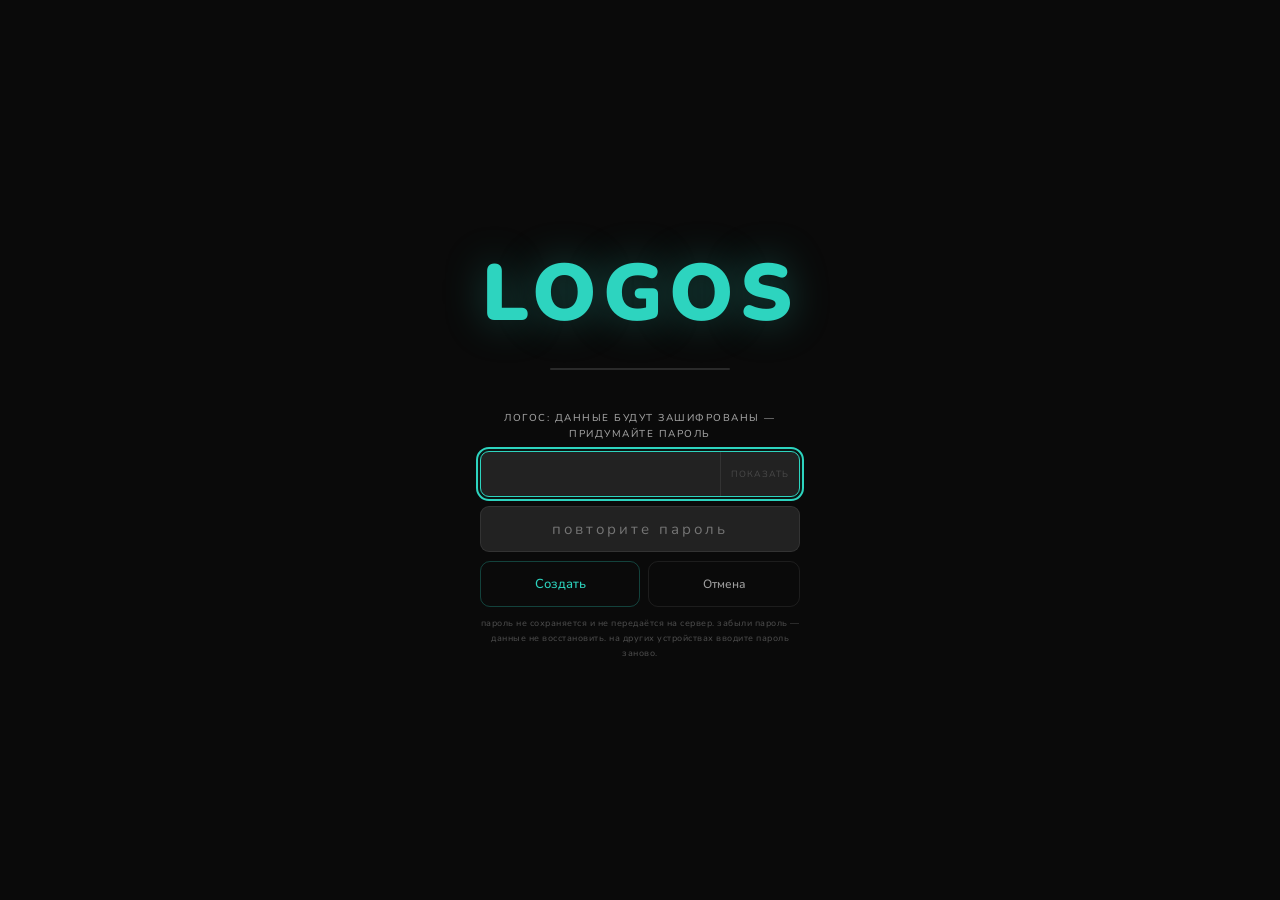
<file: index.html>
<!DOCTYPE html>
<html lang="ru">
<head>
<meta charset="UTF-8">
<meta name="viewport" content="width=device-width,initial-scale=1">
<meta name="apple-mobile-web-app-capable" content="yes">
<meta name="theme-color" content="#0a0a0a">
<title>Logos</title>
<link rel="icon" type="image/png" href="[data-uri]"/>
<link rel="apple-touch-icon" href="assets/apple-touch-icon.png"/>
<link rel="stylesheet" href="css/main.css">
<script>
// Применяем тему мгновенно до рендера — избегаем мигания
(function(){
  var t = localStorage.getItem('appTheme');
  try { t = JSON.parse(t); } catch(e) {} // старые версии писали в JSON-кавычках
  // Если тема не задана или задана 'dark' — тёмная (default)
  if(t === 'light') document.documentElement.classList.add('light-init');

  // Применяем шрифт мгновенно до рендера — избегаем мигания (единая гарнитура Nunito)
  var FONT_MAP = {
    'default':  "'Nunito',sans-serif",
    'serif':    "'Nunito',sans-serif",
    'mono':     "'Nunito',sans-serif",
    'dyslexic': "'Nunito',sans-serif"
  };
  var MONO_MAP = FONT_MAP;
  var f = localStorage.getItem('appFont') || 'default';
  try { var fp = JSON.parse(f); if (typeof fp === 'string') f = fp; } catch(e) {} // старые версии писали в JSON-кавычках
  document.documentElement.style.setProperty('--sans', FONT_MAP[f] || FONT_MAP['default']);
  document.documentElement.style.setProperty('--mono', MONO_MAP[f] || MONO_MAP['default']);
  document.documentElement.style.setProperty('--hd', "'Nunito',sans-serif");
})();
</script>
<style>
  .fin-hdr{display:flex;align-items:center;border-bottom:1px solid var(--bd);padding:8px 0 8px 0 !important}
  .fin-hdr .hdr-text{text-transform:none;background:rgba(255,255,255,0.06);padding:2px 8px;border-radius:4px;color:var(--t);font-weight:700;flex:0 0 auto}
  .fin-hdr .hdr-actions{display:flex;gap:5px;flex:1 1 auto;justify-content:flex-end;margin-left:0;margin-right:8px}
</style>
</head>
<body>

<!-- SPLASH SCREEN -->
<div id="splash">
  <div id="splash-inner">
    <div id="splash-logo">LOGOS</div>
    <div id="splash-bar-wrap">
      <div id="splash-bar"></div>
    </div>
    <div id="splash-hint">loading data…</div>
    <!-- Форма пароля: показывается boot.js вместо нативных prompt/alert -->
    <div id="pw-form">
      <div id="pw-title"></div>
      <div id="pw-row">
        <input class="field-inp" id="pw-inp" type="password" autocomplete="off" spellcheck="false">
        <button id="pw-eye" type="button" tabindex="-1" aria-label="показать пароль">показать</button>
      </div>
      <input class="field-inp" id="pw-inp2" type="password" autocomplete="off" spellcheck="false" placeholder="повторите пароль">
      <div id="pw-err"></div>
      <div id="pw-actions">
        <button class="add-btn" id="pw-ok" type="button">Войти</button>
        <button id="pw-cancel" type="button">Отмена</button>
      </div>
      <div id="pw-note"></div>
    </div>
  </div>
</div>
<style>
#splash{
  position:fixed;inset:0;
  background:var(--bg,#0a0a0a);
  z-index:99999;
  display:flex;align-items:center;justify-content:center;
  transition:opacity .45s ease, visibility .45s ease;
}
#splash.hidden{opacity:0;visibility:hidden;pointer-events:none;}
#splash-inner{
  display:flex;flex-direction:column;align-items:center;gap:20px;
}
#splash-logo{
  font-family:var(--hd,'Nunito',sans-serif);
  font-weight:900;
  font-size:clamp(52px,12vw,80px);
  letter-spacing:6px;
  color:var(--a,#2dd4bf);
  text-shadow:0 0 40px rgba(45,212,191,0.35);
  opacity:0;
  transform:translateY(8px);
  animation:splashLogoIn .55s ease .05s forwards;
}
#splash-bar-wrap{
  width:clamp(120px,30vw,180px);
  height:2px;
  background:var(--c3,#2a2a2a);
  border-radius:2px;
  overflow:hidden;
  opacity:0;
  animation:splashFadeIn .4s ease .3s forwards;
}
#splash-bar{
  height:100%;
  width:0%;
  background:var(--a,#2dd4bf);
  border-radius:2px;
  box-shadow:0 0 8px var(--a,#2dd4bf);
  transition:width .05s linear;
}
#splash-hint{
  font-family:var(--mono,'Nunito',sans-serif);
  font-size:10px;
  letter-spacing:2px;
  text-transform:uppercase;
  color:var(--t2,#a0a0a0);
  opacity:0;
  animation:splashFadeIn .4s ease .4s forwards;
}
/* ── Форма пароля (вместо нативных prompt/alert) ── */
#pw-form{
  display:none;
  width:min(320px,86vw);
  flex-direction:column;
  gap:9px;
  opacity:0;
  animation:splashFadeIn .35s ease .55s forwards;
}
#pw-form.show{display:flex}
#pw-title{
  font-family:var(--mono,'Nunito',sans-serif);
  font-size:10px;
  letter-spacing:1.5px;
  text-transform:uppercase;
  color:var(--t2,#a0a0a0);
  text-align:center;
  line-height:1.6;
}
#pw-row{position:relative}
#pw-row #pw-inp{width:100%;padding-right:74px;box-sizing:border-box;text-align:center;letter-spacing:3px}
#pw-eye{
  position:absolute;right:1px;top:1px;bottom:1px;
  padding:0 10px;
  background:none;border:none;border-left:1px solid var(--bd,#242424);
  color:var(--t3,#666);
  font-family:var(--mono,'Nunito',sans-serif);
  font-size:9px;letter-spacing:1px;text-transform:uppercase;
  cursor:pointer;
}
#pw-eye:hover{color:var(--a,#2dd4bf)}
#pw-inp2{text-align:center;letter-spacing:3px;box-sizing:border-box}
#pw-err{
  display:none;
  font-family:var(--mono,'Nunito',sans-serif);
  font-size:10px;letter-spacing:1px;text-transform:lowercase;
  color:#ef4444;
  text-align:center;
}
#pw-err.show{display:block}
#pw-actions{display:flex;gap:8px}
#pw-ok{flex:1;margin-top:0}
#pw-cancel{
  flex:1;
  background:transparent;
  border:1px solid var(--bd,#242424);
  border-radius:var(--rm,10px);
  color:var(--t2,#a0a0a0);
  font-family:var(--mono,'Nunito',sans-serif);
  font-size:12px;font-weight:500;
  padding:11px 16px;
  cursor:pointer;
  transition:.15s;
}
#pw-cancel:hover{background:var(--c2,#161616);color:var(--t)}
#pw-note{
  font-family:var(--mono,'Nunito',sans-serif);
  font-size:9px;letter-spacing:.5px;line-height:1.7;
  color:var(--t3,#666);
  text-align:center;
}
@keyframes splashLogoIn{
  to{opacity:1;transform:translateY(0);}
}
@keyframes splashFadeIn{
  to{opacity:1;}
}
</style>

<!-- MODALS -->
<div class="modal-bg" id="calModal" onclick="if(event.target===this)closeCal()">
  <div class="modal">
    <div class="mhead"><div class="mtitle">выбор недели</div></div>
    <div class="cal-nav"><button class="carr" onclick="shiftCalM(-1)">‹</button><div class="cal-m" id="calML"></div><button class="carr" onclick="shiftCalM(1)">›</button></div>
    <div class="cgrid" id="calGrid"></div>
  </div>
</div>



<div class="modal-bg" id="goalModal" onclick="if(event.target===this)closeGoalModal()">
  <div class="modal">
    <div class="mhead"><div class="mtitle">цель жизни</div></div>
    <div class="field-row"><label class="field-label">Название</label><input class="field-inp" id="goalName" placeholder="Операция на зрение..." maxlength="60"></div>
    <div class="field-row"><label class="field-label">Заметка</label><textarea class="field-inp" id="goalNote" placeholder="Детали, стоимость, шаги..."></textarea></div>
    <div class="field-row"><label class="field-label">Дедлайн (необязательно)</label><input class="field-inp" type="date" id="goalDeadline"></div>
    <button class="add-btn" style="width:100%;margin-top:8px" onclick="confirmAddGoal()">ДОБАВИТЬ</button>
  </div>
</div>



<div class="modal-bg" id="bdModal" onclick="if(event.target===this)closeBdModal()">
  <div class="modal">
    <div class="mhead"><div class="mtitle">день рождения</div></div>
    <div class="field-row"><label class="field-label">Имя</label><input class="field-inp" id="bdName" placeholder="Имя (скобка)"></div>
    <div class="field-row"><label class="field-label">Связь</label><input class="field-inp" id="bdRel" placeholder="одноклассник, друг..."></div>
    <div class="field-row"><label class="field-label">Телефон</label><input class="field-inp" type="tel" id="bdPhone" placeholder="+7..."></div>
    <div class="field-row"><label class="field-label">Дата</label><input class="field-inp" type="date" id="bdDate"></div>
    <div class="field-row"><label class="field-label">Заметка</label><textarea class="field-inp" id="bdNote" placeholder="Особые пожелания, адрес..."></textarea></div>
    <button class="add-btn" style="width:100%;margin-top:8px" onclick="confirmAddBd()">СОХРАНИТЬ</button>
  </div>
</div>

<div class="modal-bg" id="bdEditModal" onclick="if(event.target===this)closeBdEditModal()">
  <div class="modal">
    <div class="mhead"><div class="mtitle">редактировать</div></div>
    <div class="field-row"><label class="field-label">Имя</label><input class="field-inp" id="bdEditName" placeholder="Имя (скобка)"></div>
    <div class="field-row"><label class="field-label">Связь</label><input class="field-inp" id="bdEditRel" placeholder="одноклассник, друг..."></div>
    <div class="field-row"><label class="field-label">Телефон</label><input class="field-inp" type="tel" id="bdEditPhone" placeholder="+7..."></div>
    <div class="field-row"><label class="field-label">Дата</label><input class="field-inp" type="date" id="bdEditDate"></div>
    <div class="field-row"><label class="field-label">Заметка</label><textarea class="field-inp" id="bdEditNote" placeholder="Особые пожелания, адрес..."></textarea></div>
    <div class="btn-row"><button class="del-btn" onclick="delBd(bdEditId);closeBdEditModal()">УДАЛИТЬ</button><button class="add-btn" onclick="confirmEditBd()">СОХРАНИТЬ</button></div>
  </div>
</div>

<div class="modal-bg" id="hwModal" onclick="if(event.target===this)closeHwModal()">
  <div class="modal">
    <div class="mhead"><div class="mtitle">домашнее задание</div></div>
    <div class="field-row"><label class="field-label">Предмет</label><input class="field-inp" id="hwSubj" placeholder="Математика..."></div>
    <div class="field-row"><label class="field-label">Задание</label><textarea class="field-inp" id="hwTask" placeholder="Что нужно сделать..."></textarea></div>
    <div class="field-row"><label class="field-label">Сдать (необязательно)</label><input class="field-inp" type="date" id="hwDate"></div>
    <div class="field-row">
      <label class="field-label">Фото (необязательно)</label>
      <div id="hwPhotoPreview" style="display:none;margin-bottom:8px;position:relative">
        <img id="hwPhotoImg" style="width:100%;max-height:180px;object-fit:cover;border-radius:10px;border:1px solid var(--bd)">
        <button onclick="clearHwPhoto()" style="position:absolute;top:6px;right:6px;background:rgba(0,0,0,0.6);border:none;color:#fff;border-radius:50%;width:24px;height:24px;cursor:pointer;font-size:14px;line-height:1;display:flex;align-items:center;justify-content:center">✕</button>
      </div>
      <label style="display:flex;align-items:center;gap:8px;cursor:pointer;background:var(--c2);border:1px solid var(--bd);border-radius:var(--rm);padding:10px 13px;font-size:13px;color:var(--t2)">
        <svg class="ui-icon" viewBox="0 0 24 24" fill="none" stroke="currentColor" stroke-width="1.7" stroke-linecap="round" stroke-linejoin="round" aria-hidden="true"><path d="M4 7h3l2-3h6l2 3h3a2 2 0 0 1 2 2v10a2 2 0 0 1-2 2H4a2 2 0 0 1-2-2V9a2 2 0 0 1 2-2Z"/><circle cx="12" cy="13" r="3.5"/></svg> Прикрепить фото
        <input type="file" id="hwPhotoInput" accept="image/*" style="display:none" onchange="previewHwPhoto(this)">
      </label>
    </div>
    <button class="add-btn" style="width:100%;margin-top:8px" onclick="confirmAddHw()">СОХРАНИТЬ</button>
  </div>
</div>

<!-- УЧЕБА: модалка пары -->
<div class="modal-bg" id="eduPairModal" onclick="if(event.target===this)closeEduPairModal()">
  <div class="modal">
    <div class="mhead"><div class="mtitle" id="eduPairTitle">пара</div></div>
    <div class="field-row"><label class="field-label">День</label>
      <select class="field-inp" id="eduPairDay">
        <option value="0">Понедельник</option><option value="1">Вторник</option><option value="2">Среда</option>
        <option value="3">Четверг</option><option value="4">Пятница</option><option value="5">Суббота</option><option value="6">Воскресенье</option>
      </select>
    </div>
    <div class="field-row"><label class="field-label">Время</label><input class="field-inp" id="eduPairTime" placeholder="08:00..." onkeydown="if(event.key==='Enter')document.getElementById('eduPairName').focus()"></div>
    <div class="field-row"><label class="field-label">Предмет</label><input class="field-inp" id="eduPairName" placeholder="Математика..." onkeydown="if(event.key==='Enter')confirmEduPair()"></div>
    <div class="field-row"><label class="field-label">Преподаватель (необязательно)</label><input class="field-inp" id="eduPairTeacher" placeholder="Иванов И.И."></div>
    <div class="field-row" style="display:flex;gap:8px">
      <div style="flex:1"><label class="field-label">Корпус</label><input class="field-inp" id="eduPairCorpus" placeholder="1"></div>
      <div style="flex:1"><label class="field-label">Аудитория</label><input class="field-inp" id="eduPairRoom" placeholder="305"></div>
    </div>
    <div class="field-row"><label class="field-label">Неделя</label>
      <select class="field-inp" id="eduPairParity">
        <option value="both">каждая</option><option value="num">числитель</option><option value="den">знаменатель</option>
      </select>
    </div>
    <div class="btn-row"><button class="del-btn" id="eduPairDelBtn" onclick="delEduPair();closeEduPairModal()" style="display:none">УДАЛИТЬ</button><button class="add-btn" onclick="confirmEduPair()">СОХРАНИТЬ</button></div>
  </div>
</div>

<!-- УЧЕБА: модалка звонка -->
<div class="modal-bg" id="eduBellModal" onclick="if(event.target===this)closeEduBellModal()">
  <div class="modal">
    <div class="mhead"><div class="mtitle" id="eduBellTitle">звонок</div></div>
    <div class="field-row"><label class="field-label">День</label>
      <select class="field-inp" id="eduBellDay">
        <option value="0">Понедельник</option><option value="1">Вторник</option><option value="2">Среда</option>
        <option value="3">Четверг</option><option value="4">Пятница</option><option value="5">Суббота</option><option value="6">Воскресенье</option>
      </select>
    </div>
    <div class="field-row"><label class="field-label">Время</label><input class="field-inp" id="eduBellTime" placeholder="08:00..." onkeydown="if(event.key==='Enter')document.getElementById('eduBellName').focus()"></div>
    <div class="field-row"><label class="field-label">Название (необязательно)</label><input class="field-inp" id="eduBellName" placeholder="1 пара..." onkeydown="if(event.key==='Enter')confirmEduBell()"></div>
    <div class="btn-row"><button class="del-btn" id="eduBellDelBtn" onclick="delEduBell();closeEduBellModal()" style="display:none">УДАЛИТЬ</button><button class="add-btn" onclick="confirmEduBell()">СОХРАНИТЬ</button></div>
  </div>
</div>

<!-- УЧЕБА: модалка предмета -->
<div class="modal-bg" id="eduSubjModal" onclick="if(event.target===this)closeEduSubjModal()">
  <div class="modal">
    <div class="mhead"><div class="mtitle" id="eduSubjTitle">предмет</div></div>
    <div class="field-row"><label class="field-label">Название</label><input class="field-inp" id="eduSubjName" placeholder="Физика..." onkeydown="if(event.key==='Enter')document.getElementById('eduSubjTeacher').focus()"></div>
    <div class="field-row"><label class="field-label">Преподаватель (необязательно)</label><input class="field-inp" id="eduSubjTeacher" placeholder="Иванов И.И." onkeydown="if(event.key==='Enter')confirmEduSubj()"></div>
    <div class="btn-row"><button class="del-btn" id="eduSubjDelBtn" onclick="delEduSubj();closeEduSubjModal()" style="display:none">УДАЛИТЬ</button><button class="add-btn" onclick="confirmEduSubj()">СОХРАНИТЬ</button></div>
  </div>
</div>

<!-- УЧЕБА: модалка ссылки -->
<div class="modal-bg" id="eduLinkModal" onclick="if(event.target===this)closeEduLinkModal()">
  <div class="modal">
    <div class="mhead"><div class="mtitle" id="eduLinkTitle">ссылка</div></div>
    <div class="field-row"><label class="field-label">Название</label><input class="field-inp" id="eduLinkName" placeholder="Расписание (сайт)..." onkeydown="if(event.key==='Enter')document.getElementById('eduLinkUrl').focus()"></div>
    <div class="field-row"><label class="field-label">URL</label><input class="field-inp" id="eduLinkUrl" placeholder="https://..." onkeydown="if(event.key==='Enter')confirmEduLink()"></div>
    <div class="btn-row"><button class="del-btn" id="eduLinkDelBtn" onclick="delEduLink();closeEduLinkModal()" style="display:none">УДАЛИТЬ</button><button class="add-btn" onclick="confirmEduLink()">СОХРАНИТЬ</button></div>
  </div>
</div>

<div class="modal-bg" id="suppModal" onclick="if(event.target===this)closeSuppModal()">
  <div class="modal">
    <div class="mhead"><div class="mtitle">добавить бад</div></div>
    <div class="field-row"><label class="field-label">Название</label><input class="field-inp" id="suppInp" placeholder="Магний, D3, Омега-3..." maxlength="50" onkeydown="if(event.key==='Enter')document.getElementById('suppDescInp').focus()"></div>
    <div class="field-row"><label class="field-label">Для чего (необязательно)</label><textarea class="field-inp" id="suppDescInp" placeholder="Напр: поддержка нервной системы, сон..." style="height:65px;resize:none"></textarea></div>
    <button class="add-btn" style="width:100%;margin-top:8px" onclick="confirmAddSupp()">ДОБАВИТЬ</button>
  </div>
</div>

<!-- Med modal (аптечка) -->
<div class="modal-bg" id="medModal" onclick="if(event.target===this)closeMedModal()">
  <div class="modal">
    <div class="mhead"><div class="mtitle" id="medModalTitle">добавить лекарство</div></div>
    <input type="hidden" id="medEditId">
    <div class="field-row">
      <label class="field-label">Лекарство</label>
      <input class="field-inp" id="medNameInp" placeholder="Парацетамол..." maxlength="50" onkeydown="if(event.key==='Enter')document.getElementById('medUseInp').focus()">
    </div>
    <div class="field-row">
      <label class="field-label">Для чего</label>
      <input class="field-inp" id="medUseInp" placeholder="Жаропонижающее..." maxlength="60" onkeydown="if(event.key==='Enter')confirmMed()">
    </div>
    <div class="btn-row"><button class="del-btn" id="medDelBtn" style="display:none" onclick="delMed(+document.getElementById('medEditId').value);closeMedModal()">УДАЛИТЬ</button><button class="add-btn" onclick="confirmMed()">СОХРАНИТЬ</button></div>
  </div>
</div>

<div class="modal-bg" id="healthModal" onclick="if(event.target===this)closeHealthEdit()">
  <div class="modal">
    <div class="mhead"><div class="mtitle">нормы</div></div>
    <div style="font-family:var(--mono);font-size:8px;color:var(--t3);letter-spacing:1.5px;text-transform:uppercase;padding:0 0 6px;margin-bottom:2px">параметры тела</div>
    <div style="display:grid;grid-template-columns:1fr 1fr;gap:8px;margin-bottom:10px">
      <div class="field-row" style="margin-bottom:0"><label class="field-label">Возраст (лет)</label><input class="field-inp" id="hAge" type="number" min="10" max="99" placeholder="17"></div>
      <div class="field-row" style="margin-bottom:0"><label class="field-label">Рост (см)</label><input class="field-inp" id="hHeight" type="number" min="140" max="220" placeholder="181"></div>
    </div>
    <div class="field-row"><label class="field-label">Калории (ккал)</label><input class="field-inp" id="hKcal" type="number"></div>
    <div class="field-row"><label class="field-label">Белок (г)</label><input class="field-inp" id="hProt" type="number"></div>
    <div class="field-row"><label class="field-label">Жиры (г)</label><input class="field-inp" id="hFat" type="number"></div>
    <div class="field-row"><label class="field-label">Углеводы (г)</label><input class="field-inp" id="hCarb" type="number"></div>
    <div class="field-row"><label class="field-label">Вода (стаканов)</label><input class="field-inp" id="hWater" type="number"></div>
    <div class="field-row"><label class="field-label">Норма сна (ч)</label><input class="field-inp" id="hSleep" type="number" step="0.5"></div>
    <div class="field-row"><label class="field-label">Цель вес мин (кг)</label><input class="field-inp" id="hWMin" type="number" step="0.5"></div>
    <div class="field-row"><label class="field-label">Цель вес макс (кг)</label><input class="field-inp" id="hWMax" type="number" step="0.5"></div>
    <div style="font-family:var(--mono);font-size:8px;color:var(--t3);letter-spacing:1.5px;text-transform:uppercase;padding:8px 0 4px;border-top:1px solid var(--bd);margin-top:6px">микронутриенты</div>
    <div class="field-row"><label class="field-label">Клетчатка (г/день)</label><input class="field-inp" id="hFiber" type="number" placeholder="30"></div>
    <div class="field-row"><label class="field-label">Сахар макс (г/день)</label><input class="field-inp" id="hSugar" type="number" placeholder="50"></div>
    <div class="field-row"><label class="field-label">Соль макс (г/день)</label><input class="field-inp" id="hSalt" type="number" step="0.5" placeholder="5"></div>
    <button class="add-btn" style="width:100%;margin-top:8px" onclick="saveHealthParams()">СОХРАНИТЬ</button>
  </div>
</div>

<div id="root">
  <div class="topbar">
    <div class="logo"><img src="[data-uri]" width="26" height="26" style="flex-shrink:0;object-fit:contain;margin-right:2px" alt=""/>LOGOS</div>
    <div class="top-r">
      <div class="top-date" id="topDate"></div>
      <div class="ib" onclick="openCal()" title="Календарь"><svg class="ui-icon" viewBox="0 0 24 24" fill="none" stroke="currentColor" stroke-width="1.7" stroke-linecap="round" stroke-linejoin="round" aria-hidden="true"><rect x="3" y="5" width="18" height="16" rx="2"/><path d="M16 3v4M8 3v4M3 10h18M8 14h.01M12 14h.01M16 14h.01M8 17h.01M12 17h.01"/></svg></div>
    </div>
  </div>
  <div id="banner" class="banner"></div>
  <div class="pages">

    <!-- ── WEEK ── -->
    <div id="pg-week" class="pg">

      <div class="week-nav">
        <div class="wnarr" onclick="weekShift(-1)">‹</div>
        <div class="wn-info">
          <div class="wn-lbl" id="wnLbl"></div>
          <div class="wn-dots" id="wnDots"></div>
        </div>
        <div class="wnarr" onclick="weekShift(1)">›</div>
      </div>
      <div class="days-grid">
        <div class="week-scroll" id="weekScroll"></div>
      </div>
    </div>

    <!-- ── TODAY ── -->
    <div id="pg-today" class="pg on">
      <div class="pg-scroll" id="todayScroll" style="padding:0 12px 80px">
        <div style="padding:8px 0 16px">
          <div style="font-family:var(--hd);font-size:32px;letter-spacing:3px;color:var(--t);line-height:1" id="todayHeroDate"></div>
          <div style="font-family:var(--mono);font-size:9px;color:var(--t3);letter-spacing:2px;text-transform:uppercase;margin-top:3px" id="todayHeroDay"></div>
        </div>
        <div id="today-notifs-block" style="margin-bottom:12px;display:none">
          <div id="today-notifs-panel-inner"></div>
        </div>
        <div id="today-sched-block" style="margin-bottom:12px;display:none">
          <div class="today-block-label today-collapsible" onclick="toggleTodayGoalBlock('today-sched-collapsed','today-sched-list',this)" style="display:flex;align-items:center;justify-content:space-between;cursor:pointer;user-select:none;padding:6px 10px;border-radius:8px;background:var(--c2);border:1px solid var(--bd)">
            <span style="display:flex;align-items:center;gap:6px"><svg class="ui-icon" viewBox="0 0 24 24" fill="none" stroke="currentColor" stroke-width="1.7" stroke-linecap="round" stroke-linejoin="round" aria-hidden="true"><path d="m2 9 10-5 10 5-10 5L2 9Z"/><path d="M6 11v5c3 3 9 3 12 0v-5M22 9v6"/></svg><span>пары сегодня</span> <span id="today-sched-count" style="font-family:var(--mono);font-size:9px;color:var(--a);background:var(--a2);border-radius:8px;padding:1px 6px"></span></span>
            <span id="today-sched-chevron" style="font-size:12px;color:var(--a);transition:transform .25s;display:inline-block">▾</span>
          </div>
          <div id="today-sched-list" style="display:none;flex-direction:column;gap:6px"></div>
        </div>
        <div id="today-hw-block" style="margin-bottom:12px;display:none">
          <div class="today-block-label today-collapsible" onclick="toggleTodayGoalBlock('today-hw-collapsed','today-hw-list',this)" style="display:flex;align-items:center;justify-content:space-between;cursor:pointer;user-select:none;padding:6px 10px;border-radius:8px;background:var(--c2);border:1px solid var(--bd)">
            <span style="display:flex;align-items:center;gap:6px"><svg class="ui-icon" viewBox="0 0 24 24" fill="none" stroke="currentColor" stroke-width="1.7" stroke-linecap="round" stroke-linejoin="round" aria-hidden="true"><path d="M12 7v14M3 18V5a2 2 0 0 1 2-2h2a5 5 0 0 1 5 5 5 5 0 0 1 5-5h2a2 2 0 0 1 2 2v13h-4a5 5 0 0 0-5 3 5 5 0 0 0-5-3H3Z"/></svg><span>домашнее задание</span> <span id="today-hw-count" style="font-family:var(--mono);font-size:9px;color:var(--a);background:var(--a2);border-radius:8px;padding:1px 6px"></span></span>
            <span id="today-hw-chevron" style="font-size:12px;color:var(--a);transition:transform .25s;display:inline-block">▸</span>
          </div>
          <div id="today-hw-list" style="display:none;flex-direction:column;gap:6px"></div>
        </div>
        <div id="today-tasks-block" style="margin-bottom:12px">
          <div class="today-block-label" style="display:flex;align-items:center;justify-content:space-between">
            <span>задачи</span>
            <button id="today-tpl-toggle-btn" onclick="toggleTodayTplView()" style="background:var(--c2);border:1px solid var(--bd);border-radius:8px;color:var(--t2);font-size:13px;padding:4px 10px;cursor:pointer;transition:.15s;line-height:1.4" onmouseenter="this.style.background='var(--a)';this.style.color='#000'" onmouseleave="this.style.background='var(--c2)';this.style.color='var(--t2)'"><svg class="ui-icon" viewBox="0 0 24 24" fill="none" stroke="currentColor" stroke-width="1.7" stroke-linecap="round" stroke-linejoin="round" aria-hidden="true"><rect x="5" y="4" width="14" height="18" rx="2"/><path d="M9 4.5h6a1.5 1.5 0 0 0-3-1 1.5 1.5 0 0 0-3 1ZM9 11h6M9 15h6M9 19h3"/></svg></button>
          </div>
          <div style="display:flex;align-items:center;gap:16px;background:var(--c1);border:1px solid var(--bd);border-radius:var(--r);padding:16px;margin-bottom:8px">
            <svg width="76" height="76" viewBox="0 0 76 76">
              <circle cx="38" cy="38" r="30" fill="none" stroke="var(--c3)" stroke-width="7"/>
              <circle id="today-tasks-ring" cx="38" cy="38" r="30" fill="none" stroke="var(--a)" stroke-width="7" stroke-linecap="round" style="stroke-dasharray:188.5;stroke-dashoffset:188.5;transform:rotate(-90deg);transform-origin:38px 38px;"/>
              <text x="38" y="43" text-anchor="middle" font-family="var(--hd,'Nunito',sans-serif)" font-weight="800" font-size="18" fill="var(--t)" id="today-tasks-ring-txt">0%</text>
            </svg>
            <div style="flex:1">
              <div style="font-family:var(--hd,'Nunito',sans-serif);font-weight:800;font-size:32px;color:var(--t);line-height:1" id="today-tasks-count">0/0</div>
              <div style="font-family:var(--mono);font-size:10px;color:var(--t2);margin-top:4px">задач выполнено</div>
            </div>
          </div>
          <div id="today-tasks-main-view">
            <div id="today-tasks-list" style="display:flex;flex-direction:column;gap:6px"></div>
          </div>
          <div id="today-tpl-view" style="display:none">
            <div id="today-tpl-list"></div>
          </div>
        </div>

        <div id="today-freegoals-block" style="margin-bottom:12px;display:none">
          <div class="today-block-label today-collapsible" onclick="toggleTodayGoalBlock('today-fg-collapsed','today-freegoals-list',this)" style="display:flex;align-items:center;justify-content:space-between;cursor:pointer;user-select:none;padding:6px 10px;border-radius:8px;background:var(--c2);border:1px solid var(--bd)">
            <span style="display:flex;align-items:center;gap:6px"><svg class="ui-icon" viewBox="0 0 24 24" fill="none" stroke="currentColor" stroke-width="1.7" stroke-linecap="round" stroke-linejoin="round" aria-hidden="true"><circle cx="12" cy="12" r="9"/><circle cx="12" cy="12" r="5"/><circle cx="12" cy="12" r="1"/></svg><span>просто цели</span> <span id="today-fg-count" style="font-family:var(--mono);font-size:9px;color:var(--a);background:var(--a2);border-radius:8px;padding:1px 6px"></span></span>
            <span id="today-fg-chevron" style="font-size:12px;color:var(--a);transition:transform .25s;display:inline-block">▸</span>
          </div>
          <div id="today-freegoals-list" style="display:none;flex-direction:column;gap:6px"></div>
        </div>
        <div id="today-deadline-goals-block" style="margin-bottom:12px;display:none">
          <div class="today-block-label today-collapsible" onclick="toggleTodayGoalBlock('today-dl-collapsed','today-deadline-goals-list',this)" style="display:flex;align-items:center;justify-content:space-between;cursor:pointer;user-select:none;padding:6px 10px;border-radius:8px;background:var(--c2);border:1px solid var(--bd)">
            <span style="display:flex;align-items:center;gap:6px"><span class="ui-icon-host" data-ui-icon="clock"></span><span>цели с дедлайном</span> <span id="today-dl-count" style="font-family:var(--mono);font-size:9px;color:var(--a);background:var(--a2);border-radius:8px;padding:1px 6px"></span></span>
            <span id="today-dl-chevron" style="font-size:12px;color:var(--a);transition:transform .25s;display:inline-block">▸</span>
          </div>
          <div id="today-deadline-goals-list" style="display:none;flex-direction:column;gap:6px"></div>
        </div>

        <div id="today-routine-block" style="margin-bottom:12px">
          <div class="today-block-label" style="display:flex;align-items:center;justify-content:space-between">
            <span>рутина</span>
            <div style="display:flex;gap:5px">
              <span class="today-rt-tab on" onclick="switchTodayRoutine(this,'morning')">утро</span>
              <span class="today-rt-tab" onclick="switchTodayRoutine(this,'day')">день</span>
              <span class="today-rt-tab" onclick="switchTodayRoutine(this,'evening')">вечер</span>
            </div>
          </div>
          <div id="today-routine-items" style="background:var(--c1);border:1px solid var(--bd);border-radius:var(--r);overflow:hidden"></div>
        </div>
        <div id="today-week-routine-block" style="margin-bottom:12px;display:none">
          <div class="today-block-label"><svg class="ui-icon" viewBox="0 0 24 24" fill="none" stroke="currentColor" stroke-width="1.7" stroke-linecap="round" stroke-linejoin="round" aria-hidden="true"><path d="M12 15 9 12c.5-4.5 3.5-8 10-9-.5 6.5-4.5 9.5-7 10Z"/><path d="m9 12-4 1-2 4 6-1m3-1 1 5 4-3v-4M6 19l-2 2"/><circle cx="15" cy="8" r="1"/></svg> рутина новой недели</div>
          <div id="today-week-routine-list" style="background:var(--c1);border:1px solid var(--bd);border-radius:var(--r);overflow:hidden"></div>
        </div>
        <div id="today-year-routine-block" style="margin-bottom:12px;display:none">
          <div class="today-block-label"><svg class="ui-icon" viewBox="0 0 24 24" fill="none" stroke="currentColor" stroke-width="1.7" stroke-linecap="round" stroke-linejoin="round" aria-hidden="true"><path d="m12 2 5 6h-3l5 6h-4l4 6H5l4-6H5l5-6H7l5-6ZM12 20v2"/></svg> рутина нового года</div>
          <div id="today-year-routine-list" style="background:var(--c1);border:1px solid var(--bd);border-radius:var(--r);overflow:hidden"></div>
        </div>
      </div>
    </div>

    <!-- ── ROUTINE ── -->
    <div id="pg-routine" class="pg">
      <div style="padding:10px 12px 0;flex-shrink:0;display:flex;align-items:center;justify-content:space-between">
        <div style="font-family:var(--mono);font-size:8px;letter-spacing:2px;color:var(--t3);text-transform:uppercase">рутина</div>
      </div>
      <div class="routine-tabs-bar" id="routineTabsBar"></div>
      <div class="routine-swipe-wrap" id="routineSwipeWrap">
        <div class="routine-swipe-track" id="routineSwipeTrack"></div>
      </div>
    </div>

    <!-- ── HABITS ── -->
    <div id="pg-habits" class="pg">
      <div class="pg-scroll">
        <div class="sh">привычки <span style="font-family:var(--mono);font-size:8px;color:var(--t3)">· нажми на точку чтобы включить → добавится в сегодня</span></div>
        <div class="items" id="habitsList"></div>
        <div class="sh" style="margin-top:4px">добавить привычку</div>
        <div class="card">
          <div class="field-label">Значок</div>
          <div class="habit-icon-picker" id="epick" aria-label="Значок привычки"></div>
          <div style="display:flex;flex-direction:column;gap:7px">
            <div class="add-row" style="margin:0">
              <input class="add-inp" id="habitInp" placeholder="Название привычки..." maxlength="40" onkeydown="if(event.key==='Enter')document.getElementById('habitDescInp').focus()">
            </div>
            <div class="add-row" style="margin:0">
              <input class="add-inp" id="habitDescInp" placeholder="Описание (необязательно)..." maxlength="120" onkeydown="if(event.key==='Enter')addHabit()">
              <button class="add-btn" onclick="addHabit()">+</button>
            </div>
          </div>
        </div>
      </div>
    </div>

    <!-- ── GOALS ── -->
    <div id="pg-goals" class="pg">
      <div class="pg-scroll">
        <div class="sh">цели с дедлайном</div>
        <div class="rt-block">
          <div class="rt-items" id="goalsList"></div>
          <div class="rt-add" id="goalAddSimple" style="display:flex;flex-direction:column;gap:6px;padding:10px 12px">
            <input class="add-inp" id="goalNameInl" placeholder="Название цели..." onkeydown="if(event.key==='Enter')document.getElementById('goalNoteInl').focus()">
            <input class="add-inp" id="goalNoteInl" placeholder="Заметка (необязательно)..." onkeydown="if(event.key==='Enter')document.getElementById('goalDlInl').focus()">
            <div style="display:flex;gap:7px">
              <input class="add-inp" id="goalDlInl" type="date" style="flex:1" onkeydown="if(event.key==='Enter')addGoalInline()">
              <button class="add-btn" onclick="addGoalInline()">+</button>
            </div>
          </div>
        </div>

        <!-- Free goals (no date) -->
        <div class="sh" style="margin-top:4px">просто цели <span style="font-family:var(--mono);font-size:8px;color:var(--t3)">· без даты · текст и фото</span></div>
        <div class="rt-block">
          <div id="freeGoalsList" style="padding:0 12px"></div>
          <div style="padding:10px 12px;display:flex;flex-direction:column;gap:6px">
            <input class="add-inp" id="freeGoalTextInp" placeholder="Моя цель..." maxlength="300" onkeydown="if(event.key==='Enter')addFreeGoal()">
            <label style="display:flex;align-items:center;gap:8px;cursor:pointer;background:var(--c2);border:1px solid var(--bd);border-radius:var(--rm);padding:10px 13px;font-size:13px;color:var(--t2)">
              <span class="ui-icon-host" data-ui-icon="camera"></span> Прикрепить фото
              <input type="file" id="freeGoalPhotoInput" accept="image/*" style="display:none" onchange="onFreeGoalPhoto(this)">
            </label>
            <div id="freeGoalPhotoPreview" style="display:none;position:relative">
              <img id="freeGoalPhotoImg" style="width:100%;max-height:160px;object-fit:cover;border-radius:10px;border:1px solid var(--bd);display:block">
              <button onclick="clearFreeGoalPhoto()" style="position:absolute;top:6px;right:6px;background:rgba(0,0,0,0.7);border:none;color:#fff;border-radius:50%;width:24px;height:24px;cursor:pointer;font-size:14px;line-height:1;display:flex;align-items:center;justify-content:center">✕</button>
            </div>
            <button class="add-btn" onclick="addFreeGoal()">+ ДОБАВИТЬ ЦЕЛЬ</button>
          </div>
        </div>


      </div>
    </div>

    <!-- ── HEALTH ── -->
    <div id="pg-health" class="pg">
      <div class="pg-scroll">
        <div class="sh">кбжу <span class="sh-btn" onclick="openHealthEdit()">⚙</span></div>
        <div class="macro-grid" id="macroGrid"></div>

        <!-- МИКРОНУТРИЕНТЫ — клетчатка, сахар, соль -->
        <div class="sh">микронутриенты</div>
        <div class="macro-grid" id="microGrid"></div>

        <!-- ВОДА — газировка/пузырьки -->
        <div class="sh">вода <span style="font-family:var(--mono);font-size:8px;color:var(--t2)" id="waterLbl"></span></div>
        <div class="card water-themed-card" style="position:relative;overflow:hidden;background:linear-gradient(135deg,#071a2e 0%,#0a2540 50%,#071a2e 100%);border-color:rgba(56,189,248,0.2)">
          <!-- Bubble decorations -->
          <div class="bubble-bg" id="bubbleBg"></div>
          <div style="position:relative;z-index:1">
            <div style="display:flex;align-items:center;gap:10px;margin-bottom:10px">
              <div style="position:relative">
                <div style="font-family:var(--hd);font-size:42px;color:#38bdf8;line-height:1;text-shadow:0 0 20px rgba(56,189,248,0.5)" id="waterCount">0</div>
                <div class="ui-icon-host" data-ui-icon="droplet" style="position:absolute;top:-4px;right:-8px;color:#38bdf8"></div>
              </div>
              <div>
                <div style="font-family:var(--mono);font-size:11px;color:rgba(56,189,248,0.7)" id="waterLbl2">из 10 стаканов</div>
                <div id="waterCarbBadge" style="margin-top:3px"></div>
              </div>
            </div>
            <!-- water fill visual -->
            <div style="background:rgba(56,189,248,0.08);border:1px solid rgba(56,189,248,0.15);border-radius:10px;height:36px;overflow:hidden;margin-bottom:10px;position:relative">
              <div id="waterFillVis" style="height:100%;background:linear-gradient(90deg,rgba(56,189,248,0.3),rgba(14,165,233,0.5));border-radius:10px;transition:width .4s cubic-bezier(.34,1.56,.64,1);position:relative;overflow:hidden">
                <div class="water-shimmer"></div>
              </div>
              <div style="position:absolute;inset:0;display:flex;align-items:center;justify-content:center;font-family:var(--mono);font-size:11px;color:rgba(255,255,255,0.6)">
                <span id="waterPctText">0%</span>
              </div>
            </div>
            <input type="range" min="0" id="waterRange" max="10" step="1" value="0"
              oninput="setWaterLive(+this.value)"
              style="width:100%;accent-color:#38bdf8;cursor:pointer">
          </div>
        </div>

        <!-- СОН — ночная гамма, стиль как у воды -->
        <div class="sh">сон</div>
        <div class="card" id="sleepCard" style="background:linear-gradient(135deg,#05101f 0%,#0a1a35 50%,#05101f 100%);border-color:rgba(99,130,210,0.25);position:relative;overflow:hidden">
          <!-- Stars bg -->
          <div style="position:absolute;inset:0;pointer-events:none" id="sleepStars"></div>
          <div style="position:relative;z-index:1">
            <!-- Hero row: big number + moon icon + label -->
            <div style="display:flex;align-items:center;gap:10px;margin-bottom:10px">
              <div style="position:relative">
                <div style="font-family:var(--hd);font-size:42px;color:#7aa2f7;line-height:1;text-shadow:0 0 20px rgba(122,162,247,0.5)" id="sleepHeroNum">0</div>
                <div style="position:absolute;top:-4px;right:-12px">
                  <svg width="14" height="14" viewBox="0 0 24 24" fill="#7aa2f7" opacity="0.9"><path d="M21 12.79A9 9 0 1 1 11.21 3a7 7 0 0 0 9.79 9.79z"/></svg>
                </div>
              </div>
              <div>
                <div style="font-family:var(--mono);font-size:11px;color:rgba(122,162,247,0.7)" id="sleepHeroSub">из 8 часов</div>
                <div style="margin-top:4px;font-family:var(--mono);font-size:10px;color:rgba(122,162,247,0.45)" id="sleepNightLabel"></div>
                <div id="sleepStatusBadge" style="margin-top:3px"></div>
              </div>
            </div>
            <!-- Progress bar -->
            <div style="background:rgba(122,162,247,0.08);border:1px solid rgba(122,162,247,0.15);border-radius:10px;height:36px;overflow:hidden;margin-bottom:12px;position:relative">
              <div id="sleepFillVis" style="height:100%;background:linear-gradient(90deg,rgba(99,130,210,0.35),rgba(122,162,247,0.55));border-radius:10px;transition:width .4s cubic-bezier(.34,1.56,.64,1);width:0%"></div>
              <div style="position:absolute;inset:0;display:flex;align-items:center;justify-content:center;font-family:var(--mono);font-size:11px;color:rgba(255,255,255,0.55)">
                <span id="sleepPctText">0%</span>
              </div>
            </div>
            <!-- Schedule -->
            <div style="background:rgba(255,255,255,0.03);border:1px solid rgba(99,130,210,0.18);border-radius:10px;padding:12px">
              <div style="font-family:var(--mono);font-size:9px;color:rgba(122,162,247,0.6);letter-spacing:1px;text-transform:uppercase;margin-bottom:10px">расписание сна</div>
              <div style="display:flex;gap:16px;flex-wrap:wrap">
                <div style="display:flex;align-items:center;gap:8px">
                  <span style="font-size:12px;color:var(--t2)">Отбой</span>
                  <input type="time" id="sleepBedTime" value="23:00" style="background:rgba(255,255,255,0.06);border:1px solid rgba(99,130,210,0.25);border-radius:7px;color:var(--t);font-family:var(--mono);font-size:13px;padding:5px 9px;outline:none" oninput="updateSleepSchedule()">
                </div>
                <div style="display:flex;align-items:center;gap:8px">
                  <span style="font-size:12px;color:var(--t2)">Подъём</span>
                  <input type="time" id="sleepWakeTime" value="05:00" style="background:rgba(255,255,255,0.06);border:1px solid rgba(99,130,210,0.25);border-radius:7px;color:var(--t);font-family:var(--mono);font-size:13px;padding:5px 9px;outline:none" oninput="updateSleepSchedule()">
                </div>
              </div>
              <!-- Nap sessions -->
              <div id="napContainer"></div>
              <div style="margin-top:8px">
                <span onclick="addNapSession()" style="font-family:var(--mono);font-size:9px;color:rgba(122,162,247,0.6);cursor:pointer;padding:3px 8px;border:1px solid rgba(99,130,210,0.2);border-radius:6px;letter-spacing:1px">+ дневной сон</span>
              </div>
              <div id="sleepScheduleInfo" style="margin-top:10px;font-family:var(--mono);font-size:11px;color:var(--t2)"></div>
              <!-- Напоминалка сна -->
              <div style="margin-top:12px;padding-top:10px;border-top:1px solid rgba(99,130,210,0.15);display:flex;align-items:center;justify-content:space-between;gap:10px">
                <div style="display:flex;align-items:center;gap:8px">
                  <span style="font-family:var(--mono);font-size:9px;color:rgba(122,162,247,0.6);letter-spacing:1px;text-transform:uppercase">напоминание</span>
                  <input type="time" id="sleepRemTime" value="22:30" style="background:rgba(255,255,255,0.06);border:1px solid rgba(99,130,210,0.25);border-radius:7px;color:var(--t);font-family:var(--mono);font-size:12px;padding:4px 8px;outline:none" oninput="saveSleepRem()">
                </div>
                <div id="sleepRemTgl" class="tgl" onclick="toggleSleepRem()" style="flex-shrink:0"></div>
              </div>
            </div>
          </div>
        </div>
<input type="hidden" id="morningT" value="05:00"><input type="hidden" id="eveningT" value="21:00"><input type="hidden" id="notifyTgl">
        <!-- ── БАДЫ ── -->
        <div class="sh">бады <span class="sh-btn" onclick="openSuppModal()">+ добавить</span></div>
        <div id="suppGrid"></div>

        <!-- ── АПТЕЧКА ── -->
        <div class="sh" style="margin-top:4px">аптечка <span class="ui-icon-host" data-ui-icon="capsule"></span> <span class="sh-btn" onclick="openMedModal()">+ добавить</span></div>
        <div id="medGrid"></div>
        <!-- ── ФИЗКАРТОЧКА ── -->
        <div class="sh">физкарточка
          <span class="sh-btn" onclick="openPhysCardDiseaseModal()">+ болезнь</span>
        </div>
        <div class="card" id="physCardBlock" style="padding:14px">
          <div id="physCardContent"></div>
        </div>

        <div class="sh">расчёт</div>
        <div class="card">
          <!-- Строка 1: вес + кнопка + тр/нед -->
          <div style="display:flex;gap:8px;align-items:center;margin-bottom:8px">
            <!-- Вес -->
            <div style="position:relative;flex:1;min-width:0">
              <input class="winp" type="number" id="wInp" placeholder="" step="0.1" oninput="if(+this.value>=30)showKBZHURecalc(+this.value);updateWeightGhost()" style="width:100%;padding-right:28px">
              <span style="position:absolute;right:10px;top:50%;transform:translateY(-50%);font-family:var(--mono);font-size:10px;color:var(--t3);pointer-events:none">кг</span>
              <div id="weightGhost" style="position:absolute;left:0;top:0;width:calc(100% - 30px);height:100%;display:flex;align-items:center;justify-content:center;pointer-events:none;font-family:var(--mono);font-size:14px;color:rgba(255,255,255,0.2);letter-spacing:2px;user-select:none">вес</div>
            </div>
            <!-- Кнопка логировать -->
            <button class="add-btn" onclick="logWeight()" style="flex-shrink:0;padding:9px 14px">↓</button>
            <!-- Разделитель -->
            <div style="width:1px;height:32px;background:var(--bd);flex-shrink:0"></div>
            <!-- ТР/НЕД -->
            <div style="display:flex;flex-direction:column;align-items:center;gap:2px;flex-shrink:0">
              <span style="font-family:var(--mono);font-size:7px;color:var(--t3);letter-spacing:.5px;text-transform:uppercase">тр/нед</span>
              <input type="number" min="0" max="7" id="trainDaysInp" value="4" oninput="health.trainDays=(this.value===''?4:+this.value);LS.s('health',health);if(+document.getElementById('wInp').value>=30)showKBZHURecalc(+document.getElementById('wInp').value)" style="width:46px;background:var(--c2);border:1px solid var(--bd);border-radius:8px;color:var(--a);font-family:var(--mono);font-size:15px;text-align:center;outline:none;padding:6px 4px">
            </div>
          </div>
          <!-- Строка 2: цель + разница -->
          <div style="display:flex;gap:8px;align-items:center;margin-bottom:10px;flex-wrap:wrap">
            <div id="wTargetTag" class="wtag wtag-ok wtag-edit" onclick="openGoalEdit()" title="Нажми чтобы изменить цель" style="flex-shrink:0"></div>
            <div id="wGoalEditRow" style="display:none;align-items:center;gap:4px">
              <input class="wtag-inp" type="number" id="wGoalMin" step="0.5" placeholder="71" onkeydown="if(event.key==='Enter')saveGoalEdit()">
              <span style="font-family:var(--mono);font-size:10px;color:var(--t2)">–</span>
              <input class="wtag-inp" type="number" id="wGoalMax" step="0.5" placeholder="72" onkeydown="if(event.key==='Enter')saveGoalEdit()">
              <span style="font-family:var(--mono);font-size:9px;color:var(--t2)">кг</span>
              <button onclick="saveGoalEdit()" style="background:var(--a);border:none;border-radius:6px;color:#000;font-family:var(--mono);font-size:11px;font-weight:600;padding:4px 8px;cursor:pointer">✓</button>
              <button onclick="cancelGoalEdit()" style="background:var(--c3);border:none;border-radius:6px;color:var(--t2);font-family:var(--mono);font-size:11px;padding:4px 7px;cursor:pointer">✕</button>
            </div>
            <div id="wDiff"></div>
          </div>
          <!-- Mode selector -->
          <div style="margin-top:10px;padding:10px 12px;background:var(--c2);border-radius:10px;border:1px solid var(--bd)">
            <div style="font-family:var(--mono);font-size:8px;color:var(--t3);letter-spacing:1px;text-transform:uppercase;margin-bottom:8px">Режим питания</div>
            <div style="display:flex;gap:6px" id="modePickerWrap">
              <div onclick="setBodyMode('maintain')" id="modeBtn_maintain" style="flex:1;text-align:center;padding:9px 4px;border-radius:9px;border:1px solid var(--bd);background:var(--c2);font-family:var(--mono);font-size:11px;color:var(--t2);cursor:pointer;user-select:none;transition:.15s">
                <div style="font-size:14px;margin-bottom:2px">◎</div>
                <div>Поддержание</div>
              </div>
              <div onclick="setBodyMode('cut')" id="modeBtn_cut" style="flex:1;text-align:center;padding:9px 4px;border-radius:9px;border:1px solid var(--bd);background:var(--c2);font-family:var(--mono);font-size:11px;color:var(--t2);cursor:pointer;user-select:none;transition:.15s">
                <div style="font-size:14px;margin-bottom:2px">✂</div>
                <div>Сушка</div>
              </div>
              <div onclick="setBodyMode('bulk')" id="modeBtn_bulk" style="flex:1;text-align:center;padding:9px 4px;border-radius:9px;border:1px solid var(--bd);background:var(--c2);font-family:var(--mono);font-size:11px;color:var(--t2);cursor:pointer;user-select:none;transition:.15s">
                <div style="font-size:14px;margin-bottom:2px">⬆</div>
                <div>Набор</div>
              </div>
            </div>
            <div style="font-family:var(--mono);font-size:9px;color:var(--t2);margin-top:8px" id="cuttingDesc">Ешь на уровне TDEE, без дефицита</div>
          </div>
          <div id="kbzhuRecalcBlock" style="margin-top:10px;background:var(--c2);border-radius:10px;padding:12px">
            <div style="font-family:var(--mono);font-size:9px;color:var(--t2);letter-spacing:1px;text-transform:uppercase;margin-bottom:8px">кбжу для <span id="recalcWeightVal" style="color:var(--a)">— кг</span></div>
            <div id="kbzhuRecalcValues" style="font-size:12px;color:var(--t2);line-height:2;margin-bottom:10px">Введите вес и нажмите ↓</div>
            <button class="add-btn" style="width:100%" onclick="applyRecalcKBZHU()">ПРИМЕНИТЬ НОРМЫ</button>
          </div>
          <div class="lc-wrap" id="wWrap" style="display:none"><canvas id="wChart"></canvas></div>
          <div class="lc-labels" id="wLabels"></div>
        </div>
      </div>
    </div>

    <!-- ── SKILLS ── -->
    <div id="pg-skills" class="pg">
      <div class="pg-scroll">

        <!-- ── РАСПИСАНИЕ ── -->
        <div class="sh" style="padding-top:8px" id="cycle-lbl">расписание
          <span class="sh-btn" id="cycle-reset-btn" onclick="cycleResetToday()">сбросить</span>
        </div>

        <!-- Сегодняшняя тренировка -->
        <div id="cycle-today-card" class="card" style="margin-bottom:8px"></div>

        <!-- Переключатель: список / календарь -->
        <div style="display:flex;gap:6px;margin-bottom:8px">
          <span id="cycle-tab-list" class="sh-btn" onclick="cycleSetView('list')" style="background:var(--a2);border-color:var(--ab);color:var(--a)">список</span>
          <span id="cycle-tab-cal"  class="sh-btn" onclick="cycleSetView('cal')">календарь</span>
        </div>

        <!-- Список дней недели -->
        <div id="cycle-list-view">
          <div class="card" style="padding:10px 14px;margin-bottom:10px">
            <div class="card-t" id="cycle-next14-lbl">дни недели</div>
            <div id="cycle-list"></div>
          </div>
        </div>

        <!-- Мини-календарь -->
        <div id="cycle-cal-view" style="display:none">
          <div class="card" style="padding:10px 10px;margin-bottom:10px">
            <div style="display:flex;align-items:center;justify-content:space-between;margin-bottom:8px">
              <div onclick="cycleCalPrev()" style="font-size:16px;color:var(--t2);cursor:pointer;padding:2px 8px;background:var(--c2);border:1px solid var(--bd);border-radius:6px;user-select:none">‹</div>
              <div id="cycle-cal-title" style="font-family:var(--mono);font-size:10px;color:var(--t2);letter-spacing:1px"></div>
              <div onclick="cycleCalNext()" style="font-size:16px;color:var(--t2);cursor:pointer;padding:2px 8px;background:var(--c2);border:1px solid var(--bd);border-radius:6px;user-select:none">›</div>
            </div>
            <div style="display:grid;grid-template-columns:repeat(7,1fr);gap:3px;margin-bottom:4px">
              <div style="font-family:var(--mono);font-size:8px;color:var(--t3);text-align:center;padding:2px 0">Пн</div>
              <div style="font-family:var(--mono);font-size:8px;color:var(--t3);text-align:center;padding:2px 0">Вт</div>
              <div style="font-family:var(--mono);font-size:8px;color:var(--t3);text-align:center;padding:2px 0">Ср</div>
              <div style="font-family:var(--mono);font-size:8px;color:var(--t3);text-align:center;padding:2px 0">Чт</div>
              <div style="font-family:var(--mono);font-size:8px;color:var(--t3);text-align:center;padding:2px 0">Пт</div>
              <div style="font-family:var(--mono);font-size:8px;color:var(--t3);text-align:center;padding:2px 0">Сб</div>
              <div style="font-family:var(--mono);font-size:8px;color:var(--t3);text-align:center;padding:2px 0">Вс</div>
            </div>
            <div id="cycle-cal-grid" style="display:grid;grid-template-columns:repeat(7,1fr);gap:3px"></div>
          </div>
        </div>

        <!-- Разделитель -->
        <div class="sh">шаблоны навыков</div>
        <div class="rt-block">
          <div class="rt-items" id="skillsTemplates"></div>
          <div class="rt-add" style="padding:10px 12px">
            <button class="add-btn" style="width:100%" onclick="openSkillsModal()">+ ДОБАВИТЬ ШАБЛОН</button>
          </div>
        </div>
      </div>
    </div>

    <!-- ── INTERESTS ── -->

    <!-- ── FINANCE ── -->
    <div id="pg-finance" class="pg">
      <div class="pg-scroll" id="financeScroll">
        <!-- Chart -->
        <div style="display:flex;align-items:center;justify-content:space-between;padding:8px 0 0;margin-bottom:0">
          <div style="display:flex;flex-direction:column;gap:1px;min-width:90px">
            <span style="font-family:var(--mono);font-size:8px;letter-spacing:1.5px;color:var(--t2);text-transform:uppercase">баланс</span>
            <span id="finBalanceVal" style="font-family:var(--mono);font-size:18px;font-weight:700;letter-spacing:-0.5px;color:var(--t2);transition:color .2s">0 ₽</span>
          </div>
          <div style="display:flex;align-items:center;gap:8px;flex:1;justify-content:center">
            <button onclick="finNavMonth(-1)" style="background:var(--c2);border:1px solid var(--bd);border-radius:7px;color:var(--t2);font-family:var(--mono);font-size:12px;padding:2px 9px;cursor:pointer">‹</button>
            <span id="fin-nav-lbl" style="font-family:var(--mono);font-size:11px;color:var(--t2);min-width:110px;text-align:center"></span>
            <button onclick="finNavMonth(1)" style="background:var(--c2);border:1px solid var(--bd);border-radius:7px;color:var(--t2);font-family:var(--mono);font-size:12px;padding:2px 9px;cursor:pointer">›</button>
          </div>
          <div style="display:flex;flex-direction:column;align-items:flex-end;gap:4px">
            <span style="font-family:var(--mono);font-size:9px;letter-spacing:.5px;color:var(--t2)">доходы и расходы</span>
            <div style="display:flex;gap:5px">
              <span id="finMonthBtn" class="sh-btn" onclick="finSetPeriod('month')" style="background:var(--a2);border-color:var(--ab);color:var(--a)">месяц</span>
              <span id="finYearBtn" class="sh-btn" onclick="finSetPeriod('year')">год</span>
            </div>
          </div>
        </div>
        <div class="card" style="padding:12px 10px 8px">
          <canvas id="finChart" style="width:100%;height:160px;display:block"></canvas>
          <div style="display:flex;gap:12px;justify-content:center;margin-top:8px">
            <div style="display:flex;align-items:center;gap:4px"><div style="width:10px;height:2px;background:#4ade80;border-radius:2px"></div><div style="width:7px;height:7px;border-radius:50%;background:#4ade80"></div><span style="font-family:var(--mono);font-size:9px;color:var(--t2)" id="fin-legend-income">доход</span></div>
            <div style="display:flex;align-items:center;gap:4px"><div style="width:10px;height:2px;background:#f87171;border-radius:2px"></div><div style="width:7px;height:7px;border-radius:50%;background:#f87171"></div><span style="font-family:var(--mono);font-size:9px;color:var(--t2)" id="fin-legend-expense">расход</span></div>
          </div>
          <div style="display:flex;gap:6px;justify-content:center;margin-top:6px">
            <span id="finChartTypeLine" class="sh-btn" onclick="finSetChartType('line')" style="background:var(--a2);border-color:var(--ab);color:var(--a)">линия</span>
            <span id="finChartTypeBar" class="sh-btn" onclick="finSetChartType('bar')" style="">столбики</span>
          </div>
        </div>
        <!-- Daily log -->
        <div class="sh" id="fin-day-lbl">записи за день</div>
        <div id="finDayLog" class="card" style="padding:10px 12px"></div>
        <div style="display:flex;gap:7px;margin-bottom:10px">
          <button onclick="openFinEntryModal('income')" style="flex:1;background:rgba(74,222,128,0.12);border:1px solid rgba(74,222,128,0.3);border-radius:12px;color:#4ade80;font-family:var(--mono);font-size:11px;font-weight:500;padding:12px;cursor:pointer;letter-spacing:.5px" id="fin-add-income-btn">＋ ДОХОД</button>
          <button onclick="openFinEntryModal('expense')" style="flex:1;background:rgba(248,113,113,0.12);border:1px solid rgba(248,113,113,0.3);border-radius:12px;color:#f87171;font-family:var(--mono);font-size:11px;font-weight:500;padding:12px;cursor:pointer;letter-spacing:.5px" id="fin-add-expense-btn">－ РАСХОД</button>
        </div>

        <!-- Weekly template -->
        <div class="sh fin-hdr" id="fin-week-lbl" style="display:flex;align-items:center;justify-content:space-between;cursor:default;user-select:none"><span class="hdr-text">шаблон недели</span>
          <div class="hdr-actions">
            <span class="sh-btn" onclick="event.stopPropagation();openFinTplModal('week','income')" id="fin-week-inc-btn">＋ доход</span>
            <span class="sh-btn" onclick="event.stopPropagation();openFinTplModal('week','expense')" id="fin-week-exp-btn">－ расход</span>
          </div>
          <span id="fin-week-chev" onclick="toggleFinTpl('finWeekTpl','fin-week-chev','finWeekTplCollapsed')" style="font-size:10px;cursor:pointer;user-select:none">▼</span>
        </div>
        <div id="finWeekTpl" class="card" style="padding:10px 12px"></div>

        <!-- Monthly template -->
        <div class="sh fin-hdr" id="fin-month-lbl" style="display:flex;align-items:center;justify-content:space-between;cursor:default;user-select:none"><span class="hdr-text">шаблон · 1 месяц</span>
          <div class="hdr-actions">
            <span class="sh-btn" onclick="event.stopPropagation();openFinTplModal('month','income')" id="fin-month-inc-btn">＋ доход</span>
            <span class="sh-btn" onclick="event.stopPropagation();openFinTplModal('month','expense')" id="fin-month-exp-btn">－ расход</span>
          </div>
          <span id="fin-month-chev" onclick="toggleFinTpl('finMonthTpl','fin-month-chev','finMonthTplCollapsed')" style="font-size:10px;cursor:pointer;user-select:none">▼</span>
        </div>
        <div id="finMonthTpl" class="card" style="padding:10px 12px"></div>

        <!-- 3-month template -->
        <div class="sh fin-hdr" id="fin-month3-lbl" style="display:flex;align-items:center;justify-content:space-between;cursor:default;user-select:none"><span class="hdr-text">шаблон · 3 месяца</span>
          <div class="hdr-actions">
            <span class="sh-btn" onclick="event.stopPropagation();openFinTplModal('month3','income')" id="fin-month3-inc-btn">＋ доход</span>
            <span class="sh-btn" onclick="event.stopPropagation();openFinTplModal('month3','expense')" id="fin-month3-exp-btn">－ расход</span>
          </div>
          <span id="fin-month3-chev" onclick="toggleFinTpl('finMonth3Tpl','fin-month3-chev','finMonth3TplCollapsed')" style="font-size:10px;cursor:pointer;user-select:none">▼</span>
        </div>
        <div id="finMonth3Tpl" class="card" style="padding:10px 12px"></div>

        <!-- Half-year template -->
        <div class="sh fin-hdr" id="fin-halfyear-lbl" style="display:flex;align-items:center;justify-content:space-between;cursor:default;user-select:none"><span class="hdr-text">шаблон · полгода</span>
          <div class="hdr-actions">
            <span class="sh-btn" onclick="event.stopPropagation();openFinTplModal('halfYear','income')">＋ доход</span>
            <span class="sh-btn" onclick="event.stopPropagation();openFinTplModal('halfYear','expense')">－ расход</span>
          </div>
          <span id="fin-halfyear-chev" onclick="toggleFinTpl('finHalfYearTpl','fin-halfyear-chev','finHalfYearTplCollapsed')" style="font-size:10px;cursor:pointer;user-select:none">▼</span>
        </div>
        <div id="finHalfYearTpl" class="card" style="padding:10px 12px"></div>

        <!-- Yearly template -->
        <div class="sh fin-hdr" id="fin-year-lbl" style="display:flex;align-items:center;justify-content:space-between;cursor:default;user-select:none"><span class="hdr-text">шаблон года</span>
          <div class="hdr-actions">
            <span class="sh-btn" onclick="event.stopPropagation();openFinTplModal('year','income')" id="fin-year-inc-btn">＋ доход</span>
            <span class="sh-btn" onclick="event.stopPropagation();openFinTplModal('year','expense')" id="fin-year-exp-btn">－ расход</span>
          </div>
          <span id="fin-year-chev" onclick="toggleFinTpl('finYearTpl','fin-year-chev','finYearTplCollapsed')" style="font-size:10px;cursor:pointer;user-select:none">▼</span>
        </div>
        <div id="finYearTpl" class="card" style="padding:10px 12px"></div>

        <!-- Big purchases -->
        <div class="sh fin-hdr" id="fin-purchases-lbl" style="display:flex;align-items:center;justify-content:space-between;cursor:default;user-select:none"><span class="hdr-text">покупки</span>
          <div class="hdr-actions">
            <span class="sh-btn" onclick="event.stopPropagation();openFinPurchaseModal()" id="fin-purchase-add-btn">＋ добавить</span>
          </div>
          <span id="fin-purchases-chev" onclick="toggleFinPurchases()" style="font-size:10px;cursor:pointer;user-select:none">▼</span>
        </div>
        <div id="finPurchases" style="margin-bottom:10px"></div>
        <div id="finPurchasesArchiveHdr" onclick="toggleFinPurchasesArchive()" style="display:none;align-items:center;gap:8px;padding:9px 12px;margin:4px 0 10px;border:1px solid var(--bd);border-radius:10px;background:var(--c2);cursor:pointer;user-select:none">
          <svg aria-hidden="true" width="17" height="17" viewBox="0 0 24 24" fill="none" stroke="currentColor" stroke-width="1.7" stroke-linecap="round" stroke-linejoin="round" style="color:var(--t3);flex-shrink:0"><path d="M3 7.5A1.5 1.5 0 0 1 4.5 6H10l2 2h7.5A1.5 1.5 0 0 1 21 9.5v8a1.5 1.5 0 0 1-1.5 1.5h-15A1.5 1.5 0 0 1 3 17.5z"/><path d="M3 10h18"/></svg>
          <span style="font-family:var(--mono);font-size:10px;color:var(--t2);flex:1">архив покупок</span><span id="finPurchasesArchiveCount" style="font-family:var(--mono);font-size:9px;color:var(--t3)">0</span>
          <span id="finPurchasesArchiveChev" style="font-size:10px;color:var(--t3)">▸</span>
        </div>
        <div id="finPurchasesArchive" style="display:none;margin-bottom:10px"></div>

        <!-- Debts -->
        <div class="sh fin-hdr" id="fin-debts-lbl" style="display:flex;align-items:center;justify-content:space-between;cursor:default;user-select:none"><span class="hdr-text">задолженности</span>
          <div class="hdr-actions">
            <span class="sh-btn" onclick="event.stopPropagation();openFinDebtModal('owe')" id="fin-debt-owe-btn">я должен</span>
            <span class="sh-btn" onclick="event.stopPropagation();openFinDebtModal('owed')" id="fin-debt-owed-btn">мне должны</span>
          </div>
          <span id="fin-debts-chev" onclick="toggleFinDebts()" style="font-size:10px;cursor:pointer;user-select:none">▼</span>
        </div>
        <div id="finDebts" style="margin-bottom:16px"></div>

        <!-- Budget pie chart -->
        <div class="sh fin-hdr" id="fin-pie-lbl" style="margin-top:4px;display:flex;align-items:center;justify-content:space-between;cursor:default;user-select:none"><span class="hdr-text">круговая диаграмма расходов</span>
          <div class="hdr-actions">
            <span class="sh-btn" onclick="event.stopPropagation();openPieSliceModal()">+ категория</span>
          </div>
          <span id="fin-pie-chev" onclick="toggleFinPie()" style="font-size:10px;cursor:pointer;user-select:none">▼</span>
        </div>
        <div class="card" id="finPieCard" style="padding:14px">
          <div id="finPieContainer" style="display:flex;flex-direction:column;align-items:center;gap:14px">
          <div class="pie-chart-wrap">
            <canvas id="finPieCanvas" width="220" height="220" onclick="togglePieExpand()" title="Нажми для разворота"></canvas>
            <div class="pie-center">
              <strong>100%</strong>
              <label><input id="finPieSumInput" type="number" min="0" step="1" inputmode="decimal" placeholder="Сумма" aria-label="Общая сумма для распределения в рублях" oninput="updateFinPieSum(this.value)" onclick="event.stopPropagation()"><span>₽</span></label>
            </div>
          </div>
          <div id="finPieLegend" style="width:100%"></div>
        </div>
        </div>

        <!-- Стартовый капитал -->
        <div class="sh" style="margin-top:10px">капитал
          <span class="sh-btn" onclick="openFinCapitalModal()" style="font-size:10px;padding:2px 8px">задать старт</span>
        </div>
        <div class="card" style="padding:12px">
          <div id="finCapitalVal" style="font-family:var(--mono);font-size:20px;font-weight:700;color:#4ade80">0 ₽</div>
          <div id="finCapitalSub" style="font-family:var(--mono);font-size:9px;color:var(--t3);margin-top:2px">старт 0 ₽</div>
        </div>
        <div class="sh" style="margin-top:8px">активы
          <button class="sh-btn" onclick="openFinAssetModal()" style="font-size:10px;padding:2px 8px">+ добавить</button>
        </div>
        <div id="finAssetsList" style="margin-top:6px"></div>

        <!-- Таблица месяцев -->
        <div class="sh fin-hdr" style="margin-top:10px"><span class="hdr-text">по месяцам</span>
          <div class="hdr-actions">
            <button id="finMonths6Btn" class="sh-btn" onclick="finSetMonthsN(6)" style="font-size:9px;padding:3px 8px">6 мес</button>
            <button id="finMonths12Btn" class="sh-btn" onclick="finSetMonthsN(12)" style="font-size:9px;padding:3px 8px">12 мес</button>
            <span class="sh-btn" id="fin-months-clear-btn" onclick="finClearMonthLog()" style="font-size:9px;padding:3px 8px;color:var(--a);border-color:var(--ab);background:var(--a2)">очистить историю</span>
          </div>
        </div>
        <div id="finMonthsTbl" style="margin-top:6px"></div>

        <!-- Итого за всё время -->
        <div class="sh" style="margin-top:10px">итого за всё время</div>
        <div id="finTotalAll" style="margin-top:6px"></div>
        <div style="margin:14px 0 4px">
          <button class="add-btn" onclick="exportFinanceExcel()" style="width:100%;padding:11px 14px;display:flex;align-items:center;justify-content:center;gap:8px">
            <span aria-hidden="true">↓</span> ВЫГРУЗИТЬ ВСЕ ФИНАНСЫ В EXCEL
          </button>
          <div style="font-family:var(--mono);font-size:9px;color:var(--t3);text-align:center;margin-top:5px">Вся история по дням и месяцам, планы, покупки и архив, долги, активы, настройки и графики · .xlsx</div>
        </div>

      </div>
    </div>
    <div id="pg-memo" class="pg" style="flex-direction:column">
      <div id="memoContent" style="flex:1;flex-direction:column;overflow:hidden;display:flex">
        <div class="memo-tabs" id="memoTabs"></div>
        <div class="pg-scroll" id="memoBody"></div>
      </div>
    </div>

    <!-- ── SETTINGS ── -->
    <div id="pg-settings" class="pg">
      <div class="pg-scroll">
        <div class="sh" id="s-pin-lbl">pin памятки</div>
        <div class="scard">
          <div class="srow"><div><div class="slabel" id="s-pin-change">Изменить PIN</div><div class="ssub" id="s-pin-sub">Текущий: введи старый</div></div><button class="add-btn" onclick="startPinChange()" id="s-pin-btn">СМЕНИТЬ</button></div>
        </div>
        <div class="sh" id="s-appear-lbl">внешний вид</div>
        <div class="scard">
          <div class="srow">
            <div><div class="slabel" id="s-theme-lbl">Тема</div><div class="ssub" id="s-theme-sub">Тёмная / Светлая</div></div>
            <div style="display:flex;gap:6px">
              <div id="themeDarkBtn" onclick="setTheme('dark')" style="font-family:var(--mono);font-size:10px;padding:5px 12px;border-radius:7px;cursor:pointer;border:1px solid var(--bd);background:var(--c2);color:var(--t2)"><svg class="ui-icon" viewBox="0 0 24 24" fill="none" stroke="currentColor" stroke-width="1.7" stroke-linecap="round" stroke-linejoin="round" aria-hidden="true"><path d="M20.9 13A9 9 0 0 1 11 3.1 9 9 0 1 0 20.9 13Z"/></svg></div>
              <div id="themeLightBtn" onclick="setTheme('light')" style="font-family:var(--mono);font-size:10px;padding:5px 12px;border-radius:7px;cursor:pointer;border:1px solid var(--bd);background:var(--c2);color:var(--t2)"><svg class="ui-icon" viewBox="0 0 24 24" fill="none" stroke="currentColor" stroke-width="1.7" stroke-linecap="round" stroke-linejoin="round" aria-hidden="true"><circle cx="12" cy="12" r="4"/><path d="M12 2v2m0 16v2M4.93 4.93l1.42 1.42m11.3 11.3 1.42 1.42M2 12h2m16 0h2M4.93 19.07l1.42-1.42m11.3-11.3 1.42-1.42"/></svg></div>
            </div>
          </div>
          <div class="srow">
            <div><div class="slabel" id="s-lang-lbl">Язык / Language</div></div>
            <div style="display:flex;gap:6px">
              <div id="langRuBtn" onclick="setLang('ru')" style="font-family:var(--mono);font-size:10px;padding:5px 12px;border-radius:7px;cursor:pointer;border:1px solid var(--ab);background:var(--a2);color:var(--a)">РУС</div>
              <div id="langEnBtn" onclick="setLang('en')" style="font-family:var(--mono);font-size:10px;padding:5px 12px;border-radius:7px;cursor:pointer;border:1px solid var(--bd);background:var(--c2);color:var(--t2)">ENG</div>
            </div>
          </div>
        </div>
        <div class="sh" id="s-data-lbl">данные</div>
        <div class="scard">
          <div class="srow"><div><div class="slabel" id="s-export-lbl">Экспорт JSON</div><div class="ssub" id="s-export-sub">Скачать все данные</div></div><button class="add-btn" onclick="exportJSON()" id="s-export-btn">↓ JSON</button></div>
          <div class="srow"><div><div class="slabel" id="s-import-lbl">Импорт JSON</div></div><button class="add-btn" onclick="document.getElementById('impF').click()" id="s-import-btn">↑ JSON</button><input type="file" id="impF" accept=".json" style="display:none" onchange="importJSON(this)"></div>
          <div class="srow"><div><div class="slabel" id="s-autosave-lbl">Автосохранение</div><div class="ssub" id="s-autosave-sub">В Google Drive каждые 2 минуты</div></div><div id="autoSaveTgl" class="tgl" onclick="toggleAutoSave()"></div></div>
        </div>
        <div class="sh" id="s-gdrive-lbl">google drive</div>
        <div class="scard" id="gdriveCard">
          <div class="srow" id="gdriveAuthRow">
            <div><div class="slabel" id="s-gdrive-name">Google Drive</div><div class="ssub" id="gdriveStatus"><span class="ui-icon-host" data-ui-icon="circle"></span> Не подключено</div></div>
            <button class="add-btn" id="gdriveAuthBtn" onclick="gdriveAuth()">Войти</button>
          </div>
          <div id="gdriveSyncRow" style="display:none">
            <div class="srow">
              <div><div class="slabel" id="s-gdrive-save-lbl">Сохранить в Drive</div><div class="ssub" id="s-gdrive-save-sub">Загрузить текущий бэкап</div></div>
              <button class="add-btn" onclick="gdriveSave()">↑ DRIVE</button>
            </div>
            <div class="srow">
              <div><div class="slabel" id="s-gdrive-load-lbl">Загрузить из Drive</div><div class="ssub" id="s-gdrive-load-sub">Восстановить последний бэкап</div></div>
              <button class="add-btn" onclick="gdriveLoad()">↓ DRIVE</button>
            </div>
            <div class="srow">
              <div>
                <div class="slabel" id="s-gdrive-auto-lbl">Загрузить из автосейва</div>
                <div class="ssub" id="s-gdrive-auto-sub">Восстановить последний автосейв</div>
              </div>
              <button class="add-btn" onclick="gdriveLoadAutosave()">↓ AUTO</button>
            </div>
            <div class="srow">
              <div>
                <div class="slabel" id="s-gdrive-hist-lbl">История бэкапов</div>
                <div class="ssub" id="s-gdrive-hist-sub">Предыдущие версии сохраняются автоматически</div>
              </div>
            </div>
            <div class="srow">
              <div><div class="slabel" id="s-gdrive-out-lbl">Выйти из аккаунта</div><div class="ssub" id="s-gdrive-out-sub">Отключить Google Drive</div></div>
              <button class="add-btn" id="s-gdrive-out-btn" style="color:var(--t2);border-color:var(--bd)" onclick="gdriveSignOut()">ВЫЙТИ</button>
            </div>
            <div style="font-family:var(--mono);font-size:9px;color:var(--t3);padding:6px 0 2px" id="gdriveLastSave"></div>
          </div>
        </div>
        <div class="sh" id="s-notif-lbl">уведомления</div>
        <div class="scard" id="notifSettingsCard"></div>
        <div class="scard" id="remindersCard"></div>

        <div class="sh" id="ai-card-sh">ai-карта</div>
        <div class="scard">
          <div class="srow">
            <div>
              <div class="slabel" id="ai-card-lbl">Снапшот для ИИ</div>
              <div class="ssub" id="ai-card-sub">Скачай файл и вставь в чат — ИИ увидит твои тренировки, здоровье, цели, рутину, интересы и финансы</div>
            </div>
          </div>
          <div class="srow" style="flex-direction:column;gap:8px;align-items:stretch">
            <div style="display:grid;grid-template-columns:1fr 1fr;gap:8px">
              <button class="add-btn" id="ai-card-btn-dl" onclick="showAICardChoice('download')" style="width:100%">↓ СКАЧАТЬ</button>
              <button class="add-btn" id="ai-card-btn-cp" onclick="showAICardChoice('copy')" style="width:100%">⎘ КОПИРОВАТЬ</button>
            </div>
          </div>
          <div style="margin-top:4px">
            <div class="slabel" id="ai-card-context" style="margin-bottom:6px;font-size:11px;color:var(--t2)">Дополнительный контекст (необязательно)</div>
            <div style="display:flex;flex-direction:column;gap:6px">
              <input class="field-inp" id="aiProfileName" placeholder="Имя / ник" style="margin:0" oninput="saveAiProfile()" value="">
              <div style="display:grid;grid-template-columns:1fr 1fr;gap:6px">
                <input class="field-inp" id="aiProfileCity"    placeholder="Город" style="margin:0" oninput="saveAiProfile()" value="">
                <input class="field-inp" id="aiProfileHorizon" placeholder="На сколько вперёд планируешь (напр: 1 год)" style="margin:0" oninput="saveAiProfile()" value="">
              </div>
              <textarea class="field-inp" id="aiProfileNotes" placeholder="Что ещё важно знать ИИ о тебе..." style="margin:0;height:60px;resize:none" oninput="saveAiProfile()"></textarea>
            </div>
          </div>
        </div>
        <div class="sh" id="s-reset-lbl">сброс</div>
        <div class="scard">
          <div class="srow"><button class="add-btn" style="width:100%;color:#ef4444;border-color:rgba(239,68,68,0.25)" onclick="clearToday()" id="s-reset-btn">СБРОСИТЬ ЗАДАЧИ СЕГОДНЯ</button></div>
          <div class="srow"><button class="add-btn" style="width:100%;color:#ef4444;border-color:rgba(239,68,68,0.5);background:rgba(239,68,68,0.07)" onclick="clearAll()" id="s-reset-all-btn">СБРОСИТЬ ВСЁ</button></div>
          <div class="srow"><button class="add-btn" style="width:100%;color:#ef4444;border-color:rgba(239,68,68,0.5);background:rgba(239,68,68,0.07)" onclick="clearFinanceSettings()" id="s-reset-fin-settings-btn">СБРОСИТЬ НАСТРОЙКИ ФИНАНСОВ</button></div>
          <div class="srow"><button class="add-btn" style="width:100%;color:#ef4444;border-color:rgba(239,68,68,0.5);background:rgba(239,68,68,0.07)" onclick="clearFinanceHistory()" id="s-reset-fin-history-btn">СБРОСИТЬ ИСТОРИЮ ФИНАНСОВ</button></div>
        </div>
        <div class="card" style="border-color:rgba(45,212,191,0.15)">
          <div style="font-size:11px;color:var(--t2);line-height:1.8" id="s-info-text">
            <span style="color:var(--a);font-family:var(--mono)">localStorage</span> — данные в браузере на этом устройстве.<br>
            Не теряются при закрытии. Для переноса — экспорт JSON.
          </div>
        </div>
      </div>
    </div>

  </div><!-- /pages -->

  <nav class="nav">
    <button class="nb on" id="nb-today" data-page="today" onclick="goPage('today',this)">
      <svg viewBox="0 0 24 24" fill="none" stroke="currentColor" stroke-width="1.8"><circle cx="12" cy="12" r="3"/><path d="M12 2v3M12 19v3M2 12h3M19 12h3M4.93 4.93l2.12 2.12M16.95 16.95l2.12 2.12M4.93 19.07l2.12-2.12M16.95 7.05l2.12-2.12"/></svg>СЕГОДНЯ
    </button>
    <button class="nb" id="nb-routine" data-page="routine" onclick="goPage('routine',this)">
      <svg viewBox="0 0 24 24" fill="none" stroke="currentColor" stroke-width="1.8"><path d="M12 6v6l4 2"/><circle cx="12" cy="12" r="10"/></svg>РУТИНА
    </button>
    <button class="nb" id="nb-week" data-page="week" onclick="goPage('week',this)">
      <svg viewBox="0 0 24 24" fill="none" stroke="currentColor" stroke-width="1.8"><rect x="3" y="4" width="18" height="17" rx="2"/><path d="M16 2v4M8 2v4M3 10h18"/></svg>НЕДЕЛЯ
    </button>
    <button class="nb" id="nb-goals" data-page="goals" onclick="goPage('goals',this)">
      <svg viewBox="0 0 24 24" fill="none" stroke="currentColor" stroke-width="1.8"><circle cx="12" cy="12" r="10"/><circle cx="12" cy="12" r="4"/><path d="M12 2v4M12 18v4M2 12h4M18 12h4"/></svg>ЦЕЛИ
    </button>
    <button class="nb" id="nb-habits" data-page="habits" onclick="goPage('habits',this)">
      <svg viewBox="0 0 24 24" fill="none" stroke="currentColor" stroke-width="1.8"><path d="M9 12l2 2 4-4"/><rect x="3" y="3" width="18" height="18" rx="3"/></svg>ПРИВЫЧКИ
    </button>
    <button class="nb" id="nb-health" data-page="health" onclick="goPage('health',this)">
      <svg viewBox="0 0 24 24" fill="none" stroke="currentColor" stroke-width="1.8"><path d="M20.84 4.61a5.5 5.5 0 0 0-7.78 0L12 5.67l-1.06-1.06a5.5 5.5 0 0 0-7.78 7.78l1.06 1.06L12 21.23l7.78-7.78 1.06-1.06a5.5 5.5 0 0 0 0-7.78z"/></svg>ЗДОРОВЬЕ
    </button>
    <button class="nb" id="nb-skills" data-page="skills" onclick="goPage('skills',this)">
      <svg viewBox="0 0 24 24" fill="none" stroke="currentColor" stroke-width="1.8" stroke-linejoin="round"><polygon points="12,2 22,22 2,22"/><line x1="6" y1="15" x2="18" y2="15"/><line x1="9" y1="9" x2="15" y2="9"/></svg>НАВЫКИ
    </button>
    <button class="nb" id="nb-finance" data-page="finance" onclick="goPage('finance',this)">
      <svg viewBox="0 0 24 24" fill="none" stroke="currentColor" stroke-width="1.8"><path d="M12 2v20M17 5H9.5a3.5 3.5 0 0 0 0 7h5a3.5 3.5 0 0 1 0 7H6"/></svg>ДЕНЬГИ
    </button>
    <button class="nb" id="nb-memo" data-page="memo" onclick="goPage('memo',this)" style="position:relative">
      <svg viewBox="0 0 24 24" fill="none" stroke="currentColor" stroke-width="1.8"><rect x="5" y="2" width="14" height="20" rx="2"/><path d="M9 7h6M9 11h6M9 15h4"/></svg>
      <span id="memoBadge" style="display:none;position:absolute;top:6px;right:8px;width:7px;height:7px;background:var(--red);border-radius:50%"></span>ПАМЯТКА
    </button>
    <button class="nb" id="nb-settings" data-page="settings" onclick="goPage('settings',this)">
      <svg viewBox="0 0 24 24" fill="none" stroke="currentColor" stroke-width="1.8"><circle cx="12" cy="12" r="3"/><path d="M19.4 15a1.65 1.65 0 0 0 .33 1.82l.06.06a2 2 0 0 1-2.83 2.83l-.06-.06a1.65 1.65 0 0 0-1.82-.33 1.65 1.65 0 0 0-1 1.51V21a2 2 0 0 1-4 0v-.09A1.65 1.65 0 0 0 9 19.4a1.65 1.65 0 0 0-1.82.33l-.06-.06a2 2 0 0 1-2.83-2.83l.06-.06A1.65 1.65 0 0 0 4.68 15a1.65 1.65 0 0 0-1.51-1H3a2 2 0 0 1 0-4h.09A1.65 1.65 0 0 0 4.6 9a1.65 1.65 0 0 0-.33-1.82l-.06-.06a2 2 0 0 1 2.83-2.83l.06.06A1.65 1.65 0 0 0 9 4.68a1.65 1.65 0 0 0 1-1.51V3a2 2 0 0 1 4 0v.09a1.65 1.65 0 0 0 1 1.51 1.65 1.65 0 0 0 1.82-.33l.06-.06a2 2 0 0 1 2.83 2.83l-.06.06A1.65 1.65 0 0 0 19.4 9a1.65 1.65 0 0 0 1.51 1H21a2 2 0 0 1 0 4h-.09a1.65 1.65 0 0 0-1.51 1z"/></svg>НАСТРОЙКИ
    </button>
  </nav>
</div>

<script src="js/idb.js"></script>
<script src="js/encrypt.js"></script>
<script src="js/storage.js"></script>
<script src="js/boot.js"></script>
<!-- Остальные модули (utils … main, gdrive, aicard) загружает boot.js
     ПОСЛЕ ввода пароля и расшифровки кеша LS. -->


<!-- Edit watchlist modal -->
<div class="modal-bg" id="watchEditModal" onclick="if(event.target===this)closeWatchEditModal()">
  <div class="modal">
    <div class="mhead"><div class="mtitle">редактировать тайтл</div></div>
    <input type="hidden" id="watchEditId">
    <div class="field-row"><label class="field-label">Название</label><input class="field-inp" id="watchEditName" placeholder="Название..."></div>
    <div class="field-row"><label class="field-label">Дедлайн (необязательно)</label><input class="field-inp" type="date" id="watchEditDate"></div>
    <div class="field-row"><label class="field-label">Тип</label>
      <input type="hidden" id="watchEditType" value="film">
      <div style="display:flex;flex-wrap:wrap;gap:6px">
        <button id="watchEditTypeBtn_film"    onclick="watchPickType('film','watchEdit')"    class="wchip"><span class="ui-icon-host" data-ui-icon="film"></span> Фильм</button>
        <button id="watchEditTypeBtn_series"  onclick="watchPickType('series','watchEdit')"  class="wchip"><span class="ui-icon-host" data-ui-icon="screen"></span> Сериал</button>
        <button id="watchEditTypeBtn_anime"   onclick="watchPickType('anime','watchEdit')"   class="wchip"><span class="ui-icon-host" data-ui-icon="sparkles"></span> Аниме</button>
        <button id="watchEditTypeBtn_cartoon" onclick="watchPickType('cartoon','watchEdit')" class="wchip"><span class="ui-icon-host" data-ui-icon="palette"></span> Мульт</button>
        <button id="watchEditTypeBtn_manga"   onclick="watchPickType('manga','watchEdit')"   class="wchip"><span class="ui-icon-host" data-ui-icon="book"></span> Манга</button>
        <button id="watchEditTypeBtn_dorama"  onclick="watchPickType('dorama','watchEdit')"  class="wchip"><span class="ui-icon-host" data-ui-icon="heart"></span> Дорама</button>
        <button id="watchEditTypeBtn_book"    onclick="watchPickType('book','watchEdit')"    class="wchip"><span class="ui-icon-host" data-ui-icon="book"></span> Книги</button>
      </div>
    </div>
    <div class="field-row"><label class="field-label">Статус</label>
      <input type="hidden" id="watchEditStatus" value="want">
      <div style="display:flex;gap:6px">
        <button id="watchEditStatusBtn_want"     onclick="watchPickStatus('want','watchEdit')"     class="wchip" style="flex:1"><span class="ui-icon-host" data-ui-icon="bookmark"></span> Хочу</button>
        <button id="watchEditStatusBtn_watching" onclick="watchPickStatus('watching','watchEdit')" class="wchip" style="flex:1">▶ Смотрю</button>
        <button id="watchEditStatusBtn_done"     onclick="watchPickStatus('done','watchEdit')"     class="wchip" style="flex:1">✓ Готово</button>
      </div>
    </div>
    <div class="btn-row"><button class="del-btn" onclick="delWatch(+document.getElementById('watchEditId').value);closeWatchEditModal()">УДАЛИТЬ</button><button class="add-btn" onclick="saveWatchEdit()">СОХРАНИТЬ</button></div>
  </div>
</div>

<!-- Modal: категория интересов -->
<div class="modal-bg" id="intCatModal" onclick="if(event.target===this)closeIntCatModal()">
  <div class="modal">
    <div class="mhead"><div class="mtitle" id="intCatModalTitle">новая категория</div></div>
    <input type="hidden" id="intCatEditId">
    <div class="field-row"><label class="field-label">Название</label><input class="field-inp" id="intCatName" placeholder="Экстрим, Музыка, Книги..." maxlength="30" onkeydown="if(event.key==='Enter')confirmIntCat()"></div>
    <div class="btn-row">
      <button class="del-btn" id="intCatDelBtn" style="display:none" onclick="delIntCat(document.getElementById('intCatEditId').value)">УДАЛИТЬ</button>
      <button class="add-btn" onclick="confirmIntCat()">СОХРАНИТЬ</button>
    </div>
  </div>
</div>

<!-- Modal: пункт интересов -->
<div class="modal-bg" id="intItemModal" onclick="if(event.target===this)closeIntItemModal()">
  <div class="modal">
    <div class="mhead"><div class="mtitle" id="intItemModalTitle">новый пункт</div></div>
    <input type="hidden" id="intItemEditId">
    <input type="hidden" id="intItemCatId">
    <div class="field-row"><label class="field-label">Название</label><input class="field-inp" id="intItemName" placeholder="Парашютизм, Deep Purple..." maxlength="60" onkeydown="if(event.key==='Enter')document.getElementById('intItemNote').focus()"></div>
    <div class="field-row"><label class="field-label">Заметка (необязательно)</label><textarea class="field-inp" id="intItemNote" placeholder="Подробности..." style="height:70px;resize:none"></textarea></div>
    <div class="btn-row">
      <button class="del-btn" id="intItemDelBtn" style="display:none" onclick="delIntItem(document.getElementById('intItemEditId').value)">УДАЛИТЬ</button>
      <button class="add-btn" onclick="confirmIntItem()">СОХРАНИТЬ</button>
    </div>
  </div>
</div>

<div class="modal-bg" id="watchModal" onclick="if(event.target===this)closeWatchModal()">
  <div class="modal">
    <div class="mhead"><div class="mtitle">добавить тайтл</div></div>
    <div class="field-row"><label class="field-label">Название</label><input class="field-inp" id="watchName" placeholder="Название..." onkeydown="if(event.key==='Enter')confirmAddWatch()"></div>
    <div class="field-row"><label class="field-label">Дедлайн (необязательно)</label><input class="field-inp" type="date" id="watchDate"></div>
    <div class="field-row"><label class="field-label">Тип</label>
      <input type="hidden" id="watchType" value="film">
      <div style="display:flex;flex-wrap:wrap;gap:6px">
        <button id="watchTypeBtn_film"    onclick="watchPickType('film','watch')"    class="wchip"><span class="ui-icon-host" data-ui-icon="film"></span> Фильм</button>
        <button id="watchTypeBtn_series"  onclick="watchPickType('series','watch')"  class="wchip"><span class="ui-icon-host" data-ui-icon="screen"></span> Сериал</button>
        <button id="watchTypeBtn_anime"   onclick="watchPickType('anime','watch')"   class="wchip"><span class="ui-icon-host" data-ui-icon="sparkles"></span> Аниме</button>
        <button id="watchTypeBtn_cartoon" onclick="watchPickType('cartoon','watch')" class="wchip"><span class="ui-icon-host" data-ui-icon="palette"></span> Мульт</button>
        <button id="watchTypeBtn_manga"   onclick="watchPickType('manga','watch')"   class="wchip"><span class="ui-icon-host" data-ui-icon="book"></span> Манга</button>
        <button id="watchTypeBtn_dorama"  onclick="watchPickType('dorama','watch')"  class="wchip"><span class="ui-icon-host" data-ui-icon="heart"></span> Дорама</button>
        <button id="watchTypeBtn_book"    onclick="watchPickType('book','watch')"    class="wchip"><span class="ui-icon-host" data-ui-icon="book"></span> Книги</button>
      </div>
    </div>
    <div class="field-row"><label class="field-label">Статус</label>
      <input type="hidden" id="watchStatus" value="want">
      <div style="display:flex;gap:6px">
        <button id="watchStatusBtn_want"     onclick="watchPickStatus('want','watch')"     class="wchip" style="flex:1"><span class="ui-icon-host" data-ui-icon="bookmark"></span> Хочу</button>
        <button id="watchStatusBtn_watching" onclick="watchPickStatus('watching','watch')" class="wchip" style="flex:1">▶ Смотрю</button>
        <button id="watchStatusBtn_done"     onclick="watchPickStatus('done','watch')"     class="wchip" style="flex:1">✓ Готово</button>
      </div>
    </div>
    <button class="add-btn" style="width:100%;margin-top:8px" onclick="confirmAddWatch()">ДОБАВИТЬ</button>
  </div>
</div>

<!-- Edit homework modal -->
<div class="modal-bg" id="hwEditModal" onclick="if(event.target===this)closeHwEditModal()">
  <div class="modal">
    <div class="mhead"><div class="mtitle">редактировать дз</div></div>
    <div class="field-row"><label class="field-label">Предмет</label><input class="field-inp" id="hwEditSubj" placeholder="Математика..."></div>
    <div class="field-row"><label class="field-label">Задание</label><textarea class="field-inp" id="hwEditTask" placeholder="Что нужно сделать..."></textarea></div>
    <div class="field-row"><label class="field-label">Сдать (необязательно)</label><input class="field-inp" type="date" id="hwEditDate"></div>
    <div class="field-row">
      <label class="field-label">Фото (необязательно)</label>
      <div id="hwEditPhotoPreview" style="display:none;margin-bottom:8px;position:relative">
        <img id="hwEditPhotoImg" style="width:100%;max-height:180px;object-fit:cover;border-radius:10px;border:1px solid var(--bd)">
        <button onclick="clearHwEditPhoto()" style="position:absolute;top:6px;right:6px;background:rgba(0,0,0,0.6);border:none;color:#fff;border-radius:50%;width:24px;height:24px;cursor:pointer;font-size:14px;line-height:1;display:flex;align-items:center;justify-content:center">✕</button>
      </div>
      <label style="display:flex;align-items:center;gap:8px;cursor:pointer;background:var(--c2);border:1px solid var(--bd);border-radius:var(--rm);padding:10px 13px;font-size:13px;color:var(--t2)">
        <span class="ui-icon-host" data-ui-icon="camera"></span> Прикрепить фото
        <input type="file" id="hwEditPhotoInput" accept="image/*" style="display:none" onchange="previewHwEditPhoto(this)">
      </label>
    </div>
    <div class="btn-row"><button class="del-btn" onclick="delHw(hwEditId);closeHwEditModal()">УДАЛИТЬ</button><button class="add-btn" onclick="confirmEditHw()">СОХРАНИТЬ</button></div>
  </div>
</div>

<!-- Photo viewer modal -->
<div class="modal-bg" id="hwPhotoModal" onclick="closeModal('hwPhotoModal')" style="align-items:center;justify-content:center">
  <div style="max-width:95vw;max-height:90vh;position:relative">
    <img id="hwPhotoModalImg" style="max-width:95vw;max-height:85vh;border-radius:12px;object-fit:contain;display:block">
    <button onclick="closeModal('hwPhotoModal')" style="position:absolute;top:-12px;right:-12px;background:var(--c1);border:1px solid var(--bd);color:var(--t);border-radius:50%;width:28px;height:28px;cursor:pointer;font-size:16px;line-height:1;display:flex;align-items:center;justify-content:center">✕</button>
  </div>
</div>

<!-- Watch search modal -->
<div class="modal-bg" id="watchSearchModal" onclick="if(event.target===this)closeWatchSearchModal()">
  <div class="modal" style="max-height:85vh;display:flex;flex-direction:column">
    <div class="mhead"><div class="mtitle">поиск в вотчлисте</div></div>
    <input class="field-inp" id="watchSearchInp" placeholder="Название..." oninput="doWatchSearch(this.value)" style="margin-bottom:10px">
    <div id="watchSearchResults" style="flex:1;overflow-y:auto;scrollbar-width:none"></div>
  </div>
</div>


<!-- Edit routine item modal -->
<div class="modal-bg" id="rtEditModal" onclick="if(event.target===this)closeRtEditModal()">
  <div class="modal">
    <div class="mhead"><div class="mtitle" id="rtEditTitle">изменить задачу</div></div>
    <div class="field-row"><input class="field-inp" id="rtEditInp" placeholder="Название..." maxlength="40" onkeydown="if(event.key==='Enter')confirmRtEdit()"></div>
    <!-- Ежедневный пункт: слот + дни недели -->
    <div id="rtDailySetupRow" style="display:none">
      <div class="field-row">
        <label class="field-label">Время</label>
        <div id="rtDailySlotWrap" style="display:flex;gap:6px;margin-top:4px">
          <!-- рендерится JS -->
        </div>
      </div>
      <div class="field-row">
        <label class="field-label">Дни недели</label>
        <div id="rtDailyDaysWrap" style="display:flex;gap:4px;margin-top:4px">
          <!-- рендерится JS -->
        </div>
        <div style="font-family:var(--mono);font-size:9px;color:var(--t3);margin-top:5px">Пункт появится в выбранные дни</div>
      </div>
    </div>
    <div class="btn-row"><button class="del-btn" id="rtEditDelBtn" onclick="if(document.getElementById('rtDailySetupRow').style.display!=='none'){delRtDailyEdit();}else{delCurrentRtEdit();}">УДАЛИТЬ</button><button class="add-btn" onclick="confirmRtEdit()">СОХРАНИТЬ</button></div>
  </div>
</div>



<!-- Edit goal item modal -->
<div class="modal-bg" id="goalItemEditModal" onclick="if(event.target===this)closeGoalItemEditModal()">
  <div class="modal">
    <div class="mhead"><div class="mtitle">изменить цель</div></div>
    <div class="field-row"><label class="field-label">Название</label><input class="field-inp" id="goalItemEditName" placeholder="Название цели..." onkeydown="if(event.key==='Enter')document.getElementById('goalItemEditNote').focus()"></div>
    <div class="field-row"><label class="field-label">Заметка</label><textarea class="field-inp" id="goalItemEditNote" placeholder="Заметка (необязательно)..."></textarea></div>
    <div class="field-row"><label class="field-label">Дедлайн</label><input class="field-inp" type="date" id="goalItemEditDl"></div>
    <div class="btn-row"><button class="del-btn" onclick="delGoal(_goalEditId);closeGoalItemEditModal()">УДАЛИТЬ</button><button class="add-btn" onclick="saveGoalItemEdit()">СОХРАНИТЬ</button></div>
  </div>
</div>

<!-- Edit habit modal -->
<div class="modal-bg" id="habitEditModal" onclick="if(event.target===this)closeHabitEditModal()">
  <div class="modal">
    <div class="mhead"><div class="mtitle">изменить привычку</div></div>
    <div class="field-row"><label class="field-label">Значок</label><div class="habit-icon-picker" id="habitEditIconPicker" aria-label="Значок привычки"></div></div>
    <div class="field-row"><label class="field-label">Название</label><input class="field-inp" id="habitEditInp" placeholder="Название привычки..." maxlength="40" onkeydown="if(event.key==='Enter')document.getElementById('habitEditDescInp').focus()"></div>
    <div class="field-row"><label class="field-label">Описание (необязательно)</label><textarea class="field-inp" id="habitEditDescInp" placeholder="Что входит в эту привычку..." maxlength="300" style="height:80px;resize:none"></textarea></div>
    <div class="btn-row"><button class="del-btn" onclick="delHabit(_habitEditId);closeHabitEditModal()">УДАЛИТЬ</button><button class="add-btn" onclick="saveHabitEdit()">СОХРАНИТЬ</button></div>
  </div>
</div>

<!-- Finance entry modal -->
<div class="modal-bg" id="finEntryModal" onclick="if(event.target===this)closeFinEntryModal()">
  <div class="modal">
    <div class="mhead"><div class="mtitle" id="finEntryTitle">добавить запись</div></div>
    <div class="field-row"><label class="field-label">Сумма (₽)</label><input class="field-inp" type="number" id="finEntryAmount" placeholder="0" min="0"></div>
    <div class="field-row"><label class="field-label">Описание</label><input class="field-inp" id="finEntryDesc" placeholder="Зарплата, кофе..."></div>
    <div class="field-row"><label class="field-label">Дата</label><input class="field-inp" type="date" id="finEntryDate"></div>
    <button class="add-btn" style="width:100%;margin-top:8px" onclick="confirmFinEntry()">ДОБАВИТЬ</button>
  </div>
</div>
<!-- Finance template modal -->
<div class="modal-bg" id="finTplModal" onclick="if(event.target===this)closeFinTplModal()">
  <div class="modal">
    <div class="mhead"><div class="mtitle" id="finTplTitle">шаблон</div></div>
    <div class="field-row"><label class="field-label">Название</label><input class="field-inp" id="finTplName" placeholder="Аренда, зарплата..."></div>
    <div class="field-row"><label class="field-label">Сумма (₽)</label><input class="field-inp" type="number" id="finTplAmount" placeholder="0" min="0"></div>
    <div class="btn-row"><button class="del-btn" id="finTplDelBtn" style="display:none" onclick="delFinTpl(_finTplEditPeriod,_finTplEditType,_finTplEditId);closeFinTplModal()">УДАЛИТЬ</button><button class="add-btn" onclick="confirmFinTpl()">ДОБАВИТЬ</button></div>
  </div>
</div>
<!-- Finance capital modal -->
<div class="modal-bg" id="finCapitalModal" onclick="if(event.target===this)closeFinCapitalModal()">
  <div class="modal">
    <div class="mhead"><div class="mtitle">стартовый капитал</div></div>
    <div class="field-row"><label class="field-label">Сумма (₽)</label><input class="field-inp" type="number" id="finCapital0Inp" placeholder="0" min="0"></div>
    <div class="btn-row"><button class="add-btn" style="width:100%;margin-top:8px" onclick="confirmFinCapital0()">СОХРАНИТЬ</button></div>
  </div>
</div>
<!-- Finance asset modal -->
<div class="modal-bg" id="finAssetModal" onclick="if(event.target===this)closeFinAssetModal()">
  <div class="modal">
    <div class="mhead"><div class="mtitle" id="finAssetTitle">актив</div></div>
    <input type="hidden" id="finAssetId">
    <div class="field-row"><label class="field-label">Название</label><input class="field-inp" id="finAssetName" placeholder="Квартира, автомобиль..."></div>
    <div class="field-row"><label class="field-label">Категория</label>
      <select class="field-inp" id="finAssetCategory">
        <option value="Недвижимость">Недвижимость</option>
        <option value="Транспорт">Транспорт</option>
        <option value="Движимое имущество">Движимое имущество</option>
        <option value="Другое">Другое</option>
      </select>
    </div>
    <div class="field-row"><label class="field-label">Текущая стоимость (₽)</label><input class="field-inp" type="number" id="finAssetValue" placeholder="0" min="0" step="0.01"></div>
    <div class="field-row"><label class="field-label">Изменение стоимости за период (%)</label><input class="field-inp" type="number" id="finAssetRate" placeholder="Например, 2 или -1.5" step="0.01"></div>
    <div class="field-row"><label class="field-label">Период изменения</label>
      <select class="field-inp" id="finAssetPeriod">
        <option value="month">Месяц</option>
        <option value="week">Неделя</option>
        <option value="month3">3 месяца</option>
        <option value="halfYear">Полгода</option>
        <option value="year">Год</option>
      </select>
    </div>
    <div style="font-family:var(--mono);font-size:9px;color:var(--t3);line-height:1.5">Положительный процент увеличивает стоимость, отрицательный — уменьшает. Пересчёт выполняется при наступлении каждого нового периода.</div>
    <div class="btn-row"><button class="del-btn" id="finAssetDelBtn" style="display:none" onclick="delFinAsset()">УДАЛИТЬ</button><button class="add-btn" onclick="confirmFinAsset()">СОХРАНИТЬ</button></div>
  </div>
</div>
<!-- Finance purchase modal -->
<div class="modal-bg" id="finPurchaseModal" onclick="if(event.target===this)closeFinPurchaseModal()">
  <div class="modal">
    <div class="mhead"><div class="mtitle">покупка</div></div>
    <div class="field-row"><label class="field-label">Название</label><input class="field-inp" id="finPurchaseName" placeholder="Ноутбук, телефон..."></div>
    <div class="field-row"><label class="field-label">Минимальная цена (₽)</label><input class="field-inp" type="number" id="finPurchasePrice" placeholder="0" min="0"></div>
    <div class="field-row"><label class="field-label">Максимальная цена (₽, необязательно)</label><input class="field-inp" type="number" id="finPurchasePriceMax" placeholder="0 (если точная цена)"></div>
    <div class="field-row"><label class="field-label">К дате (необязательно)</label><input class="field-inp" type="date" id="finPurchaseDate"></div>
    <div class="btn-row"><button class="del-btn" id="finPurchaseDelBtn" style="display:none" onclick="delFinPurchase(_finPurchaseEditId);closeFinPurchaseModal()">УДАЛИТЬ</button><button class="add-btn" onclick="confirmFinPurchase()">ДОБАВИТЬ</button></div>
  </div>
</div>
<!-- Finance debt modal -->
<div class="modal-bg" id="finDebtModal" onclick="if(event.target===this)closeFinDebtModal()">
  <div class="modal">
    <div class="mhead"><div class="mtitle" id="finDebtTitle">задолженность</div></div>
    <div class="field-row"><label class="field-label">Кому / от кого</label><input class="field-inp" id="finDebtName" placeholder="Имя..."></div>
    <div class="field-row"><label class="field-label">Сумма (₽)</label><input class="field-inp" type="number" id="finDebtAmount" placeholder="0" min="0"></div>
    <div class="field-row"><label class="field-label">Описание</label><input class="field-inp" id="finDebtDesc" placeholder="За что..."></div>
    <div class="field-row"><label class="field-label">Дата возврата</label><input class="field-inp" type="date" id="finDebtDate"></div>
    <div class="btn-row"><button class="del-btn" id="finDebtDelBtn" style="display:none" onclick="delFinDebt(_finDebtEditId);closeFinDebtModal()">УДАЛИТЬ</button><button class="add-btn" onclick="confirmFinDebt()">ДОБАВИТЬ</button></div>
  </div>
</div>
<!-- Pie chart slice modal -->
<div class="modal-bg" id="pieSliceModal" onclick="if(event.target===this)closePieSliceModal()">
  <div class="modal">
    <div class="mhead"><div class="mtitle" id="pieSliceTitle">категория диаграммы</div></div>
    <input type="hidden" id="pieSliceEditId">
    <div class="field-row"><label class="field-label">Название</label><input class="field-inp" id="pieSliceName" placeholder="Еда, аренда, транспорт..." onkeydown="if(event.key==='Enter')document.getElementById('pieSlicePct').focus()"></div>
    <div class="field-row"><label class="field-label" for="pieSlicePct" id="piePctLabel">Процент (%)</label><input class="field-inp" type="number" id="pieSlicePct" min="1" max="100" placeholder="25" onkeydown="if(event.key==='Enter')document.getElementById('pieSliceDesc').focus()"></div>
    <div class="field-row"><label class="field-label">Описание (необязательно)</label><textarea class="field-inp" id="pieSliceDesc" placeholder="Сюда входит..." style="height:70px;resize:none"></textarea></div>
    <div class="btn-row"><button class="del-btn" id="pieSliceDelBtn" style="display:none" onclick="delPieSlice(_pieSliceEditId);closePieSliceModal()">УДАЛИТЬ</button><button class="add-btn" onclick="confirmPieSlice()">СОХРАНИТЬ</button></div>
  </div>
</div>
<!-- Pie slice expand modal -->
<div class="modal-bg" id="pieExpandModal" onclick="if(event.target===this)closePieExpand()">
  <div class="modal" style="max-height:85vh;overflow-y:auto">
    <div class="mhead"><div class="mtitle">детали диаграммы</div></div>
    <div class="pie-chart-wrap pie-chart-wrap-expanded">
      <canvas id="finPieCanvasExpand" width="280" height="280"></canvas>
      <div class="pie-center">
        <strong>100%</strong>
        <label><input id="finPieSumInputExpand" type="number" min="0" step="1" inputmode="decimal" placeholder="Сумма" aria-label="Общая сумма для распределения в рублях" oninput="updateFinPieSum(this.value)" onclick="event.stopPropagation()"><span>₽</span></label>
      </div>
    </div>
    <div id="finPieLegendExpand"></div>
  </div>
</div>

<!-- Finance edit entry modal -->
<div class="modal-bg" id="finEditModal" onclick="if(event.target===this)closeFinEditModal()">
  <div class="modal">
    <div class="mhead"><div class="mtitle" id="finEditTitle">изменить запись</div></div>
    <input type="hidden" id="finEditType">
    <div class="field-row"><label class="field-label" id="finEditAmtLabel">Сумма (₽)</label><input class="field-inp" type="number" id="finEditAmount" placeholder="0" min="0"></div>
    <div class="field-row"><label class="field-label">Описание</label><input class="field-inp" id="finEditDesc" placeholder="Описание..." onkeydown="if(event.key==='Enter')confirmFinEdit()"></div>
    <div class="btn-row"><button class="del-btn" onclick="delFinEntry(_finEditKey,_finEditId);closeFinEditModal()">УДАЛИТЬ</button><button class="add-btn" onclick="confirmFinEdit()">СОХРАНИТЬ</button></div>
  </div>
</div>

<!-- Skills template modal (add/edit) -->
<div class="modal-bg" id="skillsModal" onclick="if(event.target===this)closeSkillsModal()">
  <div class="modal" style="max-height:85vh;overflow-y:auto">
    <div class="mhead"><div class="mtitle" id="skillsModalTitle">новый шаблон</div></div>
    <input type="hidden" id="skillsModalId" value="">
    <div class="field-row"><label class="field-label">Название</label><input class="field-inp" id="skillsModalName" placeholder="Грудь + трицепс..." maxlength="60"></div>
    <div class="field-row" id="skillsModalExRow"><label class="field-label" id="skillsModalExLabel">Упражнения / шаги</label><textarea class="field-inp" id="skillsModalEx" placeholder="Жим, Разводка, Трицепс на блоке..." style="height:80px;resize:none"></textarea></div>
    <div class="field-row">
      <label class="field-label">Тип навыка</label>
      <div style="display:flex;gap:6px;margin-top:4px">
        <div id="skillsTypePhysical" onclick="skillsSelectType('physical')" style="flex:1;text-align:center;padding:10px 0;border-radius:var(--rm);border:1px solid var(--ab);background:var(--a2);font-family:var(--mono);font-size:12px;color:var(--a);cursor:pointer;user-select:none;transition:.12s"><span class="ui-icon-host" data-ui-icon="dumbbell"></span> физический</div>
        <div id="skillsTypeMental" onclick="skillsSelectType('mental')" style="flex:1;text-align:center;padding:10px 0;border-radius:var(--rm);border:1px solid var(--bd);background:var(--c2);font-family:var(--mono);font-size:12px;color:var(--t2);cursor:pointer;user-select:none;transition:.12s"><span class="ui-icon-host" data-ui-icon="brain"></span> умственный</div>
      </div>
      <input type="hidden" id="skillsModalType" value="physical">
    </div>

    <!-- Слот цикла: буквы для физических, цифры для умственных -->
    <div class="field-row" id="skillsSlotLettersRow">
      <label class="field-label">Буква тренировки</label>
      <div id="skillsModalSlotWrap" style="display:flex;gap:6px;margin-top:4px;flex-wrap:wrap">
        <!-- рендерится JS -->
      </div>
      <input type="hidden" id="skillsModalCycleSlot" value="">
    </div>
    <!-- Тяж/лёгк переключатель — только для физических со слотом -->
    <div class="field-row" id="skillsIntensityRow" style="display:none">
      <label class="field-label">Неделя тренировки</label>
      <div style="display:flex;gap:6px;margin-top:4px">
        <div id="skillsIntensityHeavy" onclick="skillsSetWeekIntensity('heavy')" style="flex:1;text-align:center;padding:9px 0;border-radius:var(--rm);border:1px solid var(--bd);background:var(--c2);font-family:var(--mono);font-size:11px;color:var(--t2);cursor:pointer;user-select:none;transition:.12s">▲ тяж</div>
        <div id="skillsIntensityLight" onclick="skillsSetWeekIntensity('light')" style="flex:1;text-align:center;padding:9px 0;border-radius:var(--rm);border:1px solid var(--bd);background:var(--c2);font-family:var(--mono);font-size:11px;color:var(--t2);cursor:pointer;user-select:none;transition:.12s">▽ лёгк</div>
        <div id="skillsIntensityNone" onclick="skillsSetWeekIntensity('none')" style="flex:1;text-align:center;padding:9px 0;border-radius:var(--rm);border:1px solid var(--ab);background:var(--a2);font-family:var(--mono);font-size:11px;color:var(--a);cursor:pointer;user-select:none;transition:.12s">— нет</div>
      </div>
      <div style="font-family:var(--mono);font-size:9px;color:var(--t3);margin-top:5px;line-height:1.4">Бейдж ▲▽ появится только если в этой букве есть и тяж и лёгк версия</div>
      <input type="hidden" id="skillsModalWeekIntensity" value="none">
    </div>

    <div class="field-row" id="skillsSlotDigitsRow" style="display:none">
      <label class="field-label">Номер сессии</label>
      <div id="skillsModalDigitWrap" style="display:flex;gap:6px;margin-top:4px;flex-wrap:wrap">
        <!-- рендерится JS -->
      </div>
    </div>

    <!-- Паттерн недели (умственное) -->
    <div class="field-row" id="skillsPatternSection" style="display:none">
      <label class="field-label">Паттерн недели (категории + отношение)</label>
      <div style="display:flex;flex-direction:column;gap:6px;margin-top:4px">
        <div id="skillsPatternWrap" style="display:flex;flex-direction:column;gap:6px">
          <!-- категории рендерятся JS; шаги редактируются в поле выше -->
        </div>
        <button onclick="skillsPatternAddRow()" style="margin-top:4px;padding:6px 12px;border-radius:var(--rm);border:1px solid var(--a);background:var(--a2);font-family:var(--mono);font-size:11px;color:var(--a);cursor:pointer;user-select:none;transition:.12s">+ добавить категорию</button>
        <div style="display:flex;gap:6px;align-items:center">
          <label class="field-label" style="flex:2">Отношение (сколько недель длится каждая категория, через : )</label>
          <input class="field-inp" id="skillsPatternRatio" placeholder="2:1" style="flex:3">
        </div>
      </div>
    </div>

    <!-- Дни недели: мультивыбор, физ. и умств. накладываются -->
    <div class="field-row">
      <label class="field-label">Дни недели</label>
      <div id="skillsModalWeekDays" style="display:flex;gap:4px;margin-top:4px">
        <!-- рендерится JS -->
      </div>
      <div style="font-family:var(--mono);font-size:9px;color:var(--t3);margin-top:5px">Можно выбрать несколько — физ. и умств. тренировки накладываются в один день</div>
    </div>

    <!-- Первая неделя: тяж/лёгк чередование -->
    <div class="field-row">
      <label class="field-label">Первая неделя (чётность ISO-недель)</label>
      <div style="display:flex;gap:6px">
        <div id="cycleFirstWeekToggle" data-val="heavy"
          onclick="(function(){const el=document.getElementById('cycleFirstWeekToggle');const isH=el.dataset.val==='heavy';el.dataset.val=isH?'light':'heavy';cycleFirstWeekHeavy=!isH;LS.s('cycleFirstWeekHeavy',cycleFirstWeekHeavy);el.querySelector('#cfwHeavy').style.background=isH?'var(--c2)':'rgba(232,108,58,0.12)';el.querySelector('#cfwHeavy').style.borderColor=isH?'var(--bd)':'rgba(232,108,58,0.5)';el.querySelector('#cfwHeavy').style.color=isH?'var(--t2)':'#E86C3A';el.querySelector('#cfwLight').style.background=isH?'rgba(45,212,191,0.08)':'var(--c2)';el.querySelector('#cfwLight').style.borderColor=isH?'rgba(45,212,191,0.4)':'var(--bd)';el.querySelector('#cfwLight').style.color=isH?'#2dd4bf':'var(--t2)';renderCycleBlock();renderSkills();})()"
          style="display:flex;gap:6px;width:100%">
          <div id="cfwHeavy" style="flex:1;text-align:center;padding:7px 0;border-radius:7px;border:1px solid rgba(232,108,58,0.5);background:rgba(232,108,58,0.12);font-family:var(--mono);font-size:11px;color:#E86C3A;cursor:pointer;transition:.12s">▲ тяжёлая</div>
          <div id="cfwLight" style="flex:1;text-align:center;padding:7px 0;border-radius:7px;border:1px solid var(--bd);background:var(--c2);font-family:var(--mono);font-size:11px;color:var(--t2);cursor:pointer;transition:.12s">▽ лёгкая</div>
        </div>
      </div>
    </div>

    <div class="field-row">
      <label class="field-label">Фото / видео</label>
      <label style="display:flex;align-items:center;gap:8px;cursor:pointer;background:var(--c2);border:1px solid var(--bd);border-radius:var(--rm);padding:10px 13px;font-size:13px;color:var(--t2)">
        <span class="ui-icon-host" data-ui-icon="clip"></span> Прикрепить файлы
        <input type="file" id="skillsModalFiles" accept="image/*,video/*" multiple style="display:none" onchange="onSkillsModalFiles(this)">
      </label>
      <div id="skillsModalPreviews" style="display:flex;flex-wrap:wrap;gap:6px;margin-top:6px"></div>
    </div>
    <div class="btn-row"><button class="del-btn" id="skillsDelBtn" style="display:none" onclick="delSkillsTemplate(+document.getElementById('skillsModalId').value);closeSkillsModal()">УДАЛИТЬ</button><button class="add-btn" onclick="confirmSkillsModal()">СОХРАНИТЬ</button></div>
  </div>
</div>
<!-- Custom confirm dialog -->
<!-- AI-карта: выбор режима -->
<div class="modal-bg" id="aiCardChoiceModal">
  <div class="modal" style="max-width:300px;text-align:center">
    <div style="font-size:15px;padding:8px 0 4px;color:var(--t);font-weight:600" id="aiCardChoiceTitle">AI-карта</div>
    <div style="font-size:12px;color:var(--t2);padding:4px 0 20px;line-height:1.5" id="aiCardChoiceSubtitle">Выберите режим экспорта</div>
    <div style="display:flex;flex-direction:column;gap:8px">
      <button id="aiCardChoiceFull" class="add-btn" style="width:100%"><span class="ui-icon-host" data-ui-icon="page"></span> Полное</button>
      <button id="aiCardChoiceBase" class="add-btn" style="width:100%;color:var(--a)"><span class="ui-icon-host" data-ui-icon="bolt"></span> Базовое <span style="font-size:10px;opacity:.6">без медиа и чеклистов</span></button>
      <button id="aiCardChoiceCancel" class="add-btn" style="width:100%;color:var(--t2);border-color:var(--bd)">Отмена</button>
    </div>
  </div>
</div>

<div class="modal-bg" id="customConfirm">
  <div class="modal" style="max-width:300px;text-align:center">
    <div id="customConfirmMsg" style="font-size:15px;padding:8px 0 20px;line-height:1.5;color:var(--t)"></div>
    <div style="display:flex;gap:10px">
      <button id="customConfirmNo" class="add-btn" style="flex:1;color:var(--t2);border-color:var(--bd)">Отмена</button>
      <button id="customConfirmYes" class="add-btn" style="flex:1;color:#ef4444;border-color:rgba(239,68,68,0.3)">Сбросить</button>
    </div>
  </div>
</div>

<!-- Google Drive: сессия истекла -->
<div class="modal-bg" id="gdriveSessionModal" style="align-items:center;justify-content:center" onclick="if(event.target===this)closeGdriveSessionModal()">
  <div class="modal" style="border-radius:18px;max-width:300px;text-align:center;padding:24px 20px">
    <div style="width:52px;height:52px;border-radius:50%;background:rgba(251,146,60,0.12);border:1px solid rgba(251,146,60,0.3);display:flex;align-items:center;justify-content:center;margin:0 auto 14px;color:var(--amber)"><svg class="ui-icon" viewBox="0 0 24 24" fill="none" stroke="currentColor" stroke-width="1.7" stroke-linecap="round" stroke-linejoin="round" aria-hidden="true"><path d="M7 18a5 5 0 1 1 .8-9.9A6 6 0 0 1 19 10a4 4 0 0 1 0 8H7Z"/></svg></div>
    <div style="font-family:var(--mono);font-size:13px;font-weight:600;color:var(--t);margin-bottom:8px">Сессия Google истекла</div>
    <div style="font-size:13px;color:var(--t2);line-height:1.6;margin-bottom:20px">Автосохранение в Drive приостановлено. Войди снова, чтобы продолжить.</div>
    <div style="display:flex;flex-direction:column;gap:10px">
      <button onclick="closeGdriveSessionModal();gdriveAuth()" class="add-btn" style="width:100%;font-size:13px;padding:13px">Войти в Google</button>
      <button onclick="closeGdriveSessionModal()" class="add-btn" style="width:100%;font-size:13px;padding:13px;color:var(--t2);border-color:var(--bd)">Закрыть</button>
    </div>
  </div>
</div>

<!-- PIN change modal -->
<div class="modal-bg" id="pinChangeModal" onclick="if(event.target===this)closePinChangeModal()">
  <div class="modal" style="max-width:300px">
    <div class="mhead"><div class="mtitle" id="pinChangeTitle">текущий pin</div></div>
    <div style="display:flex;flex-direction:column;align-items:center;gap:16px;padding:8px 0 4px">
      <div style="display:flex;gap:12px" id="pinChangeDots">
        <div id="pcd0" style="width:14px;height:14px;border-radius:50%;border:2px solid var(--t3);transition:.15s"></div>
        <div id="pcd1" style="width:14px;height:14px;border-radius:50%;border:2px solid var(--t3);transition:.15s"></div>
        <div id="pcd2" style="width:14px;height:14px;border-radius:50%;border:2px solid var(--t3);transition:.15s"></div>
        <div id="pcd3" style="width:14px;height:14px;border-radius:50%;border:2px solid var(--t3);transition:.15s"></div>
        <div id="pcd4" style="width:14px;height:14px;border-radius:50%;border:2px solid var(--t3);transition:.15s"></div>
        <div id="pcd5" style="width:14px;height:14px;border-radius:50%;border:2px solid var(--t3);transition:.15s"></div>
      </div>
      <div id="pinChangeError" style="font-family:var(--mono);font-size:10px;color:var(--red);opacity:0;transition:opacity .2s">неверный pin</div>
      <div id="pinChangeKeypad" style="display:grid;grid-template-columns:repeat(3,1fr);gap:8px;width:220px"></div>
    </div>
  </div>
</div>

<!-- Annual edit modal -->
<div class="modal-bg" id="annualEditModal" onclick="if(event.target===this)closeAnnualEditModal()">
  <div class="modal">
    <div class="mhead"><div class="mtitle">изменить напоминание</div></div>
    <div class="field-row"><label class="field-label">Название</label><input class="field-inp" id="annualEditName" placeholder="Флюорография, ТО авто..." maxlength="50"></div>
    <div class="field-row"><label class="field-label">Последний раз (было)</label><input class="field-inp" type="date" id="annualEditLastDate"></div>
    <div class="field-row"><label class="field-label">Следующий раз (вручную, если нет повтора)</label><input class="field-inp" type="date" id="annualEditDate"></div>
    <div class="field-row"><label class="field-label">Повтор</label>
      <select class="field-inp" id="annualEditPeriod" style="font-family:var(--mono);font-size:12px">
        <option value="">без повтора</option>
        <option value="3m">каждые 3 месяца</option>
        <option value="6m">каждые 6 месяцев</option>
        <option value="1">1 год</option><option value="2">2 года</option><option value="3">3 года</option>
        <option value="4">4 года</option><option value="5">5 лет</option>
        <option value="6">6 лет</option><option value="7">7 лет</option>
        <option value="8">8 лет</option><option value="9">9 лет</option><option value="10">10 лет</option>
      </select>
    </div>
    <div style="font-size:11px;color:var(--t3);font-family:var(--mono);padding:0 0 8px;line-height:1.6">
      <span class="ui-icon-host" data-ui-icon="bulb"></span> Если указан «последний раз» + повтор — следующая дата считается автоматически
    </div>
    <div class="btn-row"><button class="del-btn" onclick="delAnnual(_annualEditId);closeAnnualEditModal()">УДАЛИТЬ</button><button class="add-btn" onclick="confirmAnnualEdit()">СОХРАНИТЬ</button></div>
  </div>
</div>


<!-- ═══════════════════════════════════════
     GOOGLE DRIVE SYNC MODULE
═══════════════════════════════════════ -->
<script src="https://accounts.google.com/gsi/client" async defer></script>




<!-- Физкарточка — модал болезни -->
<div class="modal-bg" id="trainParamModal" onclick="if(event.target===this)closeTrainParamModal()">
  <div class="modal">
    <div class="mhead">
      <div class="mtitle" id="trainParamModalTitle">добавить параметр</div>
      
    </div>
    <div class="field-row">
      <label class="field-label">Название</label>
      <input class="field-inp" id="trainParamName" placeholder="Полуотказ, разминка, пульс..." maxlength="60" onkeydown="if(event.key==='Enter')document.getElementById('trainParamNotes').focus()">
    </div>
    <div class="field-row">
      <label class="field-label">Описание / рекомендации</label>
      <textarea class="field-inp" id="trainParamNotes" placeholder="Подробности, что учитывать, как применять..." style="resize:none;height:110px;line-height:1.6"></textarea>
    </div>
    <div class="btn-row"><button class="del-btn" id="trainParamDelBtn" style="display:none" onclick="delTrainParam(_trainParamEditId);closeTrainParamModal()">УДАЛИТЬ</button><button class="add-btn" onclick="confirmTrainParam()">СОХРАНИТЬ</button></div>
  </div>
</div>

<div class="modal-bg" id="physCardModal" onclick="if(event.target===this)closePhysCardModal()">
  <div class="modal">
    <div class="mhead">
      <div class="mtitle" id="physCardModalTitle">добавить болезнь</div>
      
    </div>
    <div class="field-row">
      <label class="field-label">Название</label>
      <input class="field-inp" id="physDiseaseName" placeholder="Гастрит, мигрень..." maxlength="60" onkeydown="if(event.key==='Enter')document.getElementById('physDiseaseNotes').focus()">
    </div>
    <div class="field-row">
      <label class="field-label">Мои рекомендации</label>
      <textarea class="field-inp" id="physDiseaseNotes" placeholder="Что помогает, что избегать, препараты..." style="resize:none;height:110px;line-height:1.6"></textarea>
    </div>
    <div class="btn-row"><button class="del-btn" id="physDiseaseDelBtn" style="display:none" onclick="delPhysDisease(_physDiseaseEditId);closeModal('physCardModal')">УДАЛИТЬ</button><button class="add-btn" onclick="confirmPhysDisease()">СОХРАНИТЬ</button></div>
  </div>
</div>





<!-- Modal: редактировать просто цель -->
<div class="modal-bg" id="freeGoalEditModal" onclick="if(event.target===this)closeFreeGoalEditModal()">
  <div class="modal">
    <div class="mhead"><div class="mtitle">редактировать цель</div></div>
    <div class="field-row"><label class="field-label">Название</label><textarea class="field-inp" id="freeGoalEditText" placeholder="Моя цель..." style="height:70px;resize:none"></textarea></div>
    <div class="btn-row">
      <button class="del-btn" onclick="delFreeGoal(_freeGoalEditId);closeFreeGoalEditModal()">УДАЛИТЬ</button>
      <button class="add-btn" onclick="saveFreeGoalEdit()">СОХРАНИТЬ</button>
    </div>
  </div>
</div>

<!-- Modal: редактировать бад -->
<div class="modal-bg" id="suppEditModal" onclick="if(event.target===this)closeSuppEditModal()">
  <div class="modal">
    <div class="mhead"><div class="mtitle">редактировать бад</div></div>
    <div class="field-row"><label class="field-label">Название</label><input class="field-inp" id="suppEditInp" placeholder="Название..." maxlength="50" onkeydown="if(event.key==='Enter')document.getElementById('suppEditDesc').focus()"></div>
    <div class="field-row"><label class="field-label">Для чего (необязательно)</label><textarea class="field-inp" id="suppEditDesc" placeholder="Напр: поддержка нервной системы, сон..." style="height:65px;resize:none"></textarea></div>
    <div class="btn-row">
      <button class="del-btn" onclick="delSupp(_suppEditName);closeSuppEditModal()">УДАЛИТЬ</button>
      <button class="add-btn" onclick="saveSuppEdit()">СОХРАНИТЬ</button>
    </div>
  </div>
</div>



</body>
</html>
</file>
<file: css/main.css>
@import url('https://fonts.googleapis.com/css2?family=Nunito:wght@400;500;600;700;800;900&display=swap');
/* Единая гарнитура: Nunito (все переменные указывают на неё) */
:root{
  --a:#2dd4bf;--a2:rgba(45,212,191,0.12);--a3:rgba(45,212,191,0.06);--ab:rgba(45,212,191,0.28);
  --bg:#0a0a0a;--c1:#1a1a1a;--c2:#222;--c3:#2a2a2a;--c4:#333;
  --bd:rgba(255,255,255,0.08);--bd2:rgba(255,255,255,0.15);
  --t:#f2f2f2;--t2:#a0a0a0;--t3:#4a4a4a;
  --red:#f87171;--amber:#fbbf24;--blue:#60a5fa;--purple:#a78bfa;
  --r:14px;--rm:10px;
  --mono:'Nunito',sans-serif;--sans:'Nunito',sans-serif;--hd:'Nunito',sans-serif;
  --nav:64px;
}
/* light-init применяется мгновенно из <head> до загрузки JS, избегает мигания */
html.light-init body,
body.light{
  --bg:#f0f0f0;--c1:#ffffff;--c2:#e8e8e8;--c3:#dcdcdc;--c4:#cccccc;
  --bd:rgba(0,0,0,0.08);--bd2:rgba(0,0,0,0.15);
  --t:#111111;--t2:#555555;--t3:#aaaaaa;
}
/* Светлая тема: навбар */
body.light .nav{background:rgba(240,240,240,0.97);}
/* Светлая тема: макро-карточки здоровья */
body.light .mc-kcal{
  background:linear-gradient(145deg,#e8e8e8 0%,#d8d8d8 100%);
  border:1.5px solid rgba(80,80,80,0.25)!important;
  box-shadow:inset 0 1px 0 rgba(255,255,255,0.8),0 2px 8px rgba(0,0,0,0.08);
}
body.light .mc-kcal::before{background:linear-gradient(90deg,transparent,rgba(0,0,0,0.12),transparent)}
body.light .mc-prot{
  background:linear-gradient(145deg,#d4f5e2 0%,#b8edcc 100%);
  border:1.5px solid rgba(34,197,94,0.4)!important;
  box-shadow:inset 0 1px 0 rgba(255,255,255,0.7),0 2px 8px rgba(34,197,94,0.12);
}
body.light .mc-fat{
  background:linear-gradient(145deg,#fef3c7 0%,#fde68a 100%);
  border:1.5px solid rgba(245,158,11,0.45)!important;
  box-shadow:inset 0 1px 0 rgba(255,255,255,0.7),0 2px 8px rgba(245,158,11,0.12);
}
body.light .mc-carb{
  background:linear-gradient(145deg,#dbeafe 0%,#bfdbfe 100%);
  border:1.5px solid rgba(59,130,246,0.4)!important;
  box-shadow:inset 0 1px 0 rgba(255,255,255,0.7),0 2px 8px rgba(59,130,246,0.1);
}
body.light .mc-fiber{
  background:linear-gradient(145deg,#ccfbf1 0%,#99f6e4 100%);
  border:1.5px solid rgba(20,184,166,0.4)!important;
  box-shadow:inset 0 1px 0 rgba(255,255,255,0.7),0 2px 8px rgba(20,184,166,0.1);
}
body.light .mc-sugar{
  background:linear-gradient(145deg,#fce7f3 0%,#fbcfe8 100%);
  border:1.5px solid rgba(236,72,153,0.4)!important;
  box-shadow:inset 0 1px 0 rgba(255,255,255,0.7),0 2px 8px rgba(236,72,153,0.1);
}
body.light .mc-salt{
  background:linear-gradient(145deg,#ffedd5 0%,#fed7aa 100%);
  border:1.5px solid rgba(234,88,12,0.35)!important;
  box-shadow:inset 0 1px 0 rgba(255,255,255,0.7),0 2px 8px rgba(234,88,12,0.1);
}
body.light .mc-themed-bar{background:rgba(0,0,0,0.12)}
body.light .mc-themed-inp{
  background:rgba(255,255,255,0.55);
  border:1px solid rgba(0,0,0,0.15)!important;
  color:var(--t);
  box-shadow:inset 0 1px 3px rgba(0,0,0,0.08);
}
/* Текст внутри карточек в светлой теме */
body.light .mc-bigval{color:#1a1a1a}
body.light .mc-label{color:#555}
body.light .mc-target{color:#888}
/* Инпуты времени (сон) в светлой теме */
body.light #sleepBedTime,
body.light #sleepWakeTime{
  background:rgba(255,255,255,0.7)!important;
  border:1px solid rgba(99,130,210,0.4)!important;
  color:#1a1a1a!important;
}
/* Карточка воды — светлая тема */
body.light .water-themed-card{
  background:linear-gradient(135deg,#daf2fc 0%,#bce8f9 50%,#daf2fc 100%)!important;
  border-color:rgba(56,189,248,0.4)!important;
}
body.light .water-themed-card #waterFillVis{
  background:linear-gradient(90deg,rgba(56,189,248,0.55),rgba(14,165,233,0.75))!important;
}
body.light .water-themed-card .bubble{
  background:rgba(56,189,248,0.25)!important;
  border-color:rgba(56,189,248,0.35)!important;
}
body.light #sleepCard{
  background:linear-gradient(135deg,#dde4f5 0%,#c8d4f0 50%,#dde4f5 100%)!important;
  border-color:rgba(99,130,210,0.3)!important;
}
body.light #sleepCard #sleepStars div{background:#1a2d5a!important;opacity:0.35!important}
body.light #sleepCard #sleepFillVis{background:linear-gradient(90deg,rgba(99,130,210,0.5),rgba(122,162,247,0.75))!important}
/* Светлая тема: карточка калорий — контрастнее */
body.light .mc-kcal{
  background:linear-gradient(145deg,#d0d0d0 0%,#c0c0c0 100%);
  border:1.5px solid rgba(60,60,60,0.3)!important;
  box-shadow:inset 0 1px 0 rgba(255,255,255,0.6),0 2px 8px rgba(0,0,0,0.12);
}
/* Светлая тема: карточка сна */
body.light #sleepCard{
  background:linear-gradient(135deg,#dce8ff 0%,#c8d8f8 50%,#dce8ff 100%)!important;
  border-color:rgba(99,130,210,0.35)!important;
}
body.light #sleepCard #sleepStars{display:block}
body.light #sleepCard #sleepHeroNum{color:#4466cc!important;text-shadow:none!important}
body.light #sleepCard svg[fill="#7aa2f7"]{filter:hue-rotate(0deg) saturate(1.5) brightness(0.7)}
body.light #sleepBedTime,body.light #sleepWakeTime{
  background:rgba(255,255,255,0.7)!important;
  border-color:rgba(99,130,210,0.45)!important;
  color:#111!important;
  -webkit-text-fill-color:#111!important;
  color-scheme:light;
}
body.light #sleepCard [style*="color:rgba(255,255,255"]{color:rgba(0,0,0,0.5)!important}
body.light #sleepPctText{color:rgba(30,30,80,0.7)!important}
body.light #sleepFillVis{background:linear-gradient(90deg,rgba(99,130,210,0.4),rgba(122,162,247,0.65))!important}
body.light .sleepRemTime,body.light #sleepRemTime{background:rgba(255,255,255,0.7)!important;color:#111!important;-webkit-text-fill-color:#111!important;color-scheme:light}
*{box-sizing:border-box;margin:0;padding:0;-webkit-tap-highlight-color:transparent}

/* ═══ UTILITY CLASSES ═══ замена частых инлайн-стилей (техдолг) */
.mono{font-family:var(--mono)}
.mono-xs{font-family:var(--mono);font-size:9px}
.flex-center{display:flex;align-items:center}
.label-caps{letter-spacing:1.5px;text-transform:uppercase}
.text-hint{font-size:11px;color:var(--t3)}
.text-danger{color:var(--red)}
.text-warn{color:var(--amber)}
.text-accent{color:var(--a)}
.empty-state{font-family:var(--mono);font-size:11px;color:var(--t3);padding:12px 0;text-align:center}
.card-base{background:var(--c1);border:1px solid var(--bd);border-radius:var(--r)}
.hidden{display:none !important}
.arrow-btn{flex-shrink:0;width:32px;height:32px;background:var(--c2);border:1px solid var(--bd);border-radius:8px;color:var(--a);font-size:13px;cursor:pointer;display:flex;align-items:center;justify-content:center;transition:.15s}
.dl-red{color:var(--red)}
.dl-amber{color:var(--amber)}
.dl-ok{color:var(--a)}
html,body{height:100%;overflow:hidden;background:var(--bg)}
html{height:-webkit-fill-available}
body{min-height:-webkit-fill-available}
body{font-family:var(--sans);font-weight:500;color:var(--t);display:flex;flex-direction:column;-webkit-font-smoothing:antialiased;-moz-osx-font-smoothing:grayscale;text-rendering:optimizeLegibility}
/* ── «Пожирнее»: утолщаем мелкие капслок-подписи и чипы ── */
.sh,.card-t,.mtitle,.field-label,.rt-tab,.rt-tab.on,.rt-title,.rt-wday-tab,.mono,.mono-xs,.empty-state,.top-date,.banner,.month-strip-label,.phys-stat-lbl,.phys-stat-val,.phys-stat-unit,.dc-cnt,.dc-dn,.dc-pct-t,.mc-label,.mc-bigval,.rh-label,.rh-pct,.wn-lbl,.annual-date,.annual-days,.goal-deadline,.goal-del,.mg-add-btn,.dc-hab-btn,.add-inp,.add-btn,.wchip,.rt-tab,.sh-btn{font-weight:600}
.rh-pct,.mc-bigval,#waterCount,#sleepHeroNum{font-weight:800}
/* Элементы форм не наследуют font-family по умолчанию (UA даёт Arial) — приводим к Nunito.
   Классы с явным font-family:var(--mono) ниже по каскаду перебивают это правило. */
input,button,textarea,select,option{font-family:var(--sans)}

/* LAYOUT */
#root{flex:1;overflow:hidden;display:flex;flex-direction:column;height:100dvh;width:100%}
.topbar{padding:42px 14px 8px;display:flex;align-items:center;justify-content:space-between;flex-shrink:0;background:var(--bg)}
.logo{font-family:var(--hd);font-size:24px;letter-spacing:3px;color:var(--a);line-height:1;display:flex;align-items:center;gap:8px}
.top-r{display:flex;align-items:center;gap:8px}
.top-date{font-family:var(--mono);font-size:10px;color:var(--t2)}
.ib{background:var(--c1);border:1px solid var(--bd);border-radius:7px;color:var(--t2);width:28px;height:28px;display:flex;align-items:center;justify-content:center;cursor:pointer;font-size:14px;flex-shrink:0}
.ib:active{border-color:var(--a);color:var(--a)}

.banner{background:var(--a2);border:1px solid var(--ab);border-radius:8px;padding:8px 12px;font-size:11px;color:var(--a);margin:0 12px 6px;display:none;font-family:var(--mono);flex-shrink:0}

/* PAGES */
.pages{flex:1;overflow:hidden;position:relative;min-height:0}
.pg{position:absolute;inset:0;display:none;flex-direction:column;overflow:hidden}
.pg.on{display:flex;animation:pageAppear .32s cubic-bezier(.22,.75,.25,1) both}
.pg.on.enter-forward{animation:pageEnterForward .34s cubic-bezier(.22,.75,.25,1) both}
.pg.on.enter-backward{animation:pageEnterBackward .34s cubic-bezier(.22,.75,.25,1) both}
@keyframes pageAppear{from{opacity:0;transform:translate3d(0,10px,0)}to{opacity:1;transform:translate3d(0,0,0)}}
@keyframes pageEnterForward{from{opacity:0;transform:translate3d(14px,5px,0)}to{opacity:1;transform:translate3d(0,0,0)}}
@keyframes pageEnterBackward{from{opacity:0;transform:translate3d(-14px,5px,0)}to{opacity:1;transform:translate3d(0,0,0)}}
.pg-scroll{flex:1;overflow-y:auto;overflow-x:hidden;padding:0 12px 8px;scrollbar-width:none;min-height:0}
.pg-scroll::-webkit-scrollbar{display:none}

/* NAV */
.nav{
  height:var(--nav);
  background:rgba(10,10,10,0.97);
  backdrop-filter:blur(20px);
  border-top:1px solid var(--bd);
  display:flex;
  padding:0 4px 6px;
  flex-shrink:0;
  overflow-x:auto;
  scrollbar-width:none;
  touch-action:pan-x;
  overscroll-behavior-x:contain;
  box-shadow:0 -4px 24px rgba(0,0,0,0.35);
}
.nav::-webkit-scrollbar{display:none}
.nb{
  flex:1;
  min-width:48px;
  display:flex;
  flex-direction:column;
  align-items:center;
  gap:3px;
  padding:8px 4px 5px;
  border:none;
  border-radius:12px;
  background:transparent;
  color:var(--t3);
  font-family:var(--mono,'Nunito',sans-serif);
  font-size:6.5px;
  letter-spacing:.2px;
  cursor:pointer;
  transition:color .2s ease,background-color .2s ease,box-shadow .24s ease,transform .2s cubic-bezier(.2,.7,.2,1);
  white-space:nowrap;
  position:relative;
}
.nb:hover{background:rgba(255,255,255,0.03);color:var(--t)}
.nb:active{transform:scale(.94)}
.nb.on{
  color:var(--a);
  background:linear-gradient(135deg,rgba(45,212,191,0.14),rgba(45,212,191,0.05));
  box-shadow:inset 0 0 0 1px rgba(45,212,191,0.3),0 0 18px rgba(45,212,191,0.12);
}
.nb.on svg{filter:drop-shadow(0 0 6px rgba(45,212,191,0.4));transform:scale(1.1)}
.nb svg{width:17px;height:17px;transition:transform .22s cubic-bezier(.2,.7,.2,1),filter .22s ease}

/* SECTION */
.sh{font-family:var(--mono);font-size:8px;letter-spacing:2px;color:var(--t3);padding:14px 0 6px;text-transform:uppercase;display:flex;align-items:center;justify-content:space-between;flex-shrink:0}
.sh-btn{font-size:8px;color:var(--a);background:var(--a2);border:1px solid var(--ab);border-radius:6px;padding:2px 8px;cursor:pointer;font-family:var(--mono)}
.sh-btn:active{opacity:.7}
.card{background:var(--c1);border:1px solid var(--bd);border-radius:var(--r);padding:15px;margin-bottom:10px;transition:border-color .2s ease,background-color .2s ease,box-shadow .22s ease,transform .22s cubic-bezier(.2,.7,.2,1)}
.card-t{font-family:var(--mono);font-size:8px;color:var(--t2);letter-spacing:1.5px;text-transform:uppercase;margin-bottom:10px}

/* ITEMS */
.items{display:flex;flex-direction:column;gap:6px}
/* ФИЗКАРТОЧКА */
.phys-stat{display:flex;align-items:center;gap:8px;padding:5px 0;border-bottom:1px solid var(--bd)}
.phys-stat:last-child{border-bottom:none}
.phys-stat-lbl{font-family:var(--mono);font-size:9px;color:var(--t2);letter-spacing:.5px;min-width:70px;flex-shrink:0}
.phys-stat-val{font-family:var(--mono);font-size:14px;font-weight:500}
.phys-stat-unit{font-family:var(--mono);font-size:9px;color:var(--t3);margin-left:2px}
.phys-disease{background:var(--c2);border:1px solid var(--bd);border-radius:10px;margin-top:8px;overflow:hidden}
.phys-disease-head{display:flex;align-items:center;gap:8px;padding:10px 12px;cursor:pointer;user-select:none}
.phys-disease-name{flex:1;font-size:13px;word-break:break-word;overflow-wrap:break-word}
.phys-disease-arr{font-family:var(--mono);font-size:11px;color:var(--t3);transition:.2s}
.phys-disease.open .phys-disease-arr{transform:rotate(90deg)}
.phys-disease-body{padding:0 12px 10px;font-size:12px;color:var(--t2);line-height:1.7;white-space:pre-wrap;display:none}
.phys-disease.open .phys-disease-body{display:block}
.item{background:var(--c1);border:1px solid var(--bd);border-radius:var(--r);padding:13px 14px;display:flex;align-items:center;gap:12px;cursor:pointer;user-select:none;transition:.1s}
.item.done{border-color:rgba(45,212,191,0.18);background:var(--a3)}
.chk{width:19px;height:19px;border-radius:50%;border:1.5px solid var(--t3);flex-shrink:0;display:flex;align-items:center;justify-content:center;font-size:10px;transition:.15s}
.item.done .chk{border-color:var(--a);background:var(--a);color:#000;font-weight:700}
.item-em{font-size:15px;flex-shrink:0}
.item-name{flex:1;font-size:15px}
.item.done .item-name{color:var(--t2);text-decoration:line-through}
.idel{background:none;border:none;color:var(--t3);font-size:14px;cursor:pointer;padding:2px 5px;flex-shrink:0;line-height:1}
.idel:active{color:var(--red)}
.add-row{display:flex;gap:7px;margin-top:7px}
.add-inp{flex:1;background:var(--c2);border:1px solid var(--bd);border-radius:var(--rm);color:var(--t);font-family:var(--sans);font-size:14px;padding:11px 13px;outline:none}
.add-inp:focus{border-color:var(--a)}
.add-inp::placeholder{color:var(--t3)}
.add-btn{background:transparent;border:1px solid var(--ab);border-radius:var(--rm);color:var(--a);font-family:var(--mono);font-size:12px;font-weight:500;padding:11px 16px;cursor:pointer;white-space:nowrap;transition:.15s}
.add-btn:hover{background:var(--a2)}
.add-btn:active{opacity:.7}
.wchip{background:var(--c2);border:1px solid var(--bd);border-radius:8px;color:var(--t2);font-family:var(--mono);font-size:11px;padding:7px 11px;cursor:pointer;transition:.15s;white-space:nowrap;touch-action:manipulation}
.wchip .ui-icon{margin-right:4px}
.wchip:active{opacity:.7}
.wchip.active{background:var(--a2);border-color:var(--ab);color:var(--a)}

/* RING HERO */
.ring-hero{background:var(--c1);border:1px solid var(--bd);border-radius:var(--r);padding:14px;display:flex;align-items:center;gap:14px;margin-bottom:8px}
.rt2{fill:none;stroke:var(--c3);stroke-width:7}
.rf2{fill:none;stroke:var(--a);stroke-width:7;stroke-linecap:round;transform:rotate(-90deg);transform-origin:50px 50px;transition:stroke-dashoffset .5s ease}
.rh-info{flex:1}
.rh-label{font-family:var(--mono);font-size:8px;color:var(--t2);letter-spacing:1.5px;margin-bottom:3px}
.rh-pct{font-family:var(--hd);font-size:38px;color:var(--t);line-height:1}
.rh-sub{font-size:11px;color:var(--t2);margin-top:2px}

/* ══════════════════════════════════════════
   WEEK PAGE
══════════════════════════════════════════ */
.week-pg{display:flex;flex-direction:column;height:100%;overflow:hidden}

/* Month goals compact */
.month-strip{flex-shrink:0;padding:0 12px;margin-bottom:6px}
.month-strip-inner{background:var(--c1);border:1px solid var(--bd);border-radius:var(--r);padding:8px 12px;display:flex;align-items:center;gap:10px}
.month-strip-label{font-family:var(--mono);font-size:8px;color:var(--t2);letter-spacing:1px;flex-shrink:0}
.month-goals-list{flex:1;display:flex;flex-wrap:wrap;gap:4px}
.mg-pill{font-size:11px;padding:2px 8px;background:var(--c2);border:1px solid var(--bd);border-radius:20px;cursor:pointer;user-select:none;transition:.1s;white-space:nowrap;max-width:140px;overflow:hidden;text-overflow:ellipsis}
.mg-pill.done{border-color:var(--ab);color:var(--a);text-decoration:line-through;opacity:.6}
.mg-add-btn{font-family:var(--mono);font-size:9px;color:var(--a);background:var(--a2);border:1px solid var(--ab);border-radius:6px;padding:2px 8px;cursor:pointer;flex-shrink:0;white-space:nowrap}

/* Week nav */
.week-nav{display:flex;align-items:center;gap:8px;padding:0 12px 6px;flex-shrink:0}
.wnarr{background:var(--c1);border:1px solid var(--bd);border-radius:7px;color:var(--t2);width:30px;height:30px;display:flex;align-items:center;justify-content:center;cursor:pointer;font-size:16px;flex-shrink:0;user-select:none}
.wnarr:active{border-color:var(--a);color:var(--a)}
.wn-info{flex:1;text-align:center}
.wn-lbl{font-family:var(--mono);font-size:9px;color:var(--t2)}
.wn-dots{display:flex;justify-content:center;gap:3px;margin-top:3px}
.wdot{width:4px;height:4px;border-radius:50%;background:var(--c3);transition:.2s}
.wdot.on{background:var(--a);width:12px;border-radius:2px}

/* 7 day cards grid */
.days-grid{flex:1;overflow:hidden;display:flex;flex-direction:column;padding:0 12px 4px;min-height:0}
.week-scroll{display:flex;height:100%;overflow-x:auto;overflow-y:hidden;scroll-snap-type:x mandatory;scrollbar-width:none;gap:6px}
.week-scroll::-webkit-scrollbar{display:none}
.day-card{flex-shrink:0;width:calc((100vw - 24px - 36px) / 7);min-width:42px;background:var(--c1);border:1.5px solid var(--bd);border-radius:var(--r);display:flex;flex-direction:column;overflow:hidden;scroll-snap-align:start}
.day-card.today{background:var(--c3);border-color:var(--a)}
.dc-head{padding:6px 5px 2px;flex-shrink:0}
.dc-dn{font-family:var(--mono);font-size:7px;color:var(--t2);letter-spacing:.3px;text-align:center}
.day-card.today .dc-dn{color:var(--a)}
.dc-dt{font-size:10px;color:var(--t2);text-align:center;margin-bottom:3px}
.dc-ring{display:flex;justify-content:center;margin-bottom:3px;flex-shrink:0}
.dc-ring svg{width:34px;height:34px}
.dc-rt{fill:none;stroke:var(--c4);stroke-width:5}
.dc-rf{fill:none;stroke:var(--a);stroke-width:5;stroke-linecap:round;transform:rotate(-90deg);transform-origin:17px 17px;transition:stroke-dashoffset .4s ease}
.dc-pct-t{font-family:var(--hd);font-size:9px;fill:var(--t)}
.dc-cnt{font-family:var(--mono);font-size:7px;color:var(--t3);text-align:center;margin-bottom:3px;flex-shrink:0}
.dc-tasks{flex:1;overflow-y:auto;padding:0 4px;scrollbar-width:none;min-height:0}
.dc-tasks::-webkit-scrollbar{display:none}
.dc-task{display:flex;align-items:center;gap:3px;padding:3px 0;border-bottom:1px solid rgba(255,255,255,0.04);cursor:pointer;user-select:none}
.dc-task:last-child{border-bottom:none}
.dc-chk{width:12px;height:12px;border-radius:50%;border:1px solid var(--t3);flex-shrink:0;display:flex;align-items:center;justify-content:center;font-size:7px}
.dc-task.done .dc-chk{border-color:var(--a);background:var(--a);color:#000}
.dc-tn{flex:1;font-size:9px;line-height:1.3;overflow:hidden;text-overflow:ellipsis;white-space:nowrap}
.dc-task.done .dc-tn{color:var(--t2);text-decoration:line-through}
.dc-tdel{background:none;border:none;color:var(--t3);font-size:10px;cursor:pointer;padding:1px 2px;flex-shrink:0;line-height:1}
.dc-tdel:active{color:var(--red)}
.dc-move-btn{background:var(--c2);border:1px solid var(--bd);border-radius:5px;color:var(--t2);font-size:12px;font-weight:800;cursor:pointer;width:20px;height:22px;padding:0;flex-shrink:0;line-height:1;transition:color .18s ease,background .18s ease,border-color .18s ease,transform .18s ease}
.dc-move-btn:not(:disabled):hover{color:var(--a);background:var(--a2);border-color:var(--ab);transform:translateY(-1px)}
.dc-move-btn:not(:disabled):active{transform:translateY(0) scale(.92)}
.dc-move-btn:disabled{opacity:.3;cursor:default}
.dc-task.dc-drag-top{border-top:2px solid var(--a);box-shadow:0 -3px 6px rgba(45,212,191,0.25)}
.dc-task.dc-drag-bot{border-bottom:2px solid var(--a) !important;box-shadow:0 3px 6px rgba(45,212,191,0.25)}
/* Постоянные (плавающие) задачи — слабо-жёлтая подсветка важности */
.dc-task.perm-task{background:rgba(250,204,21,0.12);border:1px solid rgba(250,204,21,0.28);border-radius:6px;padding:3px 4px;margin:1px 0}
.dc-task.perm-task .dc-tn{color:var(--t)}
/* Кнопка 📌 переключателя режима (в футере карточки) */
.dc-perm-btn{display:flex;align-items:center;justify-content:center;border-radius:8px;border:1px solid var(--bd);background:var(--c2);color:var(--t3);cursor:pointer;user-select:none;transition:.12s;font-size:13px;line-height:1}
.dc-perm-btn:active{opacity:.7}
.dc-perm-btn.on{background:rgba(250,204,21,0.18);border-color:rgba(250,204,21,0.5);color:#facc15}
.dc-footer{padding:3px 4px 5px;flex-shrink:0;display:flex;gap:3px}
/* Вертикальная стопка кнопок у правого края карточки */
.dc-btns-col{display:flex;flex-direction:column;gap:3px;flex-shrink:0;justify-content:center;margin-left:auto}
.dc-btns-col .dc-perm-btn,
.dc-btns-col .dc-abtn,
.dc-btns-col .dc-tpl-btn{width:24px;height:24px;padding:0;box-sizing:border-box;display:flex;align-items:center;justify-content:center;flex-shrink:0;line-height:1}
/* Постоянная задача на странице «Сегодня» */
.today-item.perm-task{background:rgba(250,204,21,0.10);border:1px solid rgba(250,204,21,0.25)}
.today-item.perm-task .chk{border-color:rgba(250,204,21,0.6)}

/* TASK POPUP TOOLTIP */
.task-popup{
  position:fixed;
  z-index:9999;
  background:var(--c3);
  border:1px solid var(--ab);
  border-radius:10px;
  padding:9px 13px;
  max-width:220px;
  font-size:13px;
  line-height:1.5;
  color:var(--t);
  box-shadow:0 8px 24px rgba(0,0,0,0.55);
  word-break:break-word;
  pointer-events:none;
  animation:popIn .15s ease;
}
@keyframes popIn{from{opacity:0;transform:scale(.9) translateY(4px)}to{opacity:1;transform:scale(1) translateY(0)}}
.dc-inp{flex:1;background:var(--c2);border:1px solid var(--bd);border-radius:5px;color:var(--t);font-size:9px;padding:4px 5px;outline:none;min-width:0}
.dc-inp:focus{border-color:var(--a)}
.dc-inp::placeholder{color:var(--t3);font-size:8px}
.dc-abtn{background:var(--a);border:none;border-radius:5px;color:#000;font-size:12px;font-weight:700;width:20px;height:20px;display:flex;align-items:center;justify-content:center;cursor:pointer;flex-shrink:0}
.dc-hab-btn{background:none;border:1px solid var(--bd);border-radius:5px;color:var(--t3);font-size:8px;font-family:var(--mono);padding:2px 4px;cursor:pointer;flex-shrink:0;white-space:nowrap}
.dc-hab-btn:active{border-color:var(--a);color:var(--a)}

/* ══════════════════════════════════════════
   ROUTINE PAGE
══════════════════════════════════════════ */
/* Mobile: horizontal swipe between blocks */
.routine-tabs-bar{display:flex;align-items:center;gap:0;padding:0 12px 8px;flex-shrink:0;overflow-x:auto;scrollbar-width:none}
.routine-tabs-bar::-webkit-scrollbar{display:none}
.rt-tab{flex:1;min-width:0;font-family:var(--mono);font-size:9px;color:var(--t3);padding:6px 4px;text-align:center;cursor:pointer;border-bottom:2px solid transparent;transition:.15s;white-space:nowrap;letter-spacing:.5px}
.rt-tab.on{color:var(--a);border-bottom-color:var(--a)}
.routine-swipe-wrap{flex:1;overflow:hidden;position:relative;min-height:0}
.routine-swipe-track{display:flex;height:100%;transition:transform .28s cubic-bezier(.4,0,.2,1);will-change:transform}
.routine-swipe-slide{flex-shrink:0;width:100%;height:100%;overflow-y:auto;overflow-x:hidden;padding:0 12px 8px;scrollbar-width:none;-webkit-overflow-scrolling:touch}
.routine-swipe-slide::-webkit-scrollbar{display:none}
.routine-blocks{display:flex;flex-direction:column;gap:8px;flex:1;overflow-y:auto;padding:0 12px 8px;scrollbar-width:none;touch-action:pan-y;-webkit-overflow-scrolling:touch}
.routine-blocks::-webkit-scrollbar{display:none}
.rt-block{background:var(--c1);border:1px solid var(--bd);border-radius:var(--r);overflow:hidden}
.rt-head{display:flex;align-items:center;justify-content:space-between;padding:10px 12px 8px}
.rt-title{font-family:var(--mono);font-size:9px;letter-spacing:1.5px;color:var(--t2);text-transform:uppercase}
.rt-pct{font-family:var(--mono);font-size:10px;color:var(--a)}
.rt-items{padding:0 12px 10px;display:flex;flex-direction:column;gap:0;touch-action:pan-y}
.rt-item{display:flex;align-items:center;gap:10px;padding:8px 0;border-bottom:1px solid var(--bd);cursor:pointer;user-select:none}
.rt-item:last-child{border-bottom:none}
.rt-chk{width:18px;height:18px;border-radius:5px;border:1.5px solid var(--t3);flex-shrink:0;display:flex;align-items:center;justify-content:center;font-size:10px;transition:.15s}
.rt-item.done .rt-chk{border-color:var(--a);background:var(--a);color:#000;font-weight:700}
.rt-name{flex:1;font-size:13px;word-break:break-word;overflow-wrap:break-word;line-height:1.4}
.rt-item.done .rt-name{color:var(--t2);text-decoration:line-through}
/* Бейдж дней недели справа (слайд «ЕЖЕДНЕВНОЕ») */
.rt-days{flex-shrink:0;font-family:var(--mono);font-size:8px;letter-spacing:.5px;color:var(--t3);border:1px solid var(--bd);border-radius:5px;padding:2px 5px;white-space:nowrap;max-width:42%;overflow:hidden;text-overflow:ellipsis;text-align:right}
.rt-del{background:none;border:none;color:var(--t3);font-size:14px;cursor:pointer;padding:2px 5px;flex-shrink:0}
.rt-del:active{color:var(--red)}
.rt-edit{background:none;border:none;color:var(--t3);font-size:12px;cursor:pointer;padding:2px 5px;flex-shrink:0}
.rt-edit:active{color:var(--a)}
.rt-drag{color:var(--t3);font-size:14px;cursor:grab;padding:2px 5px;flex-shrink:0;touch-action:none;user-select:none;-webkit-user-select:none}
.rt-drag:active{cursor:grabbing;color:var(--a)}
.rt-item.dragging{opacity:.4;background:var(--a3);border-color:var(--ab)}
.rt-item.drag-over-top{border-top:3px solid var(--a);box-shadow:0 -4px 8px rgba(45,212,191,0.3)}
.rt-item.drag-over-bottom{border-bottom:3px solid var(--a) !important;box-shadow:0 4px 8px rgba(45,212,191,0.3)}
.rt-add{padding:0 12px 10px;display:flex;gap:7px}
/* Weekday templates section */
.rt-wday-tabs{display:flex;gap:4px;padding:0 12px 8px;flex-wrap:wrap}
.rt-wday-tab{flex:1;min-width:36px;background:var(--c2);border:1px solid var(--bd);border-radius:7px;font-family:var(--mono);font-size:8px;color:var(--t2);padding:5px 3px;text-align:center;cursor:pointer;transition:.12s;white-space:nowrap}
.rt-wday-tab.on{background:var(--a2);border-color:var(--ab);color:var(--a)}
.rt-wday-items{padding:0 12px 10px;display:flex;flex-direction:column;gap:0}
.rt-wday-item{display:flex;align-items:center;gap:10px;padding:7px 0;border-bottom:1px solid var(--bd);position:relative;transition:transform .15s}
.rt-wday-item:last-child{border-bottom:none}
.rt-wday-habit-sep{height:1px;background:var(--bd);margin:6px 12px 4px;flex-shrink:0}
.rt-wday-habit-lbl{font-family:var(--mono);font-size:7px;color:var(--t3);letter-spacing:1.5px;text-transform:uppercase;padding:0 12px 3px}
.rt-wday-habit-dot{width:8px;height:8px;border-radius:50%;border:1.5px solid var(--t3);flex-shrink:0}
.dc-hab-dot{width:9px;height:9px;border-radius:50%;border:1.5px solid var(--t3);flex-shrink:0}
.rt-wday-item.drag-over-top::before{content:'';position:absolute;top:-2px;left:0;right:0;height:3px;background:var(--a);border-radius:2px;z-index:10;box-shadow:0 0 8px var(--a)}
.rt-wday-item.drag-over-bottom::after{content:'';position:absolute;bottom:-2px;left:0;right:0;height:3px;background:var(--a);border-radius:2px;z-index:10;box-shadow:0 0 8px var(--a)}
.rt-wday-name{flex:1;font-size:13px;color:var(--t);word-break:break-word;overflow-wrap:break-word;line-height:1.4}
/* Week template button on day cards */
.dc-tpl-btn{background:none;border:1px solid var(--bd);border-radius:5px;color:var(--t3);font-size:10px;padding:2px 5px;cursor:pointer;flex-shrink:0;line-height:1.4;transition:.15s}
.dc-tpl-btn.on{border-color:var(--ab);color:var(--a);background:var(--a2)}
.dc-tpl-btn:active{opacity:.7}
.dc-tpl-list{flex:1;overflow-y:auto;padding:0 4px;scrollbar-width:none;min-height:0}
.dc-tpl-list::-webkit-scrollbar{display:none}
.dc-tpl-item{display:flex;align-items:center;gap:3px;padding:3px 0;border-bottom:1px solid rgba(255,255,255,0.04);cursor:pointer;user-select:none}
.dc-tpl-item:last-child{border-bottom:none}
.dc-tpl-txt{flex:1;font-size:9px;line-height:1.3;overflow:hidden;text-overflow:ellipsis;white-space:nowrap;color:var(--a);opacity:.7}
.dc-tpl-empty{font-family:var(--mono);font-size:7px;color:var(--t3);text-align:center;padding:8px 4px}

/* ══════════════════════════════════════════
   GOALS PAGE
══════════════════════════════════════════ */
.goal-item{background:var(--c1);border:1px solid var(--bd);border-radius:var(--r);padding:12px;margin-bottom:7px}
.goal-name{font-size:14px;font-weight:500;margin-bottom:4px}
.goal-note{font-size:12px;color:var(--t2);line-height:1.5;margin-bottom:4px}
.goal-deadline{font-family:var(--mono);font-size:10px;color:var(--amber);padding:2px 8px;background:rgba(251,191,36,0.1);border:1px solid rgba(251,191,36,0.2);border-radius:10px;display:inline-block}
.goal-actions{display:flex;gap:6px;margin-top:8px}
.goal-del{background:none;border:1px solid var(--bd);border-radius:6px;color:var(--t3);font-family:var(--mono);font-size:9px;padding:3px 8px;cursor:pointer}
.goal-del:active{color:var(--red)}

.annual-item{background:var(--c1);border:1px solid var(--bd);border-radius:var(--r);padding:10px 12px;display:flex;align-items:center;gap:10px;margin-bottom:6px}
.annual-dot{width:8px;height:8px;border-radius:50%;background:var(--a);flex-shrink:0}
.annual-dot.soon{background:var(--amber)}
.annual-info{flex:1}
.annual-name{font-size:13px}
.annual-date{font-family:var(--mono);font-size:10px;color:var(--t2);margin-top:2px}
.annual-days{font-family:var(--mono);font-size:10px;color:var(--a);flex-shrink:0}
.annual-days.soon{color:var(--amber)}

/* ══════════════════════════════════════════
   THEMED MACRO CARDS
══════════════════════════════════════════ */
/* КАЛОРИИ — HUD/cyber */
.mc-kcal{background:linear-gradient(135deg,#111 0%,#1a1a1a 100%);border-color:rgba(226,226,226,0.15)!important;position:relative;overflow:hidden}
.mc-kcal::before{content:'';position:absolute;top:0;left:0;right:0;height:1px;background:linear-gradient(90deg,transparent,rgba(226,226,226,0.4),transparent)}
/* БЕЛОК — мышцы/зелень */
.mc-prot{background:linear-gradient(135deg,#071a0f 0%,#0d2318 100%);border-color:rgba(74,222,128,0.2)!important;position:relative;overflow:hidden}
.mc-prot::before{content:'';position:absolute;inset:0;background:radial-gradient(ellipse at 80% 20%,rgba(74,222,128,0.06),transparent 60%);pointer-events:none}
/* ЖИРЫ — огонь/янтарь */
.mc-fat{background:linear-gradient(135deg,#1a0f03 0%,#231505 100%);border-color:rgba(251,191,36,0.2)!important;position:relative;overflow:hidden}
.mc-fat::before{content:'';position:absolute;inset:0;background:radial-gradient(ellipse at 50% 100%,rgba(251,191,36,0.08),transparent 60%);pointer-events:none}
/* УГЛЕВОДЫ — энергия/молния */
.mc-carb{background:linear-gradient(135deg,#050f1f 0%,#071220 100%);border-color:rgba(96,165,250,0.2)!important;position:relative;overflow:hidden}
.mc-carb::before{content:'';position:absolute;inset:0;background:radial-gradient(ellipse at 20% 80%,rgba(96,165,250,0.07),transparent 60%);pointer-events:none}

.mc-themed{border:1px solid var(--bd);border-radius:var(--r);padding:10px}
.mc-bigval{font-family:var(--hd);font-size:38px;line-height:1;margin-bottom:2px}
.mc-themed-bar{height:4px;border-radius:4px;overflow:hidden;background:rgba(255,255,255,0.06);margin:8px 0}
.mc-themed-fill{height:100%;border-radius:4px;transition:width .4s ease}
.mc-themed-inp{background:rgba(255,255,255,0.05);border:1px solid rgba(255,255,255,0.08);border-radius:7px;color:var(--t);font-family:var(--mono);font-size:13px;padding:6px 8px;width:100%;outline:none;text-align:center;margin-bottom:6px}
.mc-themed-inp:focus{border-color:inherit}

/* КЛЕТЧАТКА — лесная/изумруд */
.mc-fiber{background:linear-gradient(135deg,#071a10 0%,#0a2215 100%);border-color:rgba(52,211,153,0.22)!important;position:relative;overflow:hidden}
.mc-fiber::before{content:'';position:absolute;inset:0;background:radial-gradient(ellipse at 30% 80%,rgba(52,211,153,0.07),transparent 60%);pointer-events:none}
/* САХАР — розовый/конфетный */
.mc-sugar{background:linear-gradient(135deg,#1a0a15 0%,#220d1c 100%);border-color:rgba(244,114,182,0.22)!important;position:relative;overflow:hidden}
.mc-sugar::before{content:'';position:absolute;inset:0;background:radial-gradient(ellipse at 70% 20%,rgba(244,114,182,0.08),transparent 60%);pointer-events:none}
/* СОЛЬ — оранжевый/теплый */
.mc-salt{background:linear-gradient(135deg,#1a0f05 0%,#221405 100%);border-color:rgba(251,146,60,0.22)!important;position:relative;overflow:hidden}
.mc-salt::before{content:'';position:absolute;inset:0;background:radial-gradient(ellipse at 50% 50%,rgba(251,146,60,0.07),transparent 60%);pointer-events:none}

/* WATER BUBBLES */
.bubble-bg{position:absolute;inset:0;pointer-events:none;overflow:hidden}
.bubble{position:absolute;border-radius:50%;background:rgba(56,189,248,0.15);border:1px solid rgba(56,189,248,0.2);animation:rise linear infinite}
@keyframes rise{0%{transform:translateY(100%) scale(0.5);opacity:0}20%{opacity:1}80%{opacity:0.4}100%{transform:translateY(-120px) scale(1);opacity:0}}
.water-shimmer{position:absolute;inset:0;background:linear-gradient(90deg,transparent 0%,rgba(255,255,255,0.15) 50%,transparent 100%);animation:shimmer 2s ease-in-out infinite}
@keyframes shimmer{0%{transform:translateX(-100%)}100%{transform:translateX(200%)}}

/* Fire flicker for fat */
@keyframes flicker{0%,100%{opacity:1}50%{opacity:.7}}
.flame-icon{animation:flicker 1.5s ease-in-out infinite}
.macro-grid{display:grid;grid-template-columns:1fr 1fr;gap:8px;margin-bottom:0}
.macro-grid+.macro-grid{margin-top:0}
/* Разделитель между КБЖУ и микронутриентами */
.macro-section-divider{height:1px;background:var(--bd2);margin:10px 0 8px;border-radius:1px}
/* Соль — на всю ширину в микро-гриде */
.macro-grid .mc-salt-full{grid-column:1/-1}
.mc{background:var(--c2);border:1px solid var(--bd);border-radius:var(--r);padding:10px}
.mc-label{font-family:var(--mono);font-size:8px;color:var(--t2);letter-spacing:1px;text-transform:uppercase;margin-bottom:2px}
.mc-target{font-family:var(--mono);font-size:8px;color:var(--t3);margin-bottom:5px}
.mc-val{font-family:var(--hd);font-size:20px;color:var(--t);line-height:1;margin-bottom:4px}
.mc-bar{background:var(--c3);border-radius:3px;height:3px;overflow:hidden;margin-bottom:5px}
.mc-fill{height:100%;border-radius:3px;transition:width .4s}
.fc{background:#e2e2e2}.fp{background:#4ade80}.ff{background:var(--amber)}.fca{background:var(--blue)}
.mc-inp{background:var(--c1);border:1px solid var(--bd);border-radius:6px;color:var(--t);font-family:var(--mono);font-size:12px;padding:5px 7px;width:100%;outline:none;text-align:center}
.mc-inp:focus{border-color:var(--a)}
.water-cups{display:flex;gap:4px;flex-wrap:wrap}
.wcup{width:28px;height:28px;border-radius:7px;border:1px solid var(--bd);background:var(--c2);display:flex;align-items:center;justify-content:center;font-size:14px;cursor:pointer}
.wcup.filled{background:var(--a2);border-color:var(--ab)}
.supp-item{display:flex;align-items:center;gap:9px;padding:9px 11px;background:var(--c2);border:1px solid var(--bd);border-radius:9px;cursor:pointer;margin-bottom:5px}
.supp-item.taken{border-color:rgba(45,212,191,0.18);background:var(--a3)}
.supp-chk{width:17px;height:17px;border-radius:50%;border:1.5px solid var(--t3);flex-shrink:0;display:flex;align-items:center;justify-content:center;font-size:9px}
.supp-item.taken .supp-chk{border-color:var(--a);background:var(--a);color:#000}
.supp-name{flex:1;font-size:13px}
.supp-del{background:none;border:none;color:var(--t3);font-size:13px;cursor:pointer;padding:2px 3px;display:flex;align-items:center;flex-shrink:0}
.supp-del:hover{color:var(--a)}
.supp-del:active{color:var(--a)}
.supp-desc-text{cursor:default}
.supp-item{align-items:flex-start}
.weight-row{display:flex;align-items:center;gap:8px;margin-bottom:10px;flex-wrap:wrap}
.winp{background:var(--c2);border:1px solid var(--bd);border-radius:9px;color:var(--t);font-family:var(--mono);font-size:16px;padding:9px 14px;width:100px;text-align:center;outline:none}
.winp:focus{border-color:var(--a)}
.wtag{font-family:var(--mono);font-size:9px;padding:2px 8px;border-radius:10px}
.wtag-ok{color:var(--a);background:var(--a2);border:1px solid var(--ab)}
.wtag-ov{color:var(--amber);background:rgba(251,191,36,0.1);border:1px solid rgba(251,191,36,0.2)}

/* Hide native spinners — using custom ones */
input[type=number]{-moz-appearance:textfield;appearance:textfield}
input[type=number]::-webkit-inner-spin-button,
input[type=number]::-webkit-outer-spin-button{-webkit-appearance:none;margin:0}

/* Custom spinner wrapper */
.spin-wrap{position:relative;display:inline-flex;align-items:center}
.spin-wrap input{padding-right:30px!important}
.spin-btns{position:absolute;right:3px;top:50%;transform:translateY(-50%);display:flex;flex-direction:column;gap:1px}
.spin-btn{width:24px;height:16px;background:var(--c3);border:1px solid rgba(45,212,191,0.25);border-radius:4px;color:var(--a);font-size:9px;line-height:1;display:flex;align-items:center;justify-content:center;cursor:pointer;user-select:none;-webkit-user-select:none;transition:.1s;flex-shrink:0}
.spin-btn:active{background:var(--a2);border-color:var(--a)}
/* Target-goal editable tag */
.wtag-edit{cursor:pointer;transition:.15s}
.wtag-edit:hover{opacity:.8;border-style:dashed}
.wtag-inp-row{display:flex;align-items:center;gap:4px;margin-top:2px}
.wtag-inp{background:var(--c2);border:1px solid var(--ab);border-radius:6px;color:var(--a);font-family:var(--mono);font-size:11px;padding:3px 6px;width:52px;text-align:center;outline:none}

/* Bigger weight-section inputs */
#trainDaysInp{background:var(--c2);border:1px solid var(--bd);border-radius:9px;color:var(--a);font-family:var(--mono);font-size:15px;padding:7px 34px 7px 10px;width:68px;text-align:center;outline:none}
#ageInp{background:var(--c2);border:1px solid var(--bd);border-radius:9px;color:#f472b6;font-family:var(--mono);font-size:15px;padding:7px 34px 7px 10px;width:72px;text-align:center;outline:none}
#heightInp{background:var(--c2);border:1px solid var(--bd);border-radius:9px;color:#60a5fa;font-family:var(--mono);font-size:15px;padding:7px 34px 7px 10px;width:80px;text-align:center;outline:none}
.spin-wrap input{padding-right:34px!important}
.lc-wrap{width:100%;height:90px;position:relative}
.lc-wrap canvas{width:100%!important;height:100%!important}
.lc-labels{display:flex;justify-content:space-between;padding:3px 2px 0}
.lc-lbl{font-family:var(--mono);font-size:7px;color:var(--t3)}

/* ══════════════════════════════════════════
   MEMO (PIN PROTECTED)
══════════════════════════════════════════ */
.pin-screen{flex:1;display:flex;flex-direction:column;align-items:center;justify-content:center;gap:20px;padding:20px}
.pin-title{font-family:var(--mono);font-size:10px;color:var(--t2);letter-spacing:2px;text-transform:uppercase}
.pin-dots{display:flex;gap:12px}
.pin-dot{width:14px;height:14px;border-radius:50%;border:2px solid var(--t3);transition:.15s}
.pin-dot.filled{background:var(--a);border-color:var(--a)}
.pin-keypad{display:grid;grid-template-columns:repeat(3,1fr);gap:10px;width:200px}
.pin-key{background:var(--c1);border:1px solid var(--bd);border-radius:10px;height:52px;display:flex;align-items:center;justify-content:center;font-size:20px;font-family:var(--mono);cursor:pointer;transition:.12s;user-select:none}
.pin-key:active{background:var(--c3);border-color:var(--a)}
.pin-key.del{font-size:16px;color:var(--t2)}
.pin-key.empty{background:none;border-color:transparent;cursor:default}
.pin-error{font-family:var(--mono);font-size:10px;color:var(--red);opacity:0;transition:opacity .2s}
.pin-error.show{opacity:1}

.memo-tabs{display:flex;gap:6px;padding:0 12px 8px;flex-shrink:0}
.memo-tab{flex:1;background:var(--c1);border:1px solid var(--bd);border-radius:var(--rm);font-family:var(--mono);font-size:8px;color:var(--t2);padding:7px 4px;text-align:center;cursor:pointer;transition:.12s;letter-spacing:.3px}
.memo-tab.on{background:var(--a2);border-color:var(--ab);color:var(--a)}

/* PASSWORD entries */
.pw-item{background:var(--c1);border:1px solid var(--bd);border-radius:var(--r);padding:10px 12px;margin-bottom:6px;display:flex;align-items:center;gap:10px}
.pw-info{flex:1;min-width:0}
.pw-name{font-size:13px;font-weight:500}
.pw-login{font-family:var(--mono);font-size:10px;color:var(--t2);margin-top:2px;overflow:hidden;text-overflow:ellipsis;white-space:nowrap}
.pw-pass{font-family:var(--mono);font-size:10px;color:var(--a);margin-top:1px;overflow:hidden;text-overflow:ellipsis;white-space:nowrap}
.pw-del{background:none;border:none;color:var(--t3);font-size:14px;cursor:pointer;padding:2px 5px;flex-shrink:0}
.pw-del:active{color:var(--red)}

/* BIRTHDAYS */
.bd-item{background:var(--c1);border:1px solid var(--bd);border-radius:var(--r);padding:10px 12px;margin-bottom:6px}
.bd-row{display:flex;align-items:center;gap:10px}
.bd-info{flex:1}
.bd-name{font-size:13px;font-weight:500}
.bd-date{font-family:var(--mono);font-size:10px;color:var(--t2);margin-top:2px}
.bd-days{font-family:var(--mono);font-size:11px;flex-shrink:0}
.bd-days.near{color:var(--amber)}
.bd-days.today{color:var(--a)}
.bd-del{background:none;border:none;color:var(--t3);font-size:14px;cursor:pointer;padding:2px 5px;flex-shrink:0}
.bd-edit{background:none;border:none;color:var(--t3);font-size:12px;cursor:pointer;padding:2px 5px;flex-shrink:0}
.bd-edit:active{color:var(--a)}
.bd-gifts{margin-top:7px;padding-top:7px;border-top:1px solid var(--bd)}
.bd-gifts-list{display:flex;flex-wrap:wrap;gap:4px;margin-bottom:5px}
.bd-gift-tag{font-size:11px;background:var(--c2);border:1px solid var(--bd);border-radius:20px;padding:2px 8px;display:flex;align-items:center;gap:4px}
.bd-gift-del{background:none;border:none;color:var(--t3);font-size:10px;cursor:pointer;padding:0 0 0 2px;line-height:1}
.bd-gift-del:active{color:var(--red)}
.bd-gift-inp{flex:1;background:var(--c2);border:1px solid var(--bd);border-radius:8px;color:var(--t);font-family:var(--sans);font-size:12px;padding:5px 9px;outline:none;min-width:0}
.bd-gift-inp:focus{border-color:var(--a)}
.bd-gift-inp::placeholder{color:var(--t3)}
.bd-gift-add{background:var(--a);border:none;border-radius:8px;color:#000;font-size:13px;font-weight:700;width:26px;height:26px;display:flex;align-items:center;justify-content:center;cursor:pointer;flex-shrink:0}
.bd-chev{font-family:var(--mono);font-size:11px;color:var(--t3);flex-shrink:0;transition:transform .15s;user-select:none;width:12px}
.bd-chev.open{transform:rotate(90deg)}
.bd-details{display:none;flex-direction:column;gap:5px;margin-top:7px;padding-top:7px;border-top:1px solid var(--bd)}
.bd-details.open{display:flex}
.bd-field{display:flex;gap:8px;align-items:baseline;font-size:12px}
.bd-field-l{font-family:var(--mono);font-size:9px;color:var(--t3);letter-spacing:.5px;text-transform:uppercase;min-width:96px;flex-shrink:0}
.bd-field-v{color:var(--t);line-height:1.45;word-break:break-word;flex:1}
.bd-empty{font-size:11px;color:var(--t3);font-family:var(--mono)}

/* HW */
.hw-item{background:var(--c1);border:1px solid var(--bd);border-radius:var(--r);padding:10px 12px;margin-bottom:6px;display:flex;align-items:center;gap:10px}
.hw-info{flex:1}
.hw-subj{font-size:13px;font-weight:500}
.hw-task{font-size:12px;color:var(--t2);margin-top:2px;line-height:1.4}
.hw-item.is-done .hw-subj,.hw-item.is-done .hw-task{text-decoration:line-through;opacity:.55}
.hw-done-btn{width:28px;height:28px;box-sizing:border-box;flex:0 0 28px;display:inline-flex;align-items:center;justify-content:center;padding:0;-webkit-appearance:none;appearance:none;border:1px solid var(--bd2);border-radius:50%;background:var(--c2);color:var(--t2);line-height:1;cursor:pointer;vertical-align:middle}
.hw-done-btn:not(.is-done)::before{content:"";width:10px;height:10px;border:1.5px solid currentColor;border-radius:50%}
.hw-done-btn svg{display:block;width:14px;height:14px;fill:none;stroke:currentColor;stroke-width:1.8;stroke-linecap:round;stroke-linejoin:round}
.hw-item.is-done .hw-done-btn{border-color:var(--ab);background:var(--a);color:#000}
.hw-date{font-family:var(--mono);font-size:10px;color:var(--amber);margin-top:3px}
.hw-inline{margin-top:4px;width:100%;background:var(--c2);border:1px solid var(--bd);border-radius:8px;padding:6px 9px;font-family:var(--mono);font-size:11px;color:var(--t)}
.hw-inline:focus{outline:none;border-color:var(--ab)}
.hw-del{background:none;border:none;color:var(--t3);font-size:14px;cursor:pointer;padding:2px 5px;flex-shrink:0}

/* STUDY (вкладка УЧЕБА) */
.edu-subs{background:var(--c1);border:1px solid var(--bd);border-radius:var(--r);padding:10px 12px;margin-bottom:4px}
.edu-subs-top{display:flex;align-items:center;justify-content:space-between;gap:8px;flex-wrap:wrap}
.edu-week{font-family:var(--mono);font-size:11px;color:var(--t2)}
.edu-week-p{color:var(--a);text-transform:uppercase;letter-spacing:.5px}
.edu-day-h{font-family:var(--mono);font-size:9px;color:var(--t2);letter-spacing:1.5px;text-transform:uppercase;padding:11px 0 6px}
.edu-pair{background:var(--c1);border:1px solid var(--bd);border-radius:12px;padding:9px 12px;margin-bottom:6px;display:flex;align-items:center;gap:10px;cursor:pointer;transition:.12s}
.edu-pair:active{border-color:var(--ab)}
.edu-time{font-family:var(--mono);font-size:11px;color:var(--a);flex-shrink:0;min-width:38px}
.edu-pair-info{flex:1;min-width:0}
.edu-pair-name{font-size:13px;font-weight:500}
.edu-pair-sub{font-size:11px;color:var(--t2);margin-top:1px}
.edu-par-badge{font-family:var(--mono);font-size:9px;color:var(--amber);border:1px solid var(--amber);border-radius:6px;padding:1px 5px;flex-shrink:0}
.edu-subj{background:var(--c1);border:1px solid var(--bd);border-radius:var(--r);padding:9px 12px;margin-bottom:6px;display:flex;align-items:center;gap:10px;cursor:pointer}
.edu-subj:active{border-color:var(--ab)}
.edu-link{background:var(--c1);border:1px solid var(--bd);border-radius:var(--r);padding:9px 12px;margin-bottom:6px;display:flex;align-items:center;gap:10px}
.edu-link-a{flex:1;min-width:0;font-size:13px;color:var(--a);text-decoration:none;overflow:hidden;text-overflow:ellipsis;white-space:nowrap}
.edu-link-a:hover{text-decoration:underline}
.edu-empty{font-family:var(--mono);font-size:11px;color:var(--t3);padding:6px 0}
/* TODAY (блок «СЕГОДНЯ» на вкладке УЧЕБА) */
.edu-today{background:var(--c1);border:1px solid var(--ab);border-radius:var(--r);padding:10px 12px;margin-bottom:10px}
.edu-today-h{display:flex;justify-content:space-between;align-items:center;gap:8px;font-family:var(--mono);font-size:9px;letter-spacing:1.5px;text-transform:uppercase;color:var(--a);margin-bottom:7px}
.edu-today-h span:last-child{color:var(--t2)}
.edu-today-sub{font-family:var(--mono);font-size:9px;color:var(--t2);letter-spacing:1.5px;text-transform:uppercase;padding:9px 0 5px;border-top:1px solid var(--bd);margin-top:8px}
.edu-today .edu-pair,.edu-today .edu-bell{background:var(--c2);margin-bottom:5px}
.edu-today-tag{color:var(--ab);font-size:8px;letter-spacing:1px;border:1px solid var(--ab);border-radius:5px;padding:0 4px;margin-left:6px;text-transform:uppercase}
.edu-day-add{float:right;color:var(--a);cursor:pointer;font-size:12px;padding:0 5px}
.edu-day-add:active{color:var(--ab)}
/* BELLS (расписание звонков по дням) */
.edu-bell{background:var(--c1);border:1px solid var(--bd);border-radius:12px;padding:8px 12px;margin-bottom:6px;display:flex;align-items:center;gap:10px;cursor:pointer;transition:.12s}
.edu-bell:active{border-color:var(--ab)}
.edu-bell-name{flex:1;min-width:0;font-size:12px}
.edu-bell-name:empty::before{content:'—';color:var(--t3)}
/* вотчлист — группы-вкладки (сворачиваемые) */
.wl-grp{display:flex;align-items:center;gap:7px;margin-top:10px;padding:7px 10px;background:var(--c1);border:1px solid var(--bd);border-radius:9px;cursor:pointer;user-select:none;transition:border-color .15s}
.wl-grp:hover{border-color:var(--ab)}
.wl-grp-chev{color:var(--t3);font-size:11px;transition:transform .15s;line-height:1}
.wl-grp.open .wl-grp-chev{transform:rotate(90deg);color:var(--ab)}
.wl-grp-t{font-family:var(--mono);font-size:10px;letter-spacing:1.5px;text-transform:uppercase;color:var(--t)}
.wl-grp-c{margin-left:auto;font-family:var(--mono);font-size:10px;color:var(--t3)}
.wl-grp-empty{font-size:12px;color:var(--t3);padding:6px 4px 2px}

/* NOTES */
.note-item{background:var(--c1);border:1px solid var(--bd);border-radius:var(--r);padding:10px 12px;margin-bottom:6px}
.note-text{font-size:13px;line-height:1.6;white-space:pre-wrap;word-break:break-word}
.note-del{background:none;border:none;color:var(--t3);font-size:14px;cursor:pointer;padding:2px 5px;float:right}
textarea.add-inp{resize:none;height:70px;font-family:var(--sans)}

/* ANALYTICS */
.abar-row{display:flex;align-items:center;gap:8px;margin-bottom:8px}
.abar-lbl{font-size:11px;width:95px;white-space:nowrap;overflow:hidden;text-overflow:ellipsis;flex-shrink:0}
.abar-wrap{flex:1;background:var(--c3);border-radius:3px;height:4px;overflow:hidden}
.abar-fill{height:100%;background:var(--a);border-radius:3px;transition:width .5s}
.abar-pct{font-family:var(--mono);font-size:9px;color:var(--a);width:28px;text-align:right;flex-shrink:0}
.stat-row{display:flex;justify-content:space-between;padding:7px 0;border-bottom:1px solid var(--bd)}
.stat-row:last-child{border-bottom:none}
.stat-k{font-size:11px;color:var(--t2)}
.stat-v{font-family:var(--mono);font-size:11px;color:var(--a)}

/* SETTINGS */
.scard{background:var(--c1);border:1px solid var(--bd);border-radius:var(--r);margin-bottom:8px;overflow:hidden}
.srow{padding:11px 14px;border-bottom:1px solid var(--bd);display:flex;align-items:center;justify-content:space-between;gap:10px}
.srow:last-child{border-bottom:none}
.slabel{font-size:13px}
.ssub{font-size:10px;color:var(--t2);margin-top:1px}
.font-opt{display:flex;flex-direction:column;align-items:center;gap:5px;cursor:pointer;padding:10px 6px;border-radius:10px;border:2px solid var(--bd);background:var(--c2);transition:.15s}
.font-opt:hover{border-color:var(--bd2)}
.font-opt.active{border-color:var(--a);background:var(--a2)}
.font-opt-aa{font-size:22px;color:var(--t);line-height:1}
.font-opt-name{font-family:var(--mono);font-size:8px;color:var(--t2);letter-spacing:.5px;text-align:center}
.font-opt.active .font-opt-name{color:var(--a)}
.sinp{background:var(--c2);border:1px solid var(--bd);border-radius:7px;color:var(--t);font-family:var(--mono);font-size:12px;padding:5px 9px;width:84px;text-align:center}
.tgl{width:38px;height:22px;background:var(--c2);border:1px solid var(--bd);border-radius:11px;position:relative;cursor:pointer;transition:.2s;flex-shrink:0}
.tgl.on{background:var(--a2);border-color:var(--a)}
.tgl::after{content:'';position:absolute;width:15px;height:15px;background:var(--t3);border-radius:50%;top:3px;left:3px;transition:.2s}
.tgl.on::after{left:20px;background:var(--a)}

/* MODALS */
.modal-bg{position:fixed;inset:0;background:rgba(0,0,0,0.82);z-index:200;display:none;align-items:flex-end;justify-content:center;-webkit-overflow-scrolling:none}
.modal-bg.show{display:flex;animation:modalBackdropIn .22s ease both}
.modal{background:var(--c1);border:1px solid var(--bd2);border-radius:18px 18px 0 0;width:100%;max-width:440px;padding:18px;animation:su .28s cubic-bezier(.2,.8,.2,1) both;max-height:84vh;overflow-y:auto;-webkit-overflow-scrolling:touch;touch-action:pan-y;overscroll-behavior:contain}
/* Блокировка прокрутки фона, пока открыта любая модалка */
html.modal-open,html.modal-open body{overflow:hidden;touch-action:none;overscroll-behavior:none}
html.modal-open .pg-scroll,
html.modal-open .week-scroll,
html.modal-open .routine-blocks,
html.modal-open .routine-swipe-slide,
html.modal-open .nav{overflow:hidden;touch-action:none;overscroll-behavior:none}
/* Страницы не «цепляют» скролл дальше своего контейнера */
.pg-scroll{overscroll-behavior:contain}
@keyframes modalBackdropIn{from{opacity:0}to{opacity:1}}
@keyframes su{from{opacity:.75;transform:translateY(28px)}to{opacity:1;transform:translateY(0)}}
.mhead{display:flex;justify-content:space-between;align-items:center;margin-bottom:12px}
.mtitle{font-family:var(--mono);font-size:9px;color:var(--t2);letter-spacing:1px;text-transform:uppercase}
.mcls{background:var(--c2);border:1px solid var(--bd);border-radius:7px;color:var(--t2);width:26px;height:26px;display:flex;align-items:center;justify-content:center;cursor:pointer;font-size:13px}

/* CALENDAR */
.cal-nav{display:flex;justify-content:space-between;align-items:center;margin-bottom:10px}
.cal-m{font-family:var(--hd);font-size:18px;letter-spacing:2px;color:var(--t)}
.carr{background:none;border:none;color:var(--t2);font-size:16px;cursor:pointer;padding:4px 8px}
.carr:active{color:var(--a)}
.cgrid{display:grid;grid-template-columns:repeat(7,1fr);gap:2px}
.clbl{font-family:var(--mono);font-size:7px;color:var(--t3);text-align:center;padding:3px 0}
.cday{aspect-ratio:1;border-radius:6px;display:flex;align-items:center;justify-content:center;font-size:11px;cursor:pointer;transition:.1s;position:relative;border:1px solid transparent}
.cday:active{background:var(--c2)}
.cday.other{color:var(--t3)}
.cday.ctoday{color:var(--a);font-weight:500}
.cday.crow{background:var(--a2);border-color:var(--ab)}
.cday.crow.ctoday{background:var(--a3)}
.cday.has::after{content:'';position:absolute;bottom:2px;left:50%;transform:translateX(-50%);width:3px;height:3px;border-radius:50%;background:var(--a);opacity:.5}

/* HAB PROPOSE */
.hp-item{display:flex;align-items:center;gap:10px;padding:9px 0;border-bottom:1px solid var(--bd);cursor:pointer}
.hp-item:last-child{border-bottom:none}
.hp-chk{width:18px;height:18px;border-radius:5px;border:1.5px solid var(--t3);flex-shrink:0;display:flex;align-items:center;justify-content:center;font-size:10px;transition:.15s}
.hp-chk.on{border-color:var(--a);background:var(--a);color:#000;font-weight:700}
.hp-name{flex:1;font-size:13px}

/* Budget pie chart */
.pie-chart-wrap{position:relative;width:220px;height:220px;max-width:100%;flex-shrink:0}
.pie-chart-wrap canvas{display:block;width:100%;height:100%;cursor:pointer}
.pie-chart-wrap-expanded{width:280px;height:280px;margin:0 auto 16px}
.pie-center{position:absolute;left:50%;top:50%;transform:translate(-50%,-50%);width:92px;display:flex;flex-direction:column;align-items:center;gap:5px;pointer-events:none}
.pie-center strong{font-family:var(--mono);font-size:16px;line-height:1;color:var(--t);font-weight:800}
.pie-center label{display:flex;align-items:center;justify-content:center;gap:3px;width:100%;color:var(--t2);font-family:var(--mono);font-size:10px}
.pie-center input{width:70px;min-width:0;padding:3px 2px;border:0;border-bottom:1px solid var(--bd2);outline:none;background:transparent;color:var(--a);font-family:var(--mono);font-size:12px;font-weight:700;text-align:center;pointer-events:auto}
.pie-center input:focus{border-color:var(--a)}
.pie-center input::placeholder{color:var(--t3);font-size:10px;font-weight:500}
.pie-center label span{pointer-events:none}

/* FIELD */
.field-row{margin-bottom:10px}
.field-label{font-family:var(--mono);font-size:9px;color:var(--t2);letter-spacing:1px;margin-bottom:5px;text-transform:uppercase;display:block}
.field-inp{width:100%;background:var(--c2);border:1px solid var(--bd);border-radius:9px;color:var(--t);font-family:var(--sans);font-size:13px;padding:9px 12px;outline:none}
.field-inp:focus{border-color:var(--a)}
textarea.field-inp{resize:none;height:65px}

/* Habit icon picker */
.habit-icon-picker{display:flex;gap:7px;flex-wrap:wrap;margin:7px 0}
.habit-icon-option{width:36px;height:36px;border-radius:11px;background:var(--c2);border:1px solid var(--bd);color:var(--t2);display:flex;align-items:center;justify-content:center;cursor:pointer;transition:color .2s ease,background .2s ease,border-color .2s ease,transform .2s ease,box-shadow .2s ease}
.habit-icon-option:hover{color:var(--a);border-color:var(--ab);transform:translateY(-2px)}
.habit-icon-option:active{transform:scale(.92)}
.habit-icon-option.on{color:var(--a);background:var(--a2);border-color:var(--ab);box-shadow:0 0 0 2px var(--a3)}
.habit-icon{width:18px;height:18px;display:block;flex-shrink:0}
.habit-list-icon{width:19px;height:19px;color:var(--a);flex-shrink:0;transition:transform .22s ease,color .22s ease}
.habit-icon-option.on .habit-icon{transform:scale(1.08)}
.habit-inline-icon{width:14px;height:14px;display:inline-block;vertical-align:-2px;margin-right:6px;color:var(--a);flex-shrink:0}
.ui-icon{width:16px;height:16px;display:inline-block;vertical-align:-3px;flex-shrink:0}
.ui-icon-host{display:inline-flex;align-items:center;vertical-align:middle;line-height:0}
@media (prefers-reduced-motion:reduce){.habit-icon-option,.habit-list-icon{transition:none}}

/* ══ MOBILE WEEK VIEW (< 768px) ════════════════════════ */
@media (max-width: 767px){
  .topbar{padding-top:max(14px,env(safe-area-inset-top))}
  .nav{
    height:calc(48px + env(safe-area-inset-bottom));
    padding-bottom:calc(3px + env(safe-area-inset-bottom));
  }
  .nb{flex:0 0 64px;min-width:64px;max-width:64px;padding:3px 1px 2px;font-size:6px;letter-spacing:0}
  .nb svg{width:15px;height:15px}
  .modal{
    max-height:calc(100dvh - max(12px,env(safe-area-inset-top)));
    padding-bottom:calc(18px + env(safe-area-inset-bottom));
  }
  .macro-grid{grid-template-columns:1fr 1fr}
  /* On mobile: week scroll becomes full-width single-card snap */
  .week-scroll{
    scroll-snap-type:x mandatory;
    overflow-x:auto;
    overflow-y:hidden;
  }
  .day-card{
    flex-shrink:0;
    width:calc(100vw - 24px) !important;
    min-width:calc(100vw - 24px) !important;
    border-radius:var(--r);
    min-height:320px;
  }
  /* Larger touch targets and text in mobile day card */
  .dc-head{padding:10px 12px 4px;display:flex;align-items:center;gap:10px}
  .dc-dn{font-size:12px !important;text-align:left;letter-spacing:1px}
  .day-card.today .dc-dn{color:var(--a)}
  .dc-dt{font-size:16px !important;text-align:left;margin-bottom:0;font-weight:600;color:var(--t)}
  .dc-ring{display:flex;justify-content:flex-end;flex:1;margin-bottom:0}
  .dc-ring svg{width:44px !important;height:44px !important}
  .dc-pct-t{font-size:11px !important}
  .dc-cnt{font-size:10px !important;text-align:right;padding:0 12px;margin-bottom:6px}
  .dc-tasks{padding:0 12px}
  .dc-task{padding:8px 0 !important}
  .dc-chk{width:18px !important;height:18px !important;font-size:11px !important}
  .dc-tn{font-size:13px !important;white-space:normal !important;line-height:1.4}
  .dc-tdel{font-size:16px !important;padding:4px 6px !important}
  .dc-footer{padding:8px 12px 10px !important;gap:6px}
  .dc-inp{font-size:13px !important;padding:8px 10px !important}
  /* Компактные кнопки действий не должны занимать слишком много места в карточке. */
  .dc-btns-col .dc-perm-btn,
  .dc-btns-col .dc-abtn,
  .dc-btns-col .dc-tpl-btn{width:30px !important;height:30px !important;font-size:14px !important;padding:0 !important}
  .dc-hab-btn{font-size:11px !important;padding:5px 8px !important}
  .dc-tpl-btn{font-size:13px !important;padding:5px 8px !important}
  /* Week nav dots become more prominent */
  .wdot{width:5px;height:5px}
  .wdot.on{width:16px}
  .wn-lbl{font-size:11px}
  /* Days grid fills screen height better on mobile */
  .days-grid{padding:0 12px 6px}
}

/* ══ DESKTOP SCALING ══════════════════════════════════ */
@media (min-width: 768px){
  :root{--nav:70px;}
  html,body{font-size:17px}

  /* ── Центрирование контейнера ── */
  body{align-items:center}
  #root{
    width:100%;
    max-width:1100px;
    align-self:center;
    /* тёмная подложка по бокам за пределами root */
  }
  /* Полоска фона на всю ширину под topbar */
  .topbar{
    padding:16px 28px 10px;
    width:100%;
  }
  /* Навбар равномерно распределяет кнопки */
  .nav{
    justify-content:space-around;
    overflow-x:hidden;
  }
  .nb{
    flex:1;
    min-width:0;
    max-width:100px;
  }

  .logo{font-size:32px}
  .top-date{font-size:13px}
  .ib{width:36px;height:36px;font-size:18px}
  .banner{margin:0 20px 8px;font-size:13px;padding:10px 16px}
  .pages{width:100%}
  .pg-scroll{padding:0 20px 12px}
  .sh{font-size:11px;padding:14px 0 10px}
  .sh-btn{font-size:11px;padding:4px 12px}
  .card{padding:20px;margin-bottom:14px}
  .card-t{font-size:11px;margin-bottom:14px}
  .item{padding:15px 18px;gap:14px}
  .item-name{font-size:16px}
  .item-em{font-size:20px}
  .chk{width:26px;height:26px;font-size:14px}
  .idel{font-size:20px}
  .add-inp{font-size:16px;padding:13px 16px}
  .add-btn{font-size:13px;padding:13px 20px}
  .ring-hero{padding:20px;gap:20px;margin-bottom:14px}
  .rh-label{font-size:11px;margin-bottom:6px}
  .rh-pct{font-size:44px}
  .rh-sub{font-size:14px;margin-top:4px}
  .nb{font-size:9px;gap:4px;padding:10px 4px 6px}
  .nb svg{width:22px;height:22px}
  .day-card{width:calc((100% - 48px) / 7) !important;min-width:0 !important;flex-shrink:1 !important}
  .month-strip{padding:0 20px}
  .month-strip-inner{padding:10px 16px}
  .month-strip-label{font-size:10px}
  .mg-add-btn{font-size:11px;padding:4px 12px}
  .week-nav{padding:0 20px 8px}
  .wnarr{width:38px;height:38px;font-size:20px}
  .wn-lbl{font-size:12px}
  .days-grid{padding:0 20px 6px}
  .week-scroll{overflow-x:hidden;scroll-snap-type:none;gap:8px}
  .day-card{width:calc((100% - 48px) / 7);min-width:0;flex-shrink:1}
  .dc-head{padding:8px 7px 0}
  .dc-dn{font-size:9px}
  .dc-dt{font-size:13px}
  .dc-ring svg{width:44px;height:44px}
  .dc-pct-t{font-size:11px}
  .dc-cnt{font-size:9px}
  .dc-tn{font-size:11px}
  .dc-chk{width:15px;height:15px;font-size:9px}
  .dc-inp{font-size:11px;padding:6px 7px}
  .dc-abtn{width:28px;height:28px;font-size:18px}
  .dc-hab-btn{font-size:9px;padding:3px 6px}
  .rt-title{font-size:11px}
  .rt-pct{font-size:13px}
  .rt-name{font-size:15px}
  .rt-chk{width:22px;height:22px;font-size:13px}
  .rt-days{font-size:9px;padding:3px 6px}
  .rt-del{font-size:17px}
  .goal-name{font-size:16px}
  .goal-note{font-size:14px}
  .goal-deadline{font-size:12px}
  .annual-name{font-size:15px}
  .annual-date{font-size:12px}
  .annual-days{font-size:13px}
  .mc{padding:14px}
  .mc-label{font-size:10px}
  .mc-target{font-size:10px}
  .mc-val{font-size:28px}
  .mc-inp{font-size:14px;padding:8px 10px}
  .wcup{width:36px;height:36px;font-size:18px}
  .supp-name{font-size:15px}
  .supp-chk{width:22px;height:22px;font-size:12px}
  .pin-key{height:64px;font-size:24px}
  .pin-dot{width:18px;height:18px}
  .pin-title{font-size:13px}
  .memo-tab{font-size:10px;padding:9px 6px}
  .pw-name{font-size:15px}
  .pw-login,.pw-pass{font-size:12px}
  .bd-name,.hw-subj{font-size:15px}
  .bd-date,.hw-task,.hw-date{font-size:12px}
  .bd-days{font-size:13px}
  .bd-gift-tag{font-size:12px}
  .bd-gift-inp{font-size:13px}
  .note-text{font-size:15px}
  .scard .slabel{font-size:15px}
  .scard .ssub{font-size:12px}
  .sinp{font-size:13px;padding:7px 12px;width:100px}
  .stat-k{font-size:13px}
  .stat-v{font-size:13px}
  .abar-lbl{font-size:13px;width:130px}
  .abar-pct{font-size:11px;width:36px}
  .field-label{font-size:11px}
  .field-inp{font-size:15px;padding:12px 15px}
  .modal{padding:24px}
  .mtitle{font-size:12px}
  .mcls{width:32px;height:32px;font-size:16px}
  .cal-m{font-size:24px}
  .cday{font-size:14px}
  .clbl{font-size:10px}
  .hp-name{font-size:15px}
  .hp-chk{width:22px;height:22px;font-size:12px}
}
@media (min-width: 1200px){
  :root{--nav:72px;}
  .dc-tn{font-size:12px}
  .dc-inp{font-size:12px}
}

/* ══════════════════════════════════════════
   TODAY PAGE
══════════════════════════════════════════ */
.today-block-label {
  font-family: var(--mono);
  font-size: 8px;
  letter-spacing: 2px;
  color: var(--t3);
  text-transform: uppercase;
  padding: 0 0 8px;
}
.today-item {
  background: var(--c1);
  border: 1px solid var(--bd);
  border-radius: var(--r);
  padding: 13px 14px;
  display: flex;
  align-items: center;
  gap: 12px;
  cursor: pointer;
  user-select: none;
  transition: .1s;
  min-height: 44px;
}
.today-item.done {
  border-color: rgba(45,212,191,0.18);
  background: var(--a3);
}
.today-item .chk {
  width: 19px;
  height: 19px;
  border-radius: 50%;
  border: 1.5px solid var(--t3);
  flex-shrink: 0;
  display: flex;
  align-items: center;
  justify-content: center;
  font-size: 10px;
  transition: .15s;
}
.today-item.done .chk {
  border-color: var(--a);
  background: var(--a);
  color: #000;
  font-weight: 700;
}
.today-item .item-name {
  flex: 1;
  font-size: 15px;
  overflow: hidden;
  text-overflow: ellipsis;
  white-space: nowrap;
}
.today-item.done .item-name {
  color: var(--t2);
  text-decoration: line-through;
}
.today-item.done .item-note {
  color: var(--t3);
  text-decoration: line-through;
}
.today-item.done .item-dl {
  opacity: 0.45;
  text-decoration: line-through;
}
.today-notif-card {
  background: var(--c1);
  border: 1px solid var(--bd);
  border-radius: var(--r);
  padding: 12px 14px;
  display: flex;
  align-items: center;
  gap: 10px;
  cursor: pointer;
  transition: .1s;
}
.today-notif-card:active { opacity: .75; }
.today-notif-dot {
  width: 8px;
  height: 8px;
  border-radius: 50%;
  flex-shrink: 0;
}
.today-rt-tab {
  font-family: var(--mono);
  font-size: 8px;
  color: var(--t3);
  padding: 3px 9px;
  border-radius: 6px;
  border: 1px solid var(--bd);
  cursor: pointer;
  transition: .12s;
  user-select: none;
  letter-spacing: .5px;
}
.today-rt-tab.on {
  color: var(--a);
  background: var(--a2);
  border-color: var(--ab);
}
.today-rt-item {
  display: flex;
  align-items: center;
  gap: 10px;
  padding: 11px 14px;
  border-bottom: 1px solid var(--bd);
  cursor: pointer;
  user-select: none;
  transition: background .1s;
}
.today-rt-item:last-child { border-bottom: none; }
.today-rt-item.done { background: var(--a3); }
.today-rt-item .rt-chk {
  width: 18px;
  height: 18px;
  border-radius: 5px;
  border: 1.5px solid var(--t3);
  flex-shrink: 0;
  display: flex;
  align-items: center;
  justify-content: center;
  font-size: 10px;
  transition: .15s;
}
.today-rt-item.done .rt-chk {
  border-color: var(--a);
  background: var(--a);
  color: #000;
  font-weight: 700;
}
.today-rt-item .rt-name {
  flex: 1;
  font-size: 14px;
}
.today-rt-item.done .rt-name {
  color: var(--t2);
  text-decoration: line-through;
}
/* highlight animation for nav */
@keyframes todayHighlight {
  0%,100% { background: transparent; }
  50%     { background: rgba(45,212,191,0.10); }
}
.today-highlight-anim {
  animation: todayHighlight 1.6s ease;
  border-radius: var(--r);
}

/* ── INTERESTS ── */
.int-tabs-bar{display:flex;gap:6px;flex-wrap:wrap;padding:0 0 10px;min-height:32px}
.int-tab{font-family:var(--mono);font-size:9px;letter-spacing:1px;padding:5px 12px;border-radius:20px;border:1px solid var(--bd);background:var(--c2);color:var(--t2);cursor:pointer;white-space:nowrap;transition:all .15s;display:flex;align-items:center;gap:5px}
.int-tab.on{background:var(--a2);border-color:var(--ab);color:var(--a)}
.int-tab:active{opacity:.7}
.int-tab-edit{font-size:10px;color:var(--t3);margin-left:2px;padding:0 2px;cursor:pointer;line-height:1}
.int-tab-edit:hover{color:var(--t2)}
.int-empty{font-family:var(--mono);font-size:9px;color:var(--t3);letter-spacing:1px;text-align:center;padding:32px 0;text-transform:uppercase}
.int-cat-header{display:flex;align-items:center;justify-content:space-between;margin-bottom:10px}
.int-cat-title{font-family:var(--hd);font-size:22px;letter-spacing:2px;color:var(--t);line-height:1}
.int-cat-edit{font-family:var(--mono);font-size:8px;color:var(--t3);cursor:pointer;padding:3px 8px;border:1px solid var(--bd);border-radius:6px;background:var(--c2)}
.int-cat-edit:hover{color:var(--t2);border-color:var(--bd2)}
.int-item{background:var(--c1);border:1px solid var(--bd);border-radius:var(--rm);padding:12px 14px;margin-bottom:7px;cursor:pointer;transition:border-color .15s}
.int-item:active{opacity:.8}
.int-item:hover{border-color:var(--bd2)}
.int-item-name{font-family:var(--sans);font-size:14px;font-weight:500;color:var(--t);margin-bottom:2px;word-break:break-word;overflow-wrap:break-word}
.int-item-note{font-family:var(--mono);font-size:9px;color:var(--t3);letter-spacing:.5px;line-height:1.5}
@media(min-width:600px){.int-tab{font-size:11px;padding:6px 16px}.int-item-name{font-size:15px}}

.del-btn{width:100%;margin-top:8px;padding:11px;background:transparent;border:1px solid rgba(239,68,68,0.25);border-radius:8px;color:#ef4444;font-family:var(--mono);font-size:11px;letter-spacing:1.5px;cursor:pointer;transition:.15s}
.del-btn:hover{background:rgba(239,68,68,0.07)}
.del-btn:active{background:rgba(239,68,68,0.15)}
.btn-row{display:flex;gap:8px;margin-top:8px}
.btn-row .del-btn,.btn-row .add-btn{flex:1;width:auto;margin-top:0;padding:11px 0}
.btn-row .del-btn[style*="display:none"]+.add-btn{flex:none;width:100%}
@keyframes starDrift0{0%{transform:translate(0,0)}100%{transform:translate(3px,-2px)}}
@keyframes starDrift1{0%{transform:translate(0,0)}100%{transform:translate(-2px,3px)}}
@keyframes starDrift2{0%{transform:translate(0,0)}100%{transform:translate(2px,2px)}}
@keyframes starDrift3{0%{transform:translate(0,0)}100%{transform:translate(-3px,-1px)}}
@keyframes starDrift4{0%{transform:translate(0,0)}100%{transform:translate(1px,-3px)}}

/* ── Skeleton loader ── */
.skel-line, .skel-block {
  background: linear-gradient(90deg, var(--c2) 25%, var(--c3, #2a2a2a) 50%, var(--c2) 75%);
  background-size: 200% 100%;
  animation: skelShimmer 1.4s infinite;
}
@keyframes skelShimmer {
  0%   { background-position: 200% 0 }
  100% { background-position: -200% 0 }
}

/* ── Interests: count badge in tab ── */
.int-tab-cnt{font-family:var(--mono);font-size:8px;background:var(--c3,var(--bd));color:var(--t3);border-radius:10px;padding:1px 5px;line-height:1.6;min-width:16px;text-align:center}
.int-tab.on .int-tab-cnt{background:var(--ab);color:var(--a)}

/* ── Consistent interaction polish ── */
:where(button,[role="button"],.ib,.sh-btn,.add-btn,.del-btn,.mcls,.arrow-btn,.font-opt,.tgl,.carr,.wdot,.wnarr):focus-visible,
:where(input,textarea,select,.field-inp,.add-inp,.sinp):focus-visible{
  outline:2px solid var(--a);
  outline-offset:2px;
}
.field-inp,.add-inp,.sinp,.pie-center input{
  transition:border-color .18s ease,box-shadow .18s ease,background-color .18s ease;
}
.field-inp:focus,.add-inp:focus,.sinp:focus,.pie-center input:focus{
  box-shadow:0 0 0 3px var(--a3);
}
.ib,.arrow-btn,.mcls,.sh-btn,.add-btn,.del-btn,.font-opt,.tgl,.carr,.wnarr{
  transition:color .18s ease,background-color .18s ease,border-color .18s ease,box-shadow .2s ease,transform .18s cubic-bezier(.2,.7,.2,1);
}
.ib:active,.arrow-btn:active,.mcls:active,.sh-btn:active,.add-btn:active,.del-btn:active,.wnarr:active{
  transform:scale(.96);
}
.modal-bg{backdrop-filter:blur(3px)}

@media (hover:hover) and (pointer:fine){
  .card:hover{border-color:var(--bd2);box-shadow:0 8px 24px rgba(0,0,0,.12)}
  .item:hover,.int-item:hover{border-color:var(--bd2)}
  .int-card:hover{box-shadow:0 7px 18px rgba(0,0,0,.16)}
  .add-btn:hover,.sh-btn:hover{box-shadow:0 0 0 3px var(--a3)}
  .ib:hover,.arrow-btn:hover,.mcls:hover{color:var(--a);border-color:var(--ab);background:var(--a2)}
}

@media (prefers-reduced-motion:reduce){
  .pg.on,.pg.on.enter-forward,.pg.on.enter-backward,.modal-bg.show,.modal{
    animation:none!important;
    will-change:auto;
  }
  .pg,.card,.item,.int-card,.int-item,button,[role="button"],input,textarea,select{
    scroll-behavior:auto!important;
    transition-duration:.01ms!important;
  }
}

/* ── Interests: rich item card ── */
.int-item-rich{display:flex;align-items:flex-start;gap:10px;padding:10px 14px}
.int-item-num{font-family:var(--mono);font-size:9px;color:var(--t3);min-width:16px;padding-top:3px;flex-shrink:0;text-align:right}
.int-item-rich .int-item-name{margin-bottom:2px}

/* ── Today: collapsible goal block header ── */
.today-collapsible{cursor:pointer;user-select:none}
.today-collapsible:hover{opacity:.8}

/* ── Interests redesign ── */
.int-cat-count{font-family:var(--mono);font-size:9px;color:var(--t3);letter-spacing:.5px}
.int-grid{display:grid;grid-template-columns:repeat(auto-fill,minmax(140px,1fr));gap:8px;margin-top:2px}
.int-card{background:var(--c2);border:1px solid var(--bd);border-radius:10px;padding:12px 12px 10px;cursor:pointer;transition:border-color .15s,transform .1s;position:relative;display:flex;flex-direction:column;gap:5px}
.int-card:hover{border-color:var(--ab);transform:translateY(-1px)}
.int-card:active{transform:scale(.98);opacity:.85}
.int-card-num{font-family:var(--mono);font-size:8px;color:var(--a);letter-spacing:.5px;opacity:.7}
.int-card-body{flex:1}
.int-card .int-item-name{font-size:13px;font-weight:500;word-break:break-word;line-height:1.35}
.int-card .int-item-note{font-family:var(--mono);font-size:9px;color:var(--t3);margin-top:3px;line-height:1.5;letter-spacing:.3px}
@media(min-width:600px){.int-grid{grid-template-columns:repeat(auto-fill,minmax(160px,1fr))} .int-card .int-item-name{font-size:14px}}

/* ── Today: анимации касаний и прогресса ── */
.today-item:active{transform:scale(.96);transition:transform .08s ease}

@keyframes chkPop{
  0%{transform:scale(1)}
  50%{transform:scale(1.35)}
  100%{transform:scale(1)}
}
.chk-pop{animation:chkPop .18s ease}

@keyframes ringBounce{
  0%{transform:rotate(-90deg) scale(1)}
  50%{transform:rotate(-90deg) scale(1.12)}
  100%{transform:rotate(-90deg) scale(1)}
}
.ring-bounce{animation:ringBounce .28s ease;transform-origin:38px 38px}

.today-collapse-list{transition:opacity .22s ease,max-height .22s ease;overflow:hidden}

/* ── НЕДЕЛЬНЫЙ ПАТТЕРН (умственное) ─────────────────────────────── */
#skillsPatternSection{padding:10px 0 2px}
#skillsPatternWrap{display:flex;flex-direction:column;gap:6px}
</file>
